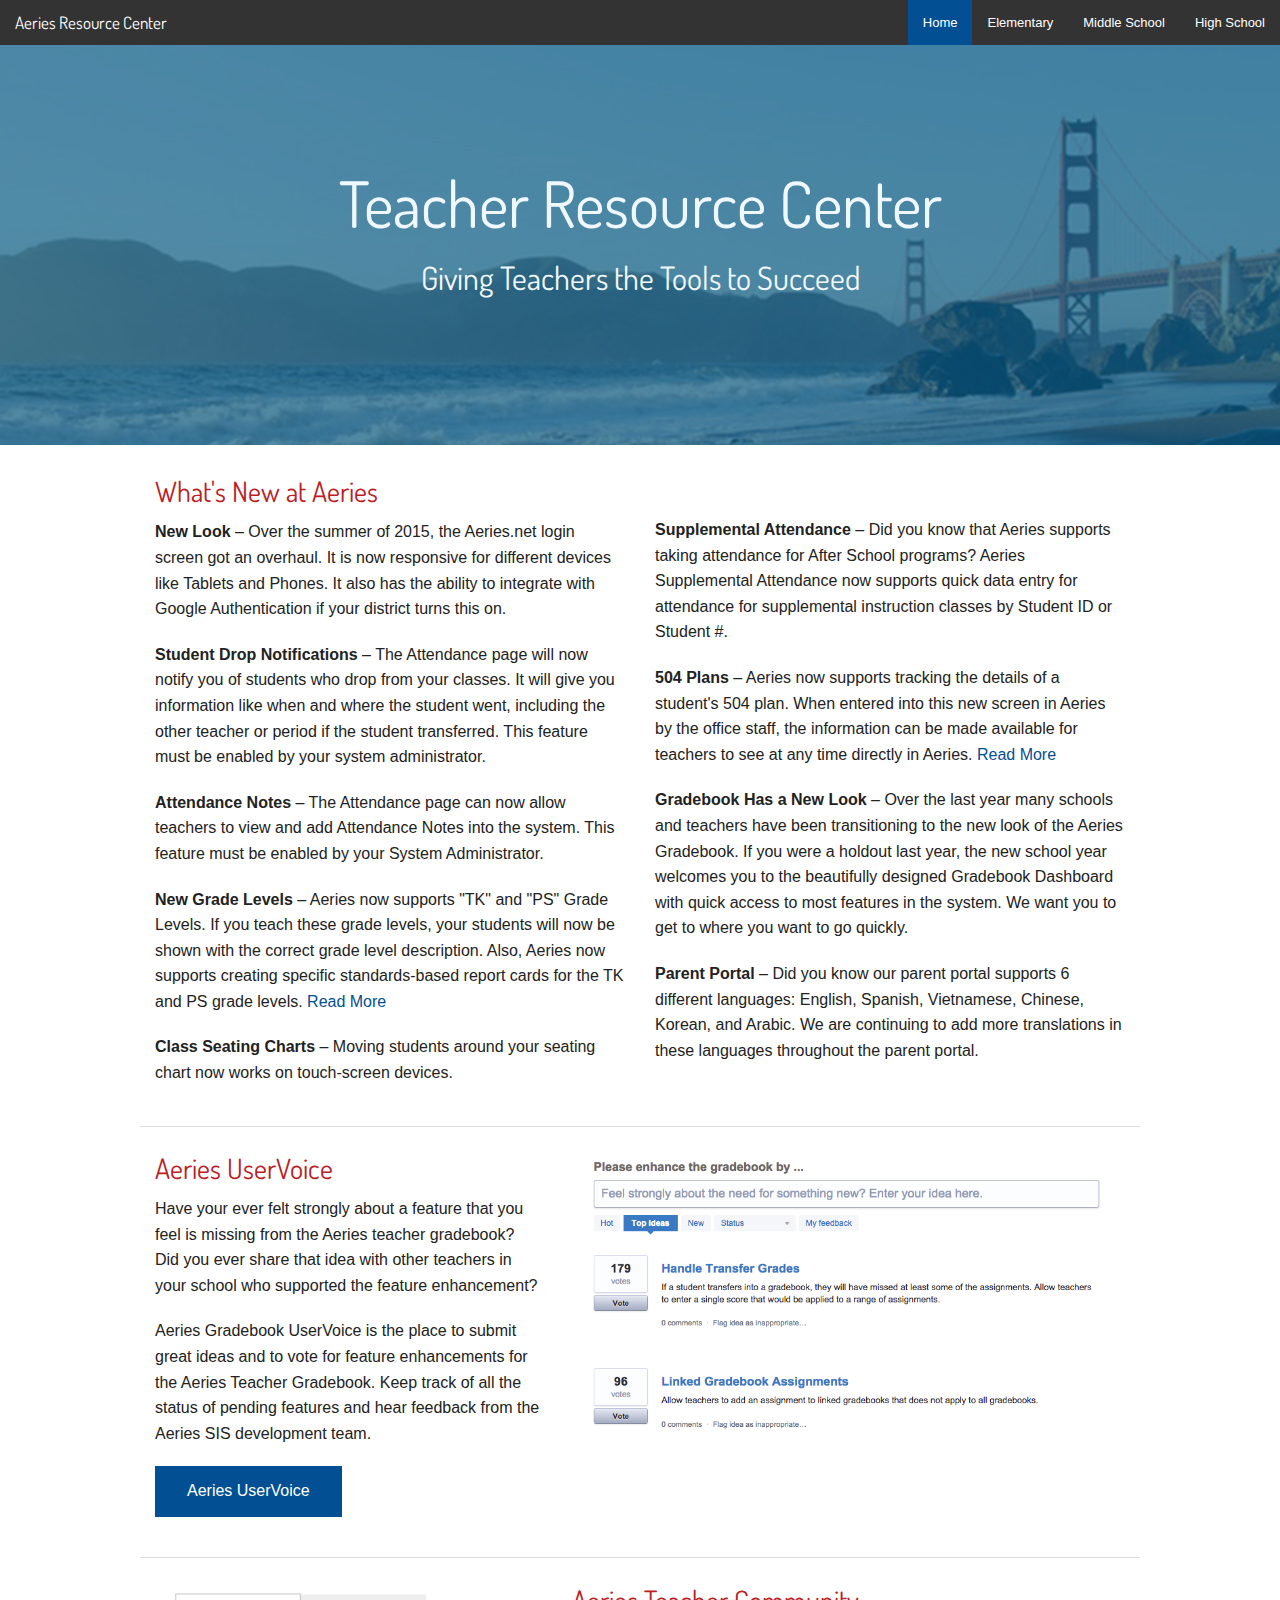
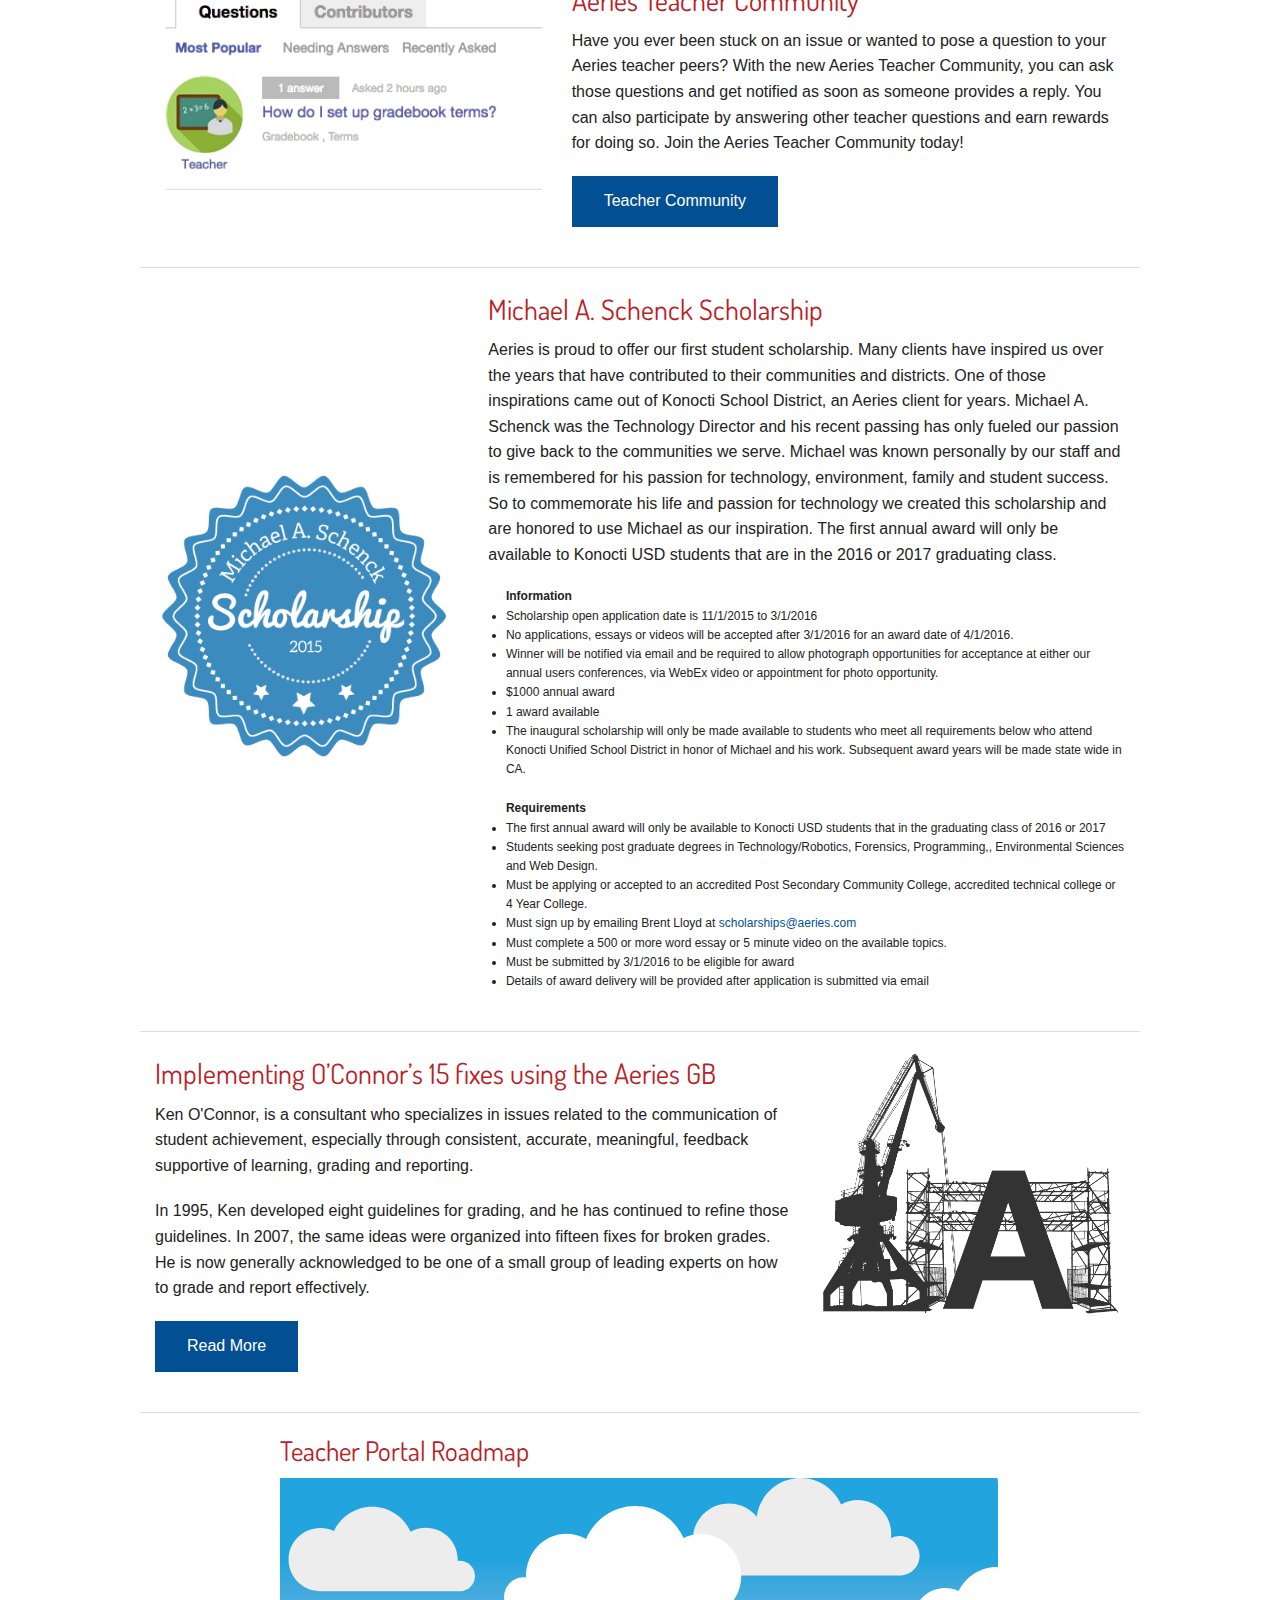
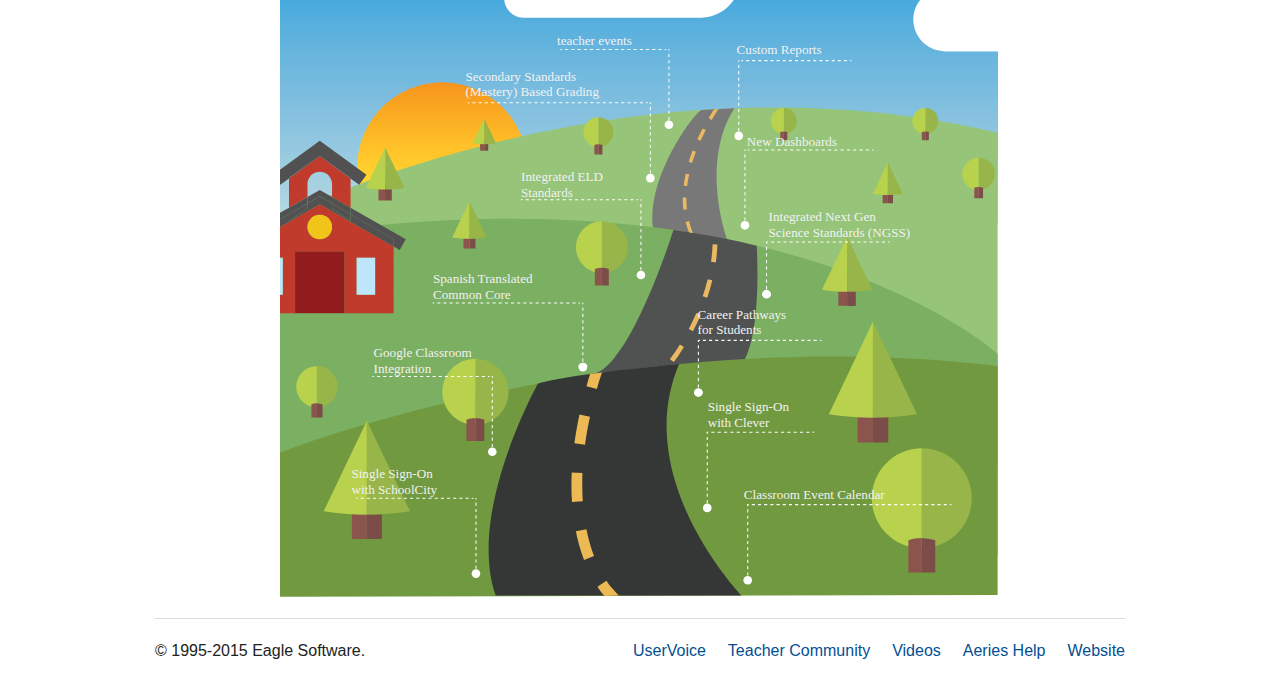
<file: index.html>
<!doctype html>
<html class="no-js" lang="en">
  <head>
    <meta charset="utf-8" />
    <meta name="viewport" content="width=device-width, initial-scale=1.0" />
    <title>Aeries Teacher Resource Center</title>
    
     <link rel="stylesheet" href="css/app.css" />
      <link rel="stylesheet" href="css/main.css" />
      <link rel="stylesheet" type="text/css" href="http://fonts.googleapis.com/css?family=Dosis">
    <style>
    
    </style>
      
      
      <link rel="icon" 
      type="image/favicon.png" 
      href="img/favicon.png">
     
    <script src="js/vendor/modernizr.js"></script>
      
    <script>
  (function(i,s,o,g,r,a,m){i['GoogleAnalyticsObject']=r;i[r]=i[r]||function(){
  (i[r].q=i[r].q||[]).push(arguments)},i[r].l=1*new Date();a=s.createElement(o),
  m=s.getElementsByTagName(o)[0];a.async=1;a.src=g;m.parentNode.insertBefore(a,m)
  })(window,document,'script','//www.google-analytics.com/analytics.js','ga');

  ga('create', 'UA-31203728-1', 'auto');
  ga('send', 'pageview');

</script>
      
  </head>
  <body>
    
      
<!-- NAVIGATION -->
      
   <nav class="top-bar" data-topbar role="navigation">
  <ul class="title-area">
    <li class="name">
      <h1><a href="index.html">Aeries Resource Center</a></h1>
    </li>
     <!-- Remove the class "menu-icon" to get rid of menu icon. Take out "Menu" to just have icon alone -->
    <li class="toggle-topbar menu-icon"><a href="#"><span>Menu</span></a></li>
  </ul>

  <section class="top-bar-section">
    <!-- Right Nav Section -->
    <ul class="right">
      <li class="active"><a href="index.html">Home</a></li>
      <li><a href="elem.html">Elementary</a></li>
      <li><a href="mid.html">Middle School</a></li>
       <li><a href="hi.html">High School</a></li>
    </ul>
     </section>
      </nav> 
      
      
         <!-- SMALL HEAD-->
       <div class="small-12 show-for-small-only">
      <section id="heroHeadSmall">
      
        <h1 class="headH1">Teacher Resource Center</h1>
          
          <h4 class="headH4 show-for-medium-up">
          Giving Teachers the Tools to Succeed
          </h4>
      
      </section>
      </div>
      
         <!-- MEDIUM HEAD-->
       <div class="medium-12 show-for-medium-only">
      <section id="heroHeadMed">
      
        <h1 class="headH1">Teacher Resource Center</h1>
          
          <h4 class="headH4 show-for-medium-up">
          Giving Teachers the Tools to Succeed
          </h4>
      
      </section>
      </div>
     
       <!-- LARGE HEADER -->
      <div class="large-12 show-for-large-only">
      <section id="heroHead">
      
        <h1 class="headH1">Teacher Resource Center</h1>
          
          <h4 class="headH4 show-for-medium-up">
          Giving Teachers the Tools to Succeed
          </h4>
      
      </section>
      </div>

      <!-- XL HEAD -->
           <div class="Large-12 show-for-xlarge-up">
      <section id="heroHeadXl">
      
        <h1 class="headH1">Teacher Resource Center</h1>
          
          <h4 class="headH4 show-for-medium-up">
          Giving Teachers the Tools to Succeed
          </h4>
      
      </section>
      </div>
      
   <!-- OLD HEADER 
     <div class="jumbotron">
        <div class="large-12 columns hide-for-xlarge-up hide-for-small-only">
            
         <img src="img/head/mainhead.jpg"> 
          <hr>
        </div>
      </div>
      
      <div class="row">
        <div class="large-12 columns show-for-xlarge-up">
          <img src="img/head/mainheadLarge.jpg">
          <hr>
        </div>
      </div>
      
    <div class="row">
      <div class="small-12 columns show-for-small-only">
          <img src="img/head/mainheadSmall.jpg">
          <hr>
        </div>
      </div> -->
       
     
      <!-- WHATS NEW SECTION --> 
      
       <br> 
      <div class="row">
        <div class="large-6 columns">
          <h4>What's New at Aeries</h4>
        
            <p> <strong>New Look</strong> – Over the summer of 2015, the Aeries.net login screen got an overhaul.  It is now responsive for different devices like Tablets and Phones. It also has the ability to integrate with Google Authentication if your district turns this on.</p>
 
               <p><strong>Student Drop Notifications</strong> – The Attendance page will now notify you of students who drop from your classes.  It will give you information like when and where the student went, including the other teacher or period if the student transferred.  This feature must be enabled by your system administrator.</p>
 
                   <p><strong>Attendance Notes</strong> – The Attendance page can now allow teachers to view and add Attendance Notes into the system.  This feature must be enabled by your System Administrator.</p>
 
                       <p><strong>New Grade Levels</strong> – Aeries now supports "TK" and "PS" Grade Levels.  If you teach these grade levels, your students will now be shown with the correct grade level description.  Also, Aeries now supports creating specific standards-based report cards for the TK and PS grade levels.  <a href= "http://www.aeries.com/blog/ps-tk-support-define-student-grade-levels" target="_blank">Read More </a></p>
            
            <p><strong>Class Seating Charts</strong> – Moving students around your seating chart now works on touch-screen devices.</p>
 
            
            </div>
                
               <div class="large-6 columns">   
                   <p class="lineUp show-for-large-up"><strong>Supplemental Attendance</strong> – Did you know that Aeries supports taking attendance for After School programs?  Aeries Supplemental Attendance now supports quick data entry for attendance for supplemental instruction classes by Student  ID or Student #.</p>
 
                       <p><strong>504 Plans</strong> – Aeries now supports tracking the details of a student's 504 plan.  When entered into this new screen in Aeries by the office staff, the information can be made available for teachers to see at any time directly in Aeries.  <a href= "http://www.aeries.com/blog/aeries-504-plan" target="_blank">Read More </a></p>
 
                               <p><strong>Gradebook Has a New Look</strong> – Over the last year many schools and teachers have been transitioning to the new look of the Aeries Gradebook.  If you were a holdout last year, the new school year welcomes you to the beautifully designed Gradebook Dashboard with quick access to most features in the system.  We want you to get to where you want to go quickly.</p>
 
                   <p><strong>Parent Portal</strong> – Did you know our parent portal supports 6 different languages: English, Spanish, Vietnamese, Chinese, Korean, and Arabic.  We are continuing to add more translations in these languages throughout the parent portal.</p>
            </div>  
        </div>
     
    
    
    
    
    <!-- User Voice -->
        
    <div class="row">
        <hr>
        <div class="medium-5 columns">
            
            <h4>Aeries UserVoice</h4>
     
      <p>Have your ever felt strongly about a feature that you feel is missing from the Aeries teacher gradebook? Did you ever share that idea with other teachers in your school who supported the feature enhancement?</p>  
 
            <p>Aeries Gradebook UserVoice is the place to submit great ideas and to vote for feature enhancements for the Aeries Teacher Gradebook. Keep track of all the status of pending features and hear feedback from the Aeries SIS development team.</p>
          
           
            <span class="hide-for-small-only"><a href="http://aeries.uservoice.com" class="button" target="_blank">Aeries UserVoice</a></span>
          
        </div>  
        
        <div class="medium-7 columns show-for-medium-up">
        <a href="http://aeries.uservoice.com" target="_blank"><img src="img/uservoice.png"></a>
        </div>  
        
        <div class="small-9 small-centered columns show-for-small-only">
        <a href="http://aeries.uservoice.com" target="_blank"><img src="img/uservoice.png"></a>
        </div>  
    </div>

    
  
    <!-- Teacher Community -->
        <div class="row">
             <hr>
        <div class="medium-7 medium-push-5 columns">
            
            <h4>Aeries Teacher Community</h4>
     
      <p>Have you ever been stuck on an issue or wanted to pose a question to your Aeries teacher peers? With the new Aeries Teacher Community, you can ask those questions and get notified as soon as someone provides a reply. You can also participate by answering other teacher questions and earn rewards for doing so. Join the Aeries Teacher Community today!
            </p>
            
            
            <span class="hide-for-small-only"> <a href="http://aeries.answerbase.com" target="_blank" class="button">Teacher Community</a></span>
         
        </div>  
        
            
        <div class="medium-5 medium-pull-7 columns hide-for-small-only">
            <a href="http://aeries.answerbase.com" target="_blank"><img src="img/community.png"></a>
        </div>  
            
            
        <div class="small-9 small-centered columns show-for-small-only">
             <a href="http://aeries.answerbase.com"><img src="img/community.png" ></a>
        </div>  
  
  
    </div>
   
    
    
    <!-- SCHOLARSHIP -->
    
    <div class="row">
         <hr>
        <div class="medium-4 columns">
         <img src="img/scholarBadge.jpg" class="badgePad show-for-medium-up">
        </div>
        <div class="small-4 small-offset-4 columns">
            <img src="img/scholarBadge.jpg" class="hide-for-medium-up">
        </div>    
        
        <div class="medium-8 columns">
            <h4>Michael A. Schenck Scholarship</h4>
        <p>Aeries is proud to offer our first student scholarship. Many clients have inspired us over the years that have contributed to their communities and districts. One of those inspirations came out of Konocti School District, an Aeries client for years. Michael A. Schenck was the Technology Director and his recent passing has only fueled our passion to give back to the communities we serve.  Michael was known personally by our staff and is remembered for his passion for technology, environment, family and student success. So to commemorate his life and passion for technology we created this scholarship and are honored to use Michael as our inspiration. The first annual award will only be available to Konocti USD students that are in the 2016 or 2017 graduating class. 
 </p>
            <p>
                <ul class="listSmall"> <b>Information</b>
                    <li>Scholarship open application date is 11/1/2015 to 3/1/2016</li>
                    <li>No applications, essays or videos will be accepted after 3/1/2016 for an award date of 4/1/2016.</li>
                    <li>Winner will be notified via email and be required to allow photograph opportunities for acceptance at either our annual users conferences, via WebEx video or appointment for photo opportunity.</li>
                    <li>$1000 annual award</li>
                    <li>1 award available</li>
                    <li>The inaugural scholarship will only be made available to students who meet all requirements below who attend Konocti Unified School District in honor of Michael and his work.  Subsequent award years will be made state wide in CA.</li>

                </ul>
            
            <ul class="listSmall"> <b>Requirements</b>
                    <li>The first annual award will only be available to Konocti USD students that in the graduating class of 2016 or 2017 </li>
                    <li>Students seeking post graduate degrees in Technology/Robotics, Forensics, Programming,, Environmental Sciences and Web Design.</li>
                    <li>Must be applying or accepted to an accredited Post Secondary Community College, accredited technical college or 4 Year College.</li>
                    <li>Must sign up by emailing Brent Lloyd at <a href="mailto:scholarships@aeries.com?Subject=Michael%20A.%20Schenck%20Scholarship" target="_top">scholarships@aeries.com</a></li>
                    <li>Must complete a 500 or more word essay or 5 minute video on the available topics.</li>
                    <li>Must be submitted by 3/1/2016 to be eligible for award</li>
                <li>Details of award delivery will be provided after application is submitted via email</li>
               

                </ul>
            </p>
        
        </div>  
      </div>
     
       
     
      <div class="row">
          <hr>
        <div class="large-8 medium-6 columns">
            <a href="docs/O'ConnersFixesUsingAeriesGB.pdf" target="_blank"><h4>Implementing O’Connor’s 15 fixes using the Aeries GB</h4></a>
     
          <p>Ken O'Connor, is a consultant who specializes in issues related to the communication of student achievement, especially through consistent, accurate, meaningful, feedback supportive of learning, grading and reporting.</p>
     
          <p>In 1995, Ken developed eight guidelines for grading, and he has continued to refine those guidelines. In 2007, the same ideas were organized into fifteen fixes for broken grades. He is now generally acknowledged to be one of a small group of leading experts on how to grade and report effectively. <span class="show-for-small-only"> <a href="docs/O'ConnersFixesUsingAeriesGB.pdf" target="_blank"> Read More </a></span></p>
            <span class="hide-for-small-only"> <a href="docs/O'ConnersFixesUsingAeriesGB.pdf" class="button" target="_blank">Read More</a></span>
           
            
        </div>
        <div class="large-4 columns center show-for-large-up">
          <img src="img/fixes.jpg">
        </div>
          
          <div class="medium-6 columns padtop show-for-medium-only">
          <img src="img/fixes.jpg">
        </div>
          <div class="small-6 columns small-centered padtop show-for-small-only"> 
          <img src="img/fixes.jpg">
        </div>
      </div>
    
      
    
<!-- BOTTOM SECTION -->
      
      <div class="row">
          <hr>
        <div class="medium-9 medium-centered columns">
           <h3>Teacher Portal Roadmap </h3>
            <img src="img/infographic.svg">
        
        </div>
      
      </div>
       
  <!-- FOOTER -->    
      <footer class="row">
        <div class="large-12 columns">
          <hr/>
          <div class="row">
            <div class="large-5 columns">
              <p>© 1995-2015 Eagle Software.</p>
            </div>
            <div class="large-7 columns hide-for-small-only">
              <ul class="inline-list right">
                <li><a href="http://aeries.uservoice.com" target="_blank">UserVoice</a></li>
                  <li><a href="http://aeries.answerbase.com" target="_blank">Teacher Community</a></li>
                <li><a href="https://aeries.wistia.com/projects/4wjekalinn" target="_blank">Videos</a></li>
                <li><a href="http://help.aeries.com/" target="_blank">Aeries Help</a></li>
                <li><a href="http://www.aeries.com/" target="_blank">Website</a></li>
              </ul>
            </div>
          </div>
        </div>
      </footer>
      

    
    <script src="js/vendor/jquery.js"></script>
    <script src="js/foundation.min.js"></script>
    <script>
      $(document).foundation();
    </script>
  </body>
</html>
</file>
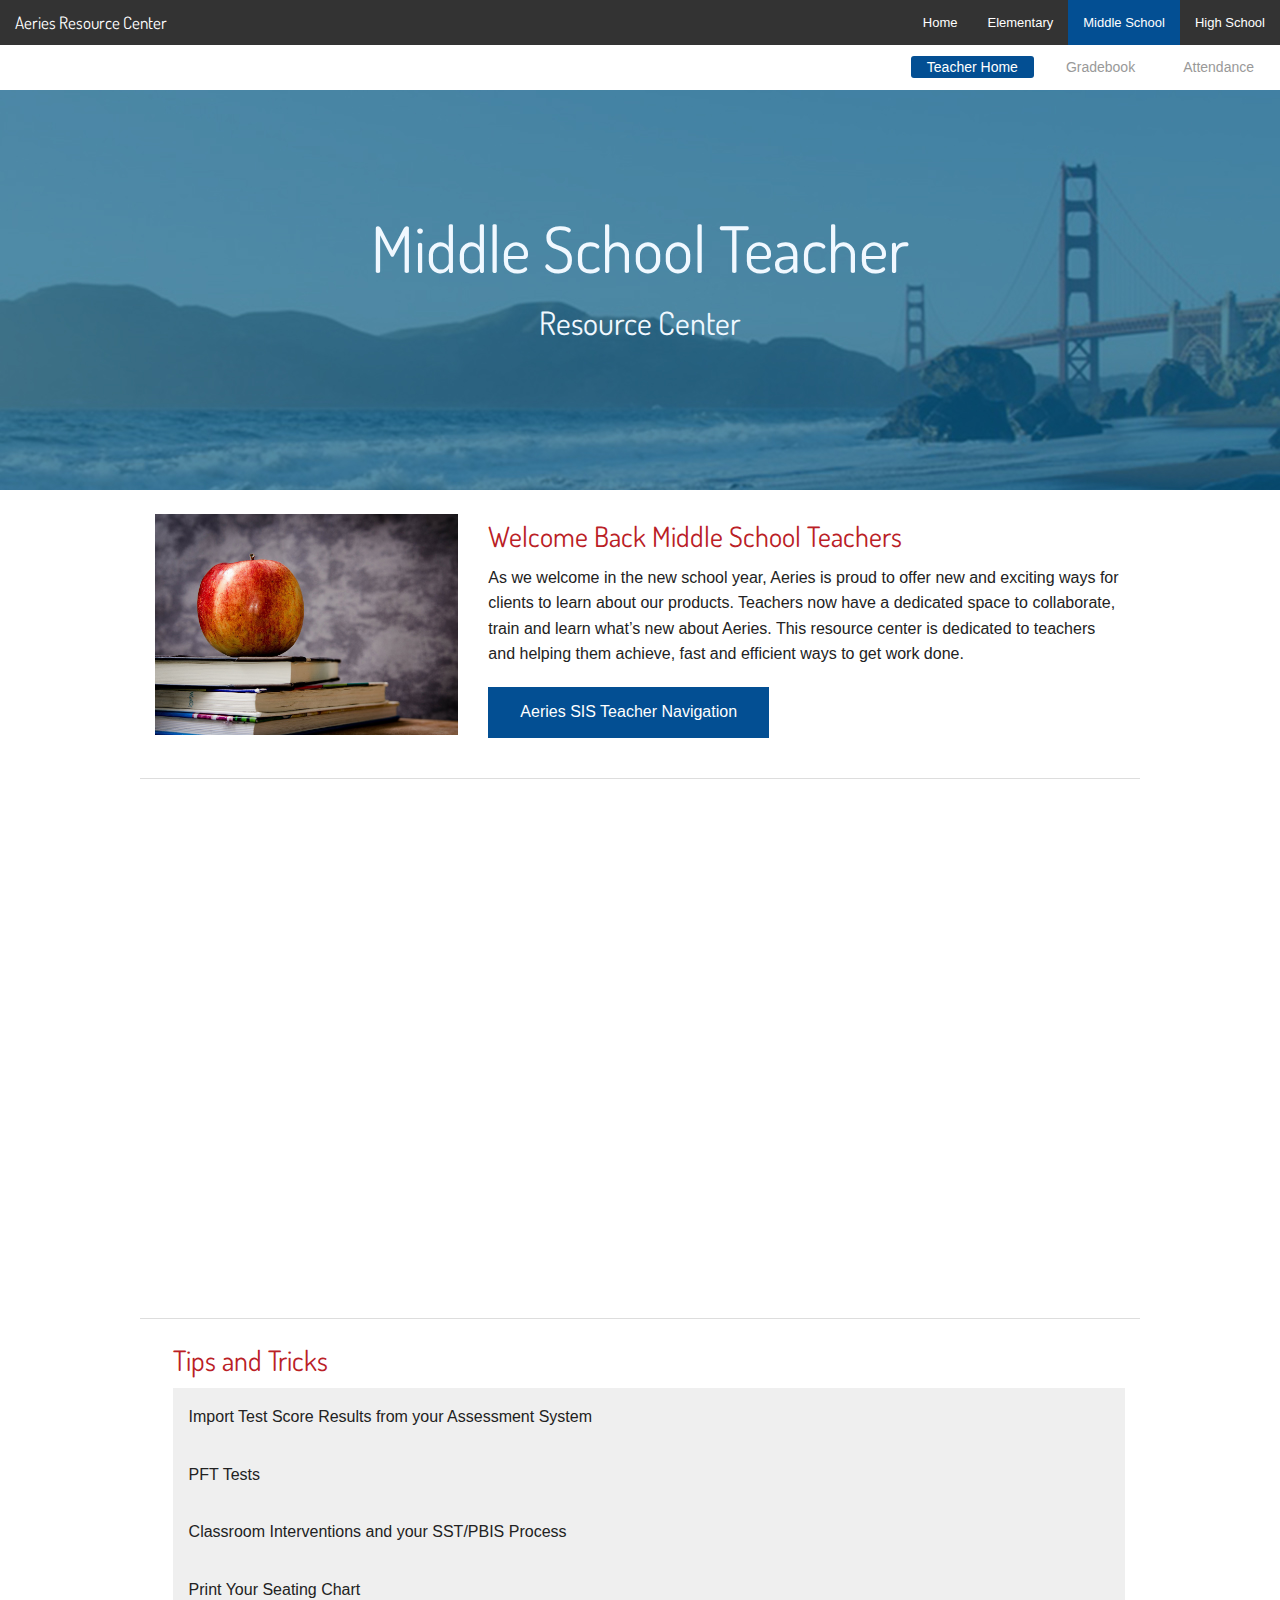
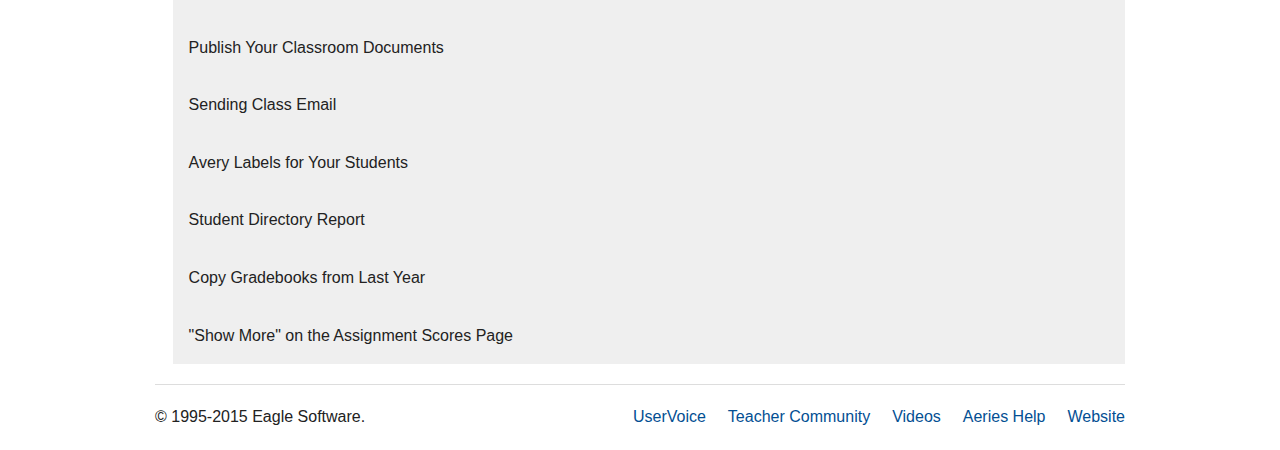
<file: mid.html>
<!doctype html>
<html class="no-js" lang="en">
  <head>
    <meta charset="utf-8" />
    <meta name="viewport" content="width=device-width, initial-scale=1.0" />
    <title>Aeries Teacher Resource Center</title>
    
     <link rel="stylesheet" href="css/app.css" />
     <link rel="stylesheet" href="css/main.css" />
    <script src="js/vendor/modernizr.js"></script>
      
       <link rel="icon" 
      type="image/favicon.png" 
      href="img/favicon.png">
      
      <script>
  (function(i,s,o,g,r,a,m){i['GoogleAnalyticsObject']=r;i[r]=i[r]||function(){
  (i[r].q=i[r].q||[]).push(arguments)},i[r].l=1*new Date();a=s.createElement(o),
  m=s.getElementsByTagName(o)[0];a.async=1;a.src=g;m.parentNode.insertBefore(a,m)
  })(window,document,'script','//www.google-analytics.com/analytics.js','ga');

  ga('create', 'UA-31203728-1', 'auto');
  ga('send', 'pageview');

</script>
      
  </head>
  <body>
    
      
<!-- NAVIGATION -->
      
   <nav class="top-bar" data-topbar role="navigation">
  <ul class="title-area">
    <li class="name">
      <h1><a href="index.html">Aeries Resource Center</a></h1>
    </li>
     <!-- Remove the class "menu-icon" to get rid of menu icon. Take out "Menu" to just have icon alone -->
    <li class="toggle-topbar menu-icon"><a href="#"><span>Menu</span></a></li>
  </ul>

  <section class="top-bar-section">
    <!-- Right Nav Section -->
    <ul class="right">
      <li ><a href="index.html">Home</a></li>
      <li><a href="elem.html">Elementary</a></li>
      <li class="active"><a href="mid.html">Middle School</a></li>
       <li><a href="hi.html">High School</a></li>
    </ul>
     </section>
      </nav> 
      
 <div data-magellan-expedition="fixed">        
  <dl class="sub-nav">
      <div class="right">
            <dd data-magellan-arrival="mid" class="active"><a href="mid.html">Teacher Home</a></dd>
    <dd data-magellan-arrival="gradebook"><a href="grademid.html">Gradebook</a></dd>
    <dd data-magellan-arrival="attendance"><a href="attenmid.html">Attendance</a></dd>
   <!-- <dd data-magellan-arrival="whatNew"><a href="newmid.html">What's New</a></dd> -->
      </div>
  </dl>
</div>
      
<!-- SMALL HEAD-->
       <div class="small-12 show-for-small-only">
      <section id="heroHeadSmall">
      
        <h1 class="headH1">Middle School Teacher</h1>
          
          <h4 class="headH4 show-for-small-up">
          Resource Center
          </h4>
      
      </section>
      </div>
      
         <!-- MEDIUM HEAD-->
       <div class="medium-12 show-for-medium-only">
      <section id="heroHeadMed">
      
        <h1 class="headH1">Middle School Teacher</h1>
          
          <h4 class="headH4 show-for-medium-up">
          Resource Center
          </h4>
      
      </section>
      </div>
     
       <!-- LARGE HEADER -->
      <div class="large-12 show-for-large-only">
      <section id="heroHead">
      
        <h1 class="headH1">Middle School Teacher</h1>
          
          <h4 class="headH4 show-for-medium-up">
          Resource Center
          </h4>
      
      </section>
      </div>

      <!-- XL HEAD -->
           <div class="Large-12 show-for-xlarge-up">
      <section id="heroHeadXl">
      
        <h1 class="headH1">Middle School Teachers</h1>
          
          <h4 class="headH4 show-for-medium-up">
          Resource Center
          </h4>
      
      </section>
      </div>
       
       
     
    <!-- FIRST SECTION -->  
      
      <div class="row">
          <br>
        <div class="large-4 medium-4 columns show-for-medium-up">
          <img src="img/midmain.jpg">
        </div>
        <div class="large-8 medium-8 columns">
            <h4>Welcome Back Middle School Teachers</h4>
          <div class="row">
            <div class="large-12 columns">
              <p>As we welcome in the new school year, Aeries is proud to offer new and exciting ways for clients to learn about our products.   Teachers now have a dedicated space to collaborate, train and learn what’s new about Aeries.  This resource center is dedicated to teachers and helping them achieve, fast and efficient ways to get work done.</p>
                
                   <a href="docs/Aeries_General_Teacher.pdf" class="button">Aeries SIS Teacher Navigation</a>
                
            </div>
          </div>
        </div>
      </div>
 
      

<!-- VIDEO SECTION --> 
      
      <div class="row">
           <hr>
        <div class="large-10 large-centered hide-for-small columns">
         <h4><a name="midVids"></a> </h4>    
<div class="wistia_responsive_padding" style="padding:56.25% 0 0 0;position:relative;"><div class="wistia_responsive_wrapper" style="height:100%;left:0;position:absolute;top:0;width:100%;"><iframe src="//fast.wistia.net/embed/iframe/tr9m4hqddm?videoFoam=true" allowtransparency="true" frameborder="0" scrolling="no" class="wistia_embed" name="wistia_embed" allowfullscreen mozallowfullscreen webkitallowfullscreen oallowfullscreen msallowfullscreen width="100%" height="100%"></iframe></div></div>
<script src="//fast.wistia.net/assets/external/E-v1.js" async></script>
             <br><br>
    
          </div>    
      </div>


      
    
<!-- TIPS AND TRICKS -->
 
      <div class="row">
             <hr>
        <div class="large-12 columns">
           
             <ul class="accordion" data-accordion=""> <h4><a name="midTips"></a> Tips and Tricks </h4>
              <li class="accordion-navigation">
                <a href="#panel1a" aria-expanded="false">Import Test Score Results from your Assessment System</a>
                <div id="panel1a" class="content">
                         <div class="row">
                  <div class="medium-12 columns">
                   
                      <p> If you are using EADMS or SchoolCity, you can already push your assessment scores into your Aeries Gradebook. </p>
                  </div>
                </div>
                </div>
              </li>
              <li class="accordion-navigation">
                <a href="#panel2a" aria-expanded="true">PFT Tests</a>
                <div id="panel2a" class="content">
                  <div class="row">
                    <div class="medium-12 columns">
                      <p> Did you know that Aeries supports entering Physical Fitness Test results online?  We have been doing it for over a decade.  Talk to your system administrator and get this feature turned on. </p>
                        
                  </div>
                 <!-- <div class="medium-4 columns hide-for-small-only">
                    <img src="img/rack.jpg">
                  </div> -->
                </div>
              </div></li>
            
                  
                  <li class="accordion-navigation">
                <a href="#panel3a" aria-expanded="false">Classroom Interventions and your SST/PBIS Process</a>
                <div id="panel3a" class="content">
                         <div class="row">
                  <div class="medium-12 columns">
                   
                      <p> Aeries lets teachers record classroom interventions and share these interventions with other teachers and office staff.  From there, you can quickly create a referral to your school's SST or PBIS Intervention Process.</p>
                  </div>
                </div>
                </div>
              </li>
                 
                  <li class="accordion-navigation">
                <a href="#panel4a" aria-expanded="false">Print Your Seating Chart</a>
                <div id="panel4a" class="content">
                         <div class="row">
                  <div class="medium-12 columns">
                   
                     <p> If you know you are going to be absent for a day, setup your seating chart from the Attendance By Photo page in Aeries and print it out for your sub.</p>
                  </div>
                </div>
                </div>
              </li>
                 
                 <li class="accordion-navigation">
                <a href="#panel10a" aria-expanded="false">Publish Your Classroom Documents</a>
                <div id="panel10a" class="content">
                         <div class="row">
                  <div class="medium-12 columns">
                   
                      <p> Use an assignment in your gradebook at the beginning of the year to attach important classroom documents for students and parents to access all year long. </p>
                  </div>
                </div>
                </div>
              </li>
                 
                  <li class="accordion-navigation">
                <a href="#panel5a" aria-expanded="false">Sending Class Email</a>
                <div id="panel5a" class="content">
                         <div class="row">
                  <div class="medium-12 columns">
                   
                      <p> Aeries supports letting teachers send mass emails to parents and students.  This great feature must be turned on by your system administrator and can provide an excellent channel of communication for 1 or more students across all your classes. </p>
                  </div>
                </div>
                </div>
              </li>
                 
                  <li class="accordion-navigation">
                <a href="#panel6a" aria-expanded="false">Avery Labels for Your Students</a>
                <div id="panel6a" class="content">
                         <div class="row">
                  <div class="medium-12 columns">
                   
                      <p> Under "View All Reports" you should find a report called "Avery 5160 Labels".  Use this to quickly print labels with student names to use on folders, desks, and other paperwork. </p>
                  </div>
                </div>
                </div>
              </li>
                 
                  <li class="accordion-navigation">
                <a href="#panel7a" aria-expanded="false">Student Directory Report</a>
                <div id="panel7a" class="content">
                         <div class="row">
                  <div class="medium-12 columns">
                   
                      <p> This report in Aeries lets you keep a copy of all your students' addresses, phone numbers, and parent names with you at all times. </p>
                  </div>
                </div>
                </div>
              </li>
                 
                  <li class="accordion-navigation">
                <a href="#panel8a" aria-expanded="false"> Copy Gradebooks from Last Year </a>
                <div id="panel8a" class="content">
                         <div class="row">
                  <div class="medium-12 columns">
                   
                      <p> Get a jump on the new school year and use all the assignments you created last year to seed your gradebook this year.  When copying gradebooks from last year, Aeries will automatically roll the assignment and due dates forward to the new school year, keeping the same pattern as last year as compared to the first day of school. </p>
                  </div>
                </div>
                </div>
              </li>
                 
                  <li class="accordion-navigation">
                <a href="#panel9a" aria-expanded="false">"Show More" on the Assignment Scores Page</a>
                <div id="panel9a" class="content">
                         <div class="row">
                  <div class="medium-12 columns">
                   
                      <p> You might have missed that little down arrow with "Show More" around it.  Click on it and you will find that you can View Stats for your assignment (includes Max, Min, Avg, Median, Mode, Variance, Std Dev, and Avg Dev).  You will also find that you can "Mass Add Values" (like Scores or Comments) and discover a nice interface for "Quick Data Entry". </p>
                  </div>
                </div>
                </div>
              </li>
                 
                  
                 
            </ul>
        </div>
        </div>
      
      
      
      
       
     
  <!-- FOOTER -->    
      <footer class="row">
        <div class="large-12 columns">
          <hr/>
          <div class="row">
            <div class="large-5 columns">
              <p>© 1995-2015 Eagle Software.</p>
            </div>
            <div class="large-7 columns hide-for-small-only">
              <ul class="inline-list right">
                  <li><a href="http://aeries.uservoice.com" target="_blank">UserVoice</a></li>
                  <li><a href="http://aeries.answerbase.com" target="_blank">Teacher Community</a></li>
                <li><a href="https://aeries.wistia.com/projects/4wjekalinn" target="_blank">Videos</a></li>
                <li><a href="http://help.aeries.com/" target="_blank">Aeries Help</a></li>
                <li><a href="http://www.aeries.com/" target="_blank">Website</a></li>
              </ul>
            </div>
          </div>
        </div>
      </footer>
    
    <script src="js/vendor/jquery.js"></script>
    <script src="js/foundation.min.js"></script>
    <script>
      $(document).foundation();
    </script>
  </body>
</html>
</file>
<file: css/main.css>
h4 {
    font-size: 1.75em;   
}

#lineupbutton {
  padding-top: 10px;   
}


.button {
 background-color: #034F93;   
}

.button.hoover {
    background-color: #0671C1   
}


.padtop {
    padding-top: 4em;
    
}

.padright {
    padding-right: 1em;
}

.smaller { 
    height: 10%;
}

.img {
max-width: 100%;
width: 100%;
} 

.row h4 {
   color: #BA2025;
}

.row h3 {
   color: #BA2025;
}

.listSmall{
    font-size: .75em;
}

.badgePad {
    padding-top: 11em;
}

.lineUp {
    padding-top: 3em;
}

#heroHeadSmall {
    background: url(images/mainheadSmall.jpg) no-repeat center top #03546c;
    width: 100%;
    padding-top: 65px;
    height: 400px;
    text-align: center;
}

#heroHeadMed {
    background: url(images/mainhead.jpg) no-repeat center top #03546c;
    width: 100%;
    padding-top: 110px;
    height: 400px;
    text-align: center;
}

#heroHead {
    background: url(images/mainhead.jpg) no-repeat center top #03546c;
    width: 100%;
    padding-top: 110px;
    height: 400px;
    text-align: center;
}

#heroHeadXl {
    background: url(images/mainheadXl.jpg) no-repeat center top #03546c;
    width: 100%;
    padding-top: 75px;
    height: 400px;
    text-align: center;
}


.headH1 {
    color: aliceblue;
    text-align: center;
    font-size: 4em;
}

.headH4 {
    color: aliceblue;
    text-align: center;
    font-size: 2em;
}
</file>
<file: css/app.css>
@import url(http://fonts.googleapis.com/css?family=Dosis:400,300);
/*! normalize.css v2.1.2 | MIT License | git.io/normalize */
/* ==========================================================================
   HTML5 display definitions
   ========================================================================== */
/**
 * Correct `block` display not defined in IE 8/9.
 */
article,
aside,
details,
figcaption,
figure,
footer,
header,
hgroup,
main,
nav,
section,
summary {
  display: block; }

/**
 * Correct `inline-block` display not defined in IE 8/9.
 */
audio,
canvas,
video {
  display: inline-block; }

/**
 * Prevent modern browsers from displaying `audio` without controls.
 * Remove excess height in iOS 5 devices.
 */
audio:not([controls]) {
  display: none;
  height: 0; }

/**
 * Address `[hidden]` styling not present in IE 8/9.
 * Hide the `template` element in IE, Safari, and Firefox < 22.
 */
[hidden],
template {
  display: none; }

script {
  display: none !important; }

/* ==========================================================================
   Base
   ========================================================================== */
/**
 * 1. Set default font family to sans-serif.
 * 2. Prevent iOS text size adjust after orientation change, without disabling
 *    user zoom.
 */
html {
  font-family: sans-serif;
  /* 1 */
  -ms-text-size-adjust: 100%;
  /* 2 */
  -webkit-text-size-adjust: 100%;
  /* 2 */ }

/**
 * Remove default margin.
 */
body {
  margin: 0; }

/* ==========================================================================
   Links
   ========================================================================== */
/**
 * Remove the gray background color from active links in IE 10.
 */
a {
  background: transparent; }

/**
 * Address `outline` inconsistency between Chrome and other browsers.
 */
a:focus {
  outline: thin dotted; }

/**
 * Improve readability when focused and also mouse hovered in all browsers.
 */
a:active,
a:hover {
  outline: 0; }

/* ==========================================================================
   Typography
   ========================================================================== */
/**
 * Address variable `h1` font-size and margin within `section` and `article`
 * contexts in Firefox 4+, Safari 5, and Chrome.
 */
h1 {
  font-size: 2em;
  margin: 0.67em 0; }

/**
 * Address styling not present in IE 8/9, Safari 5, and Chrome.
 */
abbr[title] {
  border-bottom: 1px dotted; }

/**
 * Address style set to `bolder` in Firefox 4+, Safari 5, and Chrome.
 */
b,
strong {
  font-weight: bold; }

/**
 * Address styling not present in Safari 5 and Chrome.
 */
dfn {
  font-style: italic; }

/**
 * Address differences between Firefox and other browsers.
 */
hr {
  -moz-box-sizing: content-box;
  box-sizing: content-box;
  height: 0; }

/**
 * Address styling not present in IE 8/9.
 */
mark {
  background: #ff0;
  color: #000; }

/**
 * Correct font family set oddly in Safari 5 and Chrome.
 */
code,
kbd,
pre,
samp {
  font-family: monospace, serif;
  font-size: 1em; }

/**
 * Improve readability of pre-formatted text in all browsers.
 */
pre {
  white-space: pre-wrap; }

/**
 * Set consistent quote types.
 */
q {
  quotes: "\201C" "\201D" "\2018" "\2019"; }

/**
 * Address inconsistent and variable font size in all browsers.
 */
small {
  font-size: 80%; }

/**
 * Prevent `sub` and `sup` affecting `line-height` in all browsers.
 */
sub,
sup {
  font-size: 75%;
  line-height: 0;
  position: relative;
  vertical-align: baseline; }

sup {
  top: -0.5em; }

sub {
  bottom: -0.25em; }

/* ==========================================================================
   Embedded content
   ========================================================================== */
/**
 * Remove border when inside `a` element in IE 8/9.
 */
img {
  border: 0; }

/**
 * Correct overflow displayed oddly in IE 9.
 */
svg:not(:root) {
  overflow: hidden; }

/* ==========================================================================
   Figures
   ========================================================================== */
/**
 * Address margin not present in IE 8/9 and Safari 5.
 */
figure {
  margin: 0; }

/* ==========================================================================
   Forms
   ========================================================================== */
/**
 * Define consistent border, margin, and padding.
 */
fieldset {
  border: 1px solid #c0c0c0;
  margin: 0 2px;
  padding: 0.35em 0.625em 0.75em; }

/**
 * 1. Correct `color` not being inherited in IE 8/9.
 * 2. Remove padding so people aren't caught out if they zero out fieldsets.
 */
legend {
  border: 0;
  /* 1 */
  padding: 0;
  /* 2 */ }

/**
 * 1. Correct font family not being inherited in all browsers.
 * 2. Correct font size not being inherited in all browsers.
 * 3. Address margins set differently in Firefox 4+, Safari 5, and Chrome.
 */
button,
input,
select,
textarea {
  font-family: inherit;
  /* 1 */
  font-size: 100%;
  /* 2 */
  margin: 0;
  /* 3 */ }

/**
 * Address Firefox 4+ setting `line-height` on `input` using `!important` in
 * the UA stylesheet.
 */
button,
input {
  line-height: normal; }

/**
 * Address inconsistent `text-transform` inheritance for `button` and `select`.
 * All other form control elements do not inherit `text-transform` values.
 * Correct `button` style inheritance in Chrome, Safari 5+, and IE 8+.
 * Correct `select` style inheritance in Firefox 4+ and Opera.
 */
button,
select {
  text-transform: none; }

/**
 * 1. Avoid the WebKit bug in Android 4.0.* where (2) destroys native `audio`
 *    and `video` controls.
 * 2. Correct inability to style clickable `input` types in iOS.
 * 3. Improve usability and consistency of cursor style between image-type
 *    `input` and others.
 */
button,
html input[type="button"],
input[type="reset"],
input[type="submit"] {
  -webkit-appearance: button;
  /* 2 */
  cursor: pointer;
  /* 3 */ }

/**
 * Re-set default cursor for disabled elements.
 */
button[disabled],
html input[disabled] {
  cursor: default; }

/**
 * 1. Address box sizing set to `content-box` in IE 8/9.
 * 2. Remove excess padding in IE 8/9.
 */
input[type="checkbox"],
input[type="radio"] {
  box-sizing: border-box;
  /* 1 */
  padding: 0;
  /* 2 */ }

/**
 * 1. Address `appearance` set to `searchfield` in Safari 5 and Chrome.
 * 2. Address `box-sizing` set to `border-box` in Safari 5 and Chrome
 *    (include `-moz` to future-proof).
 */
input[type="search"] {
  -webkit-appearance: textfield;
  /* 1 */
  -moz-box-sizing: content-box;
  -webkit-box-sizing: content-box;
  /* 2 */
  box-sizing: content-box; }

/**
 * Remove inner padding and search cancel button in Safari 5 and Chrome
 * on OS X.
 */
input[type="search"]::-webkit-search-cancel-button,
input[type="search"]::-webkit-search-decoration {
  -webkit-appearance: none; }

/**
 * Remove inner padding and border in Firefox 4+.
 */
button::-moz-focus-inner,
input::-moz-focus-inner {
  border: 0;
  padding: 0; }

/**
 * 1. Remove default vertical scrollbar in IE 8/9.
 * 2. Improve readability and alignment in all browsers.
 */
textarea {
  overflow: auto;
  /* 1 */
  vertical-align: top;
  /* 2 */ }

/* ==========================================================================
   Tables
   ========================================================================== */
/**
 * Remove most spacing between table cells.
 */
table {
  border-collapse: collapse;
  border-spacing: 0; }

meta.foundation-version {
  font-family: "/{{VERSION}}/"; }

meta.foundation-mq-small {
  font-family: "/only screen/";
  width: 0; }

meta.foundation-mq-small-only {
  font-family: "/only screen and (max-width: 40em)/";
  width: 0; }

meta.foundation-mq-medium {
  font-family: "/only screen and (min-width:40.0625em)/";
  width: 40.0625em; }

meta.foundation-mq-medium-only {
  font-family: "/only screen and (min-width:40.0625em) and (max-width:64em)/";
  width: 40.0625em; }

meta.foundation-mq-large {
  font-family: "/only screen and (min-width:64.0625em)/";
  width: 64.0625em; }

meta.foundation-mq-large-only {
  font-family: "/only screen and (min-width:64.0625em) and (max-width:90em)/";
  width: 64.0625em; }

meta.foundation-mq-xlarge {
  font-family: "/only screen and (min-width:90.0625em)/";
  width: 90.0625em; }

meta.foundation-mq-xlarge-only {
  font-family: "/only screen and (min-width:90.0625em) and (max-width:120em)/";
  width: 90.0625em; }

meta.foundation-mq-xxlarge {
  font-family: "/only screen and (min-width:120.0625em)/";
  width: 120.0625em; }

meta.foundation-data-attribute-namespace {
  font-family: false; }

html, body {
  height: 100%; }

*,
*:before,
*:after {
  -webkit-box-sizing: border-box;
  -moz-box-sizing: border-box;
  box-sizing: border-box; }

html,
body {
  font-size: 100%; }

body {
  background: #fff;
  color: #222;
  cursor: auto;
  font-family: "Lato", "Helvetica", Helvetica, Arial, sans-serif;
  font-style: normal;
  font-weight: normal;
  line-height: 1.5;
  margin: 0;
  padding: 0;
  position: relative; }

a:hover {
  cursor: pointer; }

img {
  max-width: 100%;
  height: auto; }

img {
  -ms-interpolation-mode: bicubic; }

#map_canvas img,
#map_canvas embed,
#map_canvas object,
.map_canvas img,
.map_canvas embed,
.map_canvas object,
.mqa-display img,
.mqa-display embed,
.mqa-display object {
  max-width: none !important; }

.left {
  float: left !important; }

.right {
  float: right !important; }

.clearfix:before, .clearfix:after {
  content: " ";
  display: table; }
.clearfix:after {
  clear: both; }

.hide {
  display: none; }

.invisible {
  visibility: hidden; }

.antialiased {
  -webkit-font-smoothing: antialiased;
  -moz-osx-font-smoothing: grayscale; }

img {
  display: inline-block;
  vertical-align: middle; }

textarea {
  height: auto;
  min-height: 50px; }

select {
  width: 100%; }

.row {
  margin: 0 auto;
  max-width: 62.5rem;
  width: 100%; }
  .row:before, .row:after {
    content: " ";
    display: table; }
  .row:after {
    clear: both; }
  .row.collapse > .column,
  .row.collapse > .columns {
    padding-left: 0;
    padding-right: 0; }
  .row.collapse .row {
    margin-left: 0;
    margin-right: 0; }
  .row .row {
    margin: 0 -0.9375rem;
    max-width: none;
    width: auto; }
    .row .row:before, .row .row:after {
      content: " ";
      display: table; }
    .row .row:after {
      clear: both; }
    .row .row.collapse {
      margin: 0;
      max-width: none;
      width: auto; }
      .row .row.collapse:before, .row .row.collapse:after {
        content: " ";
        display: table; }
      .row .row.collapse:after {
        clear: both; }

.column,
.columns {
  padding-left: 0.9375rem;
  padding-right: 0.9375rem;
  width: 100%;
  float: left; }

.column + .column:last-child,
.columns + .column:last-child, .column +
.columns:last-child,
.columns +
.columns:last-child {
  float: right; }
.column + .column.end,
.columns + .column.end, .column +
.columns.end,
.columns +
.columns.end {
  float: left; }

@media only screen {
  .small-push-0 {
    position: relative;
    left: 0;
    right: auto; }

  .small-pull-0 {
    position: relative;
    right: 0;
    left: auto; }

  .small-push-1 {
    position: relative;
    left: 8.33333%;
    right: auto; }

  .small-pull-1 {
    position: relative;
    right: 8.33333%;
    left: auto; }

  .small-push-2 {
    position: relative;
    left: 16.66667%;
    right: auto; }

  .small-pull-2 {
    position: relative;
    right: 16.66667%;
    left: auto; }

  .small-push-3 {
    position: relative;
    left: 25%;
    right: auto; }

  .small-pull-3 {
    position: relative;
    right: 25%;
    left: auto; }

  .small-push-4 {
    position: relative;
    left: 33.33333%;
    right: auto; }

  .small-pull-4 {
    position: relative;
    right: 33.33333%;
    left: auto; }

  .small-push-5 {
    position: relative;
    left: 41.66667%;
    right: auto; }

  .small-pull-5 {
    position: relative;
    right: 41.66667%;
    left: auto; }

  .small-push-6 {
    position: relative;
    left: 50%;
    right: auto; }

  .small-pull-6 {
    position: relative;
    right: 50%;
    left: auto; }

  .small-push-7 {
    position: relative;
    left: 58.33333%;
    right: auto; }

  .small-pull-7 {
    position: relative;
    right: 58.33333%;
    left: auto; }

  .small-push-8 {
    position: relative;
    left: 66.66667%;
    right: auto; }

  .small-pull-8 {
    position: relative;
    right: 66.66667%;
    left: auto; }

  .small-push-9 {
    position: relative;
    left: 75%;
    right: auto; }

  .small-pull-9 {
    position: relative;
    right: 75%;
    left: auto; }

  .small-push-10 {
    position: relative;
    left: 83.33333%;
    right: auto; }

  .small-pull-10 {
    position: relative;
    right: 83.33333%;
    left: auto; }

  .small-push-11 {
    position: relative;
    left: 91.66667%;
    right: auto; }

  .small-pull-11 {
    position: relative;
    right: 91.66667%;
    left: auto; }

  .column,
  .columns {
    position: relative;
    padding-left: 0.9375rem;
    padding-right: 0.9375rem;
    float: left; }

  .small-1 {
    width: 8.33333%; }

  .small-2 {
    width: 16.66667%; }

  .small-3 {
    width: 25%; }

  .small-4 {
    width: 33.33333%; }

  .small-5 {
    width: 41.66667%; }

  .small-6 {
    width: 50%; }

  .small-7 {
    width: 58.33333%; }

  .small-8 {
    width: 66.66667%; }

  .small-9 {
    width: 75%; }

  .small-10 {
    width: 83.33333%; }

  .small-11 {
    width: 91.66667%; }

  .small-12 {
    width: 100%; }

  .small-offset-0 {
    margin-left: 0 !important; }

  .small-offset-1 {
    margin-left: 8.33333% !important; }

  .small-offset-2 {
    margin-left: 16.66667% !important; }

  .small-offset-3 {
    margin-left: 25% !important; }

  .small-offset-4 {
    margin-left: 33.33333% !important; }

  .small-offset-5 {
    margin-left: 41.66667% !important; }

  .small-offset-6 {
    margin-left: 50% !important; }

  .small-offset-7 {
    margin-left: 58.33333% !important; }

  .small-offset-8 {
    margin-left: 66.66667% !important; }

  .small-offset-9 {
    margin-left: 75% !important; }

  .small-offset-10 {
    margin-left: 83.33333% !important; }

  .small-offset-11 {
    margin-left: 91.66667% !important; }

  .small-reset-order {
    float: left;
    left: auto;
    margin-left: 0;
    margin-right: 0;
    right: auto; }

  .column.small-centered,
  .columns.small-centered {
    margin-left: auto;
    margin-right: auto;
    float: none; }

  .column.small-uncentered,
  .columns.small-uncentered {
    float: left;
    margin-left: 0;
    margin-right: 0; }

  .column.small-centered:last-child,
  .columns.small-centered:last-child {
    float: none; }

  .column.small-uncentered:last-child,
  .columns.small-uncentered:last-child {
    float: left; }

  .column.small-uncentered.opposite,
  .columns.small-uncentered.opposite {
    float: right; }

  .row.small-collapse > .column,
  .row.small-collapse > .columns {
    padding-left: 0;
    padding-right: 0; }
  .row.small-collapse .row {
    margin-left: 0;
    margin-right: 0; }
  .row.small-uncollapse > .column,
  .row.small-uncollapse > .columns {
    padding-left: 0.9375rem;
    padding-right: 0.9375rem;
    float: left; } }
@media only screen and (min-width: 40.0625em) {
  .medium-push-0 {
    position: relative;
    left: 0;
    right: auto; }

  .medium-pull-0 {
    position: relative;
    right: 0;
    left: auto; }

  .medium-push-1 {
    position: relative;
    left: 8.33333%;
    right: auto; }

  .medium-pull-1 {
    position: relative;
    right: 8.33333%;
    left: auto; }

  .medium-push-2 {
    position: relative;
    left: 16.66667%;
    right: auto; }

  .medium-pull-2 {
    position: relative;
    right: 16.66667%;
    left: auto; }

  .medium-push-3 {
    position: relative;
    left: 25%;
    right: auto; }

  .medium-pull-3 {
    position: relative;
    right: 25%;
    left: auto; }

  .medium-push-4 {
    position: relative;
    left: 33.33333%;
    right: auto; }

  .medium-pull-4 {
    position: relative;
    right: 33.33333%;
    left: auto; }

  .medium-push-5 {
    position: relative;
    left: 41.66667%;
    right: auto; }

  .medium-pull-5 {
    position: relative;
    right: 41.66667%;
    left: auto; }

  .medium-push-6 {
    position: relative;
    left: 50%;
    right: auto; }

  .medium-pull-6 {
    position: relative;
    right: 50%;
    left: auto; }

  .medium-push-7 {
    position: relative;
    left: 58.33333%;
    right: auto; }

  .medium-pull-7 {
    position: relative;
    right: 58.33333%;
    left: auto; }

  .medium-push-8 {
    position: relative;
    left: 66.66667%;
    right: auto; }

  .medium-pull-8 {
    position: relative;
    right: 66.66667%;
    left: auto; }

  .medium-push-9 {
    position: relative;
    left: 75%;
    right: auto; }

  .medium-pull-9 {
    position: relative;
    right: 75%;
    left: auto; }

  .medium-push-10 {
    position: relative;
    left: 83.33333%;
    right: auto; }

  .medium-pull-10 {
    position: relative;
    right: 83.33333%;
    left: auto; }

  .medium-push-11 {
    position: relative;
    left: 91.66667%;
    right: auto; }

  .medium-pull-11 {
    position: relative;
    right: 91.66667%;
    left: auto; }

  .column,
  .columns {
    position: relative;
    padding-left: 0.9375rem;
    padding-right: 0.9375rem;
    float: left; }

  .medium-1 {
    width: 8.33333%; }

  .medium-2 {
    width: 16.66667%; }

  .medium-3 {
    width: 25%; }

  .medium-4 {
    width: 33.33333%; }

  .medium-5 {
    width: 41.66667%; }

  .medium-6 {
    width: 50%; }

  .medium-7 {
    width: 58.33333%; }

  .medium-8 {
    width: 66.66667%; }

  .medium-9 {
    width: 75%; }

  .medium-10 {
    width: 83.33333%; }

  .medium-11 {
    width: 91.66667%; }

  .medium-12 {
    width: 100%; }

  .medium-offset-0 {
    margin-left: 0 !important; }

  .medium-offset-1 {
    margin-left: 8.33333% !important; }

  .medium-offset-2 {
    margin-left: 16.66667% !important; }

  .medium-offset-3 {
    margin-left: 25% !important; }

  .medium-offset-4 {
    margin-left: 33.33333% !important; }

  .medium-offset-5 {
    margin-left: 41.66667% !important; }

  .medium-offset-6 {
    margin-left: 50% !important; }

  .medium-offset-7 {
    margin-left: 58.33333% !important; }

  .medium-offset-8 {
    margin-left: 66.66667% !important; }

  .medium-offset-9 {
    margin-left: 75% !important; }

  .medium-offset-10 {
    margin-left: 83.33333% !important; }

  .medium-offset-11 {
    margin-left: 91.66667% !important; }

  .medium-reset-order {
    float: left;
    left: auto;
    margin-left: 0;
    margin-right: 0;
    right: auto; }

  .column.medium-centered,
  .columns.medium-centered {
    margin-left: auto;
    margin-right: auto;
    float: none; }

  .column.medium-uncentered,
  .columns.medium-uncentered {
    float: left;
    margin-left: 0;
    margin-right: 0; }

  .column.medium-centered:last-child,
  .columns.medium-centered:last-child {
    float: none; }

  .column.medium-uncentered:last-child,
  .columns.medium-uncentered:last-child {
    float: left; }

  .column.medium-uncentered.opposite,
  .columns.medium-uncentered.opposite {
    float: right; }

  .row.medium-collapse > .column,
  .row.medium-collapse > .columns {
    padding-left: 0;
    padding-right: 0; }
  .row.medium-collapse .row {
    margin-left: 0;
    margin-right: 0; }
  .row.medium-uncollapse > .column,
  .row.medium-uncollapse > .columns {
    padding-left: 0.9375rem;
    padding-right: 0.9375rem;
    float: left; }

  .push-0 {
    position: relative;
    left: 0;
    right: auto; }

  .pull-0 {
    position: relative;
    right: 0;
    left: auto; }

  .push-1 {
    position: relative;
    left: 8.33333%;
    right: auto; }

  .pull-1 {
    position: relative;
    right: 8.33333%;
    left: auto; }

  .push-2 {
    position: relative;
    left: 16.66667%;
    right: auto; }

  .pull-2 {
    position: relative;
    right: 16.66667%;
    left: auto; }

  .push-3 {
    position: relative;
    left: 25%;
    right: auto; }

  .pull-3 {
    position: relative;
    right: 25%;
    left: auto; }

  .push-4 {
    position: relative;
    left: 33.33333%;
    right: auto; }

  .pull-4 {
    position: relative;
    right: 33.33333%;
    left: auto; }

  .push-5 {
    position: relative;
    left: 41.66667%;
    right: auto; }

  .pull-5 {
    position: relative;
    right: 41.66667%;
    left: auto; }

  .push-6 {
    position: relative;
    left: 50%;
    right: auto; }

  .pull-6 {
    position: relative;
    right: 50%;
    left: auto; }

  .push-7 {
    position: relative;
    left: 58.33333%;
    right: auto; }

  .pull-7 {
    position: relative;
    right: 58.33333%;
    left: auto; }

  .push-8 {
    position: relative;
    left: 66.66667%;
    right: auto; }

  .pull-8 {
    position: relative;
    right: 66.66667%;
    left: auto; }

  .push-9 {
    position: relative;
    left: 75%;
    right: auto; }

  .pull-9 {
    position: relative;
    right: 75%;
    left: auto; }

  .push-10 {
    position: relative;
    left: 83.33333%;
    right: auto; }

  .pull-10 {
    position: relative;
    right: 83.33333%;
    left: auto; }

  .push-11 {
    position: relative;
    left: 91.66667%;
    right: auto; }

  .pull-11 {
    position: relative;
    right: 91.66667%;
    left: auto; } }
@media only screen and (min-width: 64.0625em) {
  .large-push-0 {
    position: relative;
    left: 0;
    right: auto; }

  .large-pull-0 {
    position: relative;
    right: 0;
    left: auto; }

  .large-push-1 {
    position: relative;
    left: 8.33333%;
    right: auto; }

  .large-pull-1 {
    position: relative;
    right: 8.33333%;
    left: auto; }

  .large-push-2 {
    position: relative;
    left: 16.66667%;
    right: auto; }

  .large-pull-2 {
    position: relative;
    right: 16.66667%;
    left: auto; }

  .large-push-3 {
    position: relative;
    left: 25%;
    right: auto; }

  .large-pull-3 {
    position: relative;
    right: 25%;
    left: auto; }

  .large-push-4 {
    position: relative;
    left: 33.33333%;
    right: auto; }

  .large-pull-4 {
    position: relative;
    right: 33.33333%;
    left: auto; }

  .large-push-5 {
    position: relative;
    left: 41.66667%;
    right: auto; }

  .large-pull-5 {
    position: relative;
    right: 41.66667%;
    left: auto; }

  .large-push-6 {
    position: relative;
    left: 50%;
    right: auto; }

  .large-pull-6 {
    position: relative;
    right: 50%;
    left: auto; }

  .large-push-7 {
    position: relative;
    left: 58.33333%;
    right: auto; }

  .large-pull-7 {
    position: relative;
    right: 58.33333%;
    left: auto; }

  .large-push-8 {
    position: relative;
    left: 66.66667%;
    right: auto; }

  .large-pull-8 {
    position: relative;
    right: 66.66667%;
    left: auto; }

  .large-push-9 {
    position: relative;
    left: 75%;
    right: auto; }

  .large-pull-9 {
    position: relative;
    right: 75%;
    left: auto; }

  .large-push-10 {
    position: relative;
    left: 83.33333%;
    right: auto; }

  .large-pull-10 {
    position: relative;
    right: 83.33333%;
    left: auto; }

  .large-push-11 {
    position: relative;
    left: 91.66667%;
    right: auto; }

  .large-pull-11 {
    position: relative;
    right: 91.66667%;
    left: auto; }

  .column,
  .columns {
    position: relative;
    padding-left: 0.9375rem;
    padding-right: 0.9375rem;
    float: left; }

  .large-1 {
    width: 8.33333%; }

  .large-2 {
    width: 16.66667%; }

  .large-3 {
    width: 25%; }

  .large-4 {
    width: 33.33333%; }

  .large-5 {
    width: 41.66667%; }

  .large-6 {
    width: 50%; }

  .large-7 {
    width: 58.33333%; }

  .large-8 {
    width: 66.66667%; }

  .large-9 {
    width: 75%; }

  .large-10 {
    width: 83.33333%; }

  .large-11 {
    width: 91.66667%; }

  .large-12 {
    width: 100%; }

  .large-offset-0 {
    margin-left: 0 !important; }

  .large-offset-1 {
    margin-left: 8.33333% !important; }

  .large-offset-2 {
    margin-left: 16.66667% !important; }

  .large-offset-3 {
    margin-left: 25% !important; }

  .large-offset-4 {
    margin-left: 33.33333% !important; }

  .large-offset-5 {
    margin-left: 41.66667% !important; }

  .large-offset-6 {
    margin-left: 50% !important; }

  .large-offset-7 {
    margin-left: 58.33333% !important; }

  .large-offset-8 {
    margin-left: 66.66667% !important; }

  .large-offset-9 {
    margin-left: 75% !important; }

  .large-offset-10 {
    margin-left: 83.33333% !important; }

  .large-offset-11 {
    margin-left: 91.66667% !important; }

  .large-reset-order {
    float: left;
    left: auto;
    margin-left: 0;
    margin-right: 0;
    right: auto; }

  .column.large-centered,
  .columns.large-centered {
    margin-left: auto;
    margin-right: auto;
    float: none; }

  .column.large-uncentered,
  .columns.large-uncentered {
    float: left;
    margin-left: 0;
    margin-right: 0; }

  .column.large-centered:last-child,
  .columns.large-centered:last-child {
    float: none; }

  .column.large-uncentered:last-child,
  .columns.large-uncentered:last-child {
    float: left; }

  .column.large-uncentered.opposite,
  .columns.large-uncentered.opposite {
    float: right; }

  .row.large-collapse > .column,
  .row.large-collapse > .columns {
    padding-left: 0;
    padding-right: 0; }
  .row.large-collapse .row {
    margin-left: 0;
    margin-right: 0; }
  .row.large-uncollapse > .column,
  .row.large-uncollapse > .columns {
    padding-left: 0.9375rem;
    padding-right: 0.9375rem;
    float: left; }

  .push-0 {
    position: relative;
    left: 0;
    right: auto; }

  .pull-0 {
    position: relative;
    right: 0;
    left: auto; }

  .push-1 {
    position: relative;
    left: 8.33333%;
    right: auto; }

  .pull-1 {
    position: relative;
    right: 8.33333%;
    left: auto; }

  .push-2 {
    position: relative;
    left: 16.66667%;
    right: auto; }

  .pull-2 {
    position: relative;
    right: 16.66667%;
    left: auto; }

  .push-3 {
    position: relative;
    left: 25%;
    right: auto; }

  .pull-3 {
    position: relative;
    right: 25%;
    left: auto; }

  .push-4 {
    position: relative;
    left: 33.33333%;
    right: auto; }

  .pull-4 {
    position: relative;
    right: 33.33333%;
    left: auto; }

  .push-5 {
    position: relative;
    left: 41.66667%;
    right: auto; }

  .pull-5 {
    position: relative;
    right: 41.66667%;
    left: auto; }

  .push-6 {
    position: relative;
    left: 50%;
    right: auto; }

  .pull-6 {
    position: relative;
    right: 50%;
    left: auto; }

  .push-7 {
    position: relative;
    left: 58.33333%;
    right: auto; }

  .pull-7 {
    position: relative;
    right: 58.33333%;
    left: auto; }

  .push-8 {
    position: relative;
    left: 66.66667%;
    right: auto; }

  .pull-8 {
    position: relative;
    right: 66.66667%;
    left: auto; }

  .push-9 {
    position: relative;
    left: 75%;
    right: auto; }

  .pull-9 {
    position: relative;
    right: 75%;
    left: auto; }

  .push-10 {
    position: relative;
    left: 83.33333%;
    right: auto; }

  .pull-10 {
    position: relative;
    right: 83.33333%;
    left: auto; }

  .push-11 {
    position: relative;
    left: 91.66667%;
    right: auto; }

  .pull-11 {
    position: relative;
    right: 91.66667%;
    left: auto; } }
.accordion {
  margin-bottom: 0; }
  .accordion:before, .accordion:after {
    content: " ";
    display: table; }
  .accordion:after {
    clear: both; }
  .accordion .accordion-navigation, .accordion dd {
    display: block;
    margin-bottom: 0 !important; }
    .accordion .accordion-navigation.active > a, .accordion dd.active > a {
      background: #e8e8e8;
      color: #222222; }
    .accordion .accordion-navigation > a, .accordion dd > a {
      background: #EFEFEF;
      color: #222222;
      display: block;
      font-family: "Lato", "Helvetica", Helvetica, Arial, sans-serif;
      font-size: 1rem;
      padding: 1rem; }
      .accordion .accordion-navigation > a:hover, .accordion dd > a:hover {
        background: #e3e3e3; }
    .accordion .accordion-navigation > .content, .accordion dd > .content {
      display: none;
      padding: 0.9375rem; }
      .accordion .accordion-navigation > .content.active, .accordion dd > .content.active {
        background: #FFFFFF;
        display: block; }

.alert-box {
  border-style: solid;
  border-width: 1px;
  display: block;
  font-size: 0.8125rem;
  font-weight: normal;
  margin-bottom: 1.25rem;
  padding: 0.875rem 1.5rem 0.875rem 0.875rem;
  position: relative;
  transition: opacity 300ms ease-out;
  background-color: #034F93;
  border-color: #03447e;
  color: #FFFFFF; }
  .alert-box .close {
    right: 0.25rem;
    background: inherit;
    color: #333333;
    font-size: 1.375rem;
    line-height: .9;
    margin-top: -0.6875rem;
    opacity: 0.3;
    padding: 0 6px 4px;
    position: absolute;
    top: 50%; }
    .alert-box .close:hover, .alert-box .close:focus {
      opacity: 0.5; }
  .alert-box.radius {
    border-radius: 3px; }
  .alert-box.round {
    border-radius: 1000px; }
  .alert-box.success {
    background-color: #5da423;
    border-color: #508d1e;
    color: #FFFFFF; }
  .alert-box.alert {
    background-color: #c60f13;
    border-color: #aa0d10;
    color: #FFFFFF; }
  .alert-box.secondary {
    background-color: #efc030;
    border-color: #e5b112;
    color: #FFFFFF; }
  .alert-box.warning {
    background-color: #f08a24;
    border-color: #de770f;
    color: #FFFFFF; }
  .alert-box.info {
    background-color: #a0d3e8;
    border-color: #74bfdd;
    color: #5b4607; }
  .alert-box.alert-close {
    opacity: 0; }

[class*="block-grid-"] {
  display: block;
  padding: 0;
  margin: 0 -0.625rem; }
  [class*="block-grid-"]:before, [class*="block-grid-"]:after {
    content: " ";
    display: table; }
  [class*="block-grid-"]:after {
    clear: both; }
  [class*="block-grid-"] > li {
    display: block;
    float: left;
    height: auto;
    padding: 0 0.625rem 1.25rem; }

@media only screen {
  .small-block-grid-1 > li {
    list-style: none;
    width: 100%; }
    .small-block-grid-1 > li:nth-of-type(1n) {
      clear: none; }
    .small-block-grid-1 > li:nth-of-type(1n+1) {
      clear: both; }

  .small-block-grid-2 > li {
    list-style: none;
    width: 50%; }
    .small-block-grid-2 > li:nth-of-type(1n) {
      clear: none; }
    .small-block-grid-2 > li:nth-of-type(2n+1) {
      clear: both; }

  .small-block-grid-3 > li {
    list-style: none;
    width: 33.33333%; }
    .small-block-grid-3 > li:nth-of-type(1n) {
      clear: none; }
    .small-block-grid-3 > li:nth-of-type(3n+1) {
      clear: both; }

  .small-block-grid-4 > li {
    list-style: none;
    width: 25%; }
    .small-block-grid-4 > li:nth-of-type(1n) {
      clear: none; }
    .small-block-grid-4 > li:nth-of-type(4n+1) {
      clear: both; }

  .small-block-grid-5 > li {
    list-style: none;
    width: 20%; }
    .small-block-grid-5 > li:nth-of-type(1n) {
      clear: none; }
    .small-block-grid-5 > li:nth-of-type(5n+1) {
      clear: both; }

  .small-block-grid-6 > li {
    list-style: none;
    width: 16.66667%; }
    .small-block-grid-6 > li:nth-of-type(1n) {
      clear: none; }
    .small-block-grid-6 > li:nth-of-type(6n+1) {
      clear: both; }

  .small-block-grid-7 > li {
    list-style: none;
    width: 14.28571%; }
    .small-block-grid-7 > li:nth-of-type(1n) {
      clear: none; }
    .small-block-grid-7 > li:nth-of-type(7n+1) {
      clear: both; }

  .small-block-grid-8 > li {
    list-style: none;
    width: 12.5%; }
    .small-block-grid-8 > li:nth-of-type(1n) {
      clear: none; }
    .small-block-grid-8 > li:nth-of-type(8n+1) {
      clear: both; }

  .small-block-grid-9 > li {
    list-style: none;
    width: 11.11111%; }
    .small-block-grid-9 > li:nth-of-type(1n) {
      clear: none; }
    .small-block-grid-9 > li:nth-of-type(9n+1) {
      clear: both; }

  .small-block-grid-10 > li {
    list-style: none;
    width: 10%; }
    .small-block-grid-10 > li:nth-of-type(1n) {
      clear: none; }
    .small-block-grid-10 > li:nth-of-type(10n+1) {
      clear: both; }

  .small-block-grid-11 > li {
    list-style: none;
    width: 9.09091%; }
    .small-block-grid-11 > li:nth-of-type(1n) {
      clear: none; }
    .small-block-grid-11 > li:nth-of-type(11n+1) {
      clear: both; }

  .small-block-grid-12 > li {
    list-style: none;
    width: 8.33333%; }
    .small-block-grid-12 > li:nth-of-type(1n) {
      clear: none; }
    .small-block-grid-12 > li:nth-of-type(12n+1) {
      clear: both; } }
@media only screen and (min-width: 40.0625em) {
  .medium-block-grid-1 > li {
    list-style: none;
    width: 100%; }
    .medium-block-grid-1 > li:nth-of-type(1n) {
      clear: none; }
    .medium-block-grid-1 > li:nth-of-type(1n+1) {
      clear: both; }

  .medium-block-grid-2 > li {
    list-style: none;
    width: 50%; }
    .medium-block-grid-2 > li:nth-of-type(1n) {
      clear: none; }
    .medium-block-grid-2 > li:nth-of-type(2n+1) {
      clear: both; }

  .medium-block-grid-3 > li {
    list-style: none;
    width: 33.33333%; }
    .medium-block-grid-3 > li:nth-of-type(1n) {
      clear: none; }
    .medium-block-grid-3 > li:nth-of-type(3n+1) {
      clear: both; }

  .medium-block-grid-4 > li {
    list-style: none;
    width: 25%; }
    .medium-block-grid-4 > li:nth-of-type(1n) {
      clear: none; }
    .medium-block-grid-4 > li:nth-of-type(4n+1) {
      clear: both; }

  .medium-block-grid-5 > li {
    list-style: none;
    width: 20%; }
    .medium-block-grid-5 > li:nth-of-type(1n) {
      clear: none; }
    .medium-block-grid-5 > li:nth-of-type(5n+1) {
      clear: both; }

  .medium-block-grid-6 > li {
    list-style: none;
    width: 16.66667%; }
    .medium-block-grid-6 > li:nth-of-type(1n) {
      clear: none; }
    .medium-block-grid-6 > li:nth-of-type(6n+1) {
      clear: both; }

  .medium-block-grid-7 > li {
    list-style: none;
    width: 14.28571%; }
    .medium-block-grid-7 > li:nth-of-type(1n) {
      clear: none; }
    .medium-block-grid-7 > li:nth-of-type(7n+1) {
      clear: both; }

  .medium-block-grid-8 > li {
    list-style: none;
    width: 12.5%; }
    .medium-block-grid-8 > li:nth-of-type(1n) {
      clear: none; }
    .medium-block-grid-8 > li:nth-of-type(8n+1) {
      clear: both; }

  .medium-block-grid-9 > li {
    list-style: none;
    width: 11.11111%; }
    .medium-block-grid-9 > li:nth-of-type(1n) {
      clear: none; }
    .medium-block-grid-9 > li:nth-of-type(9n+1) {
      clear: both; }

  .medium-block-grid-10 > li {
    list-style: none;
    width: 10%; }
    .medium-block-grid-10 > li:nth-of-type(1n) {
      clear: none; }
    .medium-block-grid-10 > li:nth-of-type(10n+1) {
      clear: both; }

  .medium-block-grid-11 > li {
    list-style: none;
    width: 9.09091%; }
    .medium-block-grid-11 > li:nth-of-type(1n) {
      clear: none; }
    .medium-block-grid-11 > li:nth-of-type(11n+1) {
      clear: both; }

  .medium-block-grid-12 > li {
    list-style: none;
    width: 8.33333%; }
    .medium-block-grid-12 > li:nth-of-type(1n) {
      clear: none; }
    .medium-block-grid-12 > li:nth-of-type(12n+1) {
      clear: both; } }
@media only screen and (min-width: 64.0625em) {
  .large-block-grid-1 > li {
    list-style: none;
    width: 100%; }
    .large-block-grid-1 > li:nth-of-type(1n) {
      clear: none; }
    .large-block-grid-1 > li:nth-of-type(1n+1) {
      clear: both; }

  .large-block-grid-2 > li {
    list-style: none;
    width: 50%; }
    .large-block-grid-2 > li:nth-of-type(1n) {
      clear: none; }
    .large-block-grid-2 > li:nth-of-type(2n+1) {
      clear: both; }

  .large-block-grid-3 > li {
    list-style: none;
    width: 33.33333%; }
    .large-block-grid-3 > li:nth-of-type(1n) {
      clear: none; }
    .large-block-grid-3 > li:nth-of-type(3n+1) {
      clear: both; }

  .large-block-grid-4 > li {
    list-style: none;
    width: 25%; }
    .large-block-grid-4 > li:nth-of-type(1n) {
      clear: none; }
    .large-block-grid-4 > li:nth-of-type(4n+1) {
      clear: both; }

  .large-block-grid-5 > li {
    list-style: none;
    width: 20%; }
    .large-block-grid-5 > li:nth-of-type(1n) {
      clear: none; }
    .large-block-grid-5 > li:nth-of-type(5n+1) {
      clear: both; }

  .large-block-grid-6 > li {
    list-style: none;
    width: 16.66667%; }
    .large-block-grid-6 > li:nth-of-type(1n) {
      clear: none; }
    .large-block-grid-6 > li:nth-of-type(6n+1) {
      clear: both; }

  .large-block-grid-7 > li {
    list-style: none;
    width: 14.28571%; }
    .large-block-grid-7 > li:nth-of-type(1n) {
      clear: none; }
    .large-block-grid-7 > li:nth-of-type(7n+1) {
      clear: both; }

  .large-block-grid-8 > li {
    list-style: none;
    width: 12.5%; }
    .large-block-grid-8 > li:nth-of-type(1n) {
      clear: none; }
    .large-block-grid-8 > li:nth-of-type(8n+1) {
      clear: both; }

  .large-block-grid-9 > li {
    list-style: none;
    width: 11.11111%; }
    .large-block-grid-9 > li:nth-of-type(1n) {
      clear: none; }
    .large-block-grid-9 > li:nth-of-type(9n+1) {
      clear: both; }

  .large-block-grid-10 > li {
    list-style: none;
    width: 10%; }
    .large-block-grid-10 > li:nth-of-type(1n) {
      clear: none; }
    .large-block-grid-10 > li:nth-of-type(10n+1) {
      clear: both; }

  .large-block-grid-11 > li {
    list-style: none;
    width: 9.09091%; }
    .large-block-grid-11 > li:nth-of-type(1n) {
      clear: none; }
    .large-block-grid-11 > li:nth-of-type(11n+1) {
      clear: both; }

  .large-block-grid-12 > li {
    list-style: none;
    width: 8.33333%; }
    .large-block-grid-12 > li:nth-of-type(1n) {
      clear: none; }
    .large-block-grid-12 > li:nth-of-type(12n+1) {
      clear: both; } }
.breadcrumbs {
  border-style: solid;
  border-width: 1px;
  display: block;
  list-style: none;
  margin-left: 0;
  overflow: hidden;
  padding: 0.5625rem 0.875rem 0.5625rem;
  background-color: #f8e3a2;
  border-color: #f5d77c;
  border-radius: 3px; }
  .breadcrumbs > * {
    color: #034F93;
    float: left;
    font-size: 0.6875rem;
    line-height: 0.6875rem;
    margin: 0;
    text-transform: uppercase; }
    .breadcrumbs > *:hover a, .breadcrumbs > *:focus a {
      text-decoration: underline; }
    .breadcrumbs > * a {
      color: #034F93; }
    .breadcrumbs > *.current {
      color: #333333;
      cursor: default; }
      .breadcrumbs > *.current a {
        color: #333333;
        cursor: default; }
      .breadcrumbs > *.current:hover, .breadcrumbs > *.current:hover a, .breadcrumbs > *.current:focus, .breadcrumbs > *.current:focus a {
        text-decoration: none; }
    .breadcrumbs > *.unavailable {
      color: #999999; }
      .breadcrumbs > *.unavailable a {
        color: #999999; }
      .breadcrumbs > *.unavailable:hover, .breadcrumbs > *.unavailable:hover a, .breadcrumbs > *.unavailable:focus,
      .breadcrumbs > *.unavailable a:focus {
        color: #999999;
        cursor: not-allowed;
        text-decoration: none; }
    .breadcrumbs > *:before {
      color: #AAAAAA;
      content: "/";
      margin: 0 0.75rem;
      position: relative;
      top: 1px; }
    .breadcrumbs > *:first-child:before {
      content: " ";
      margin: 0; }

/* Accessibility - hides the forward slash */
[aria-label="breadcrumbs"] [aria-hidden="true"]:after {
  content: "/"; }

button, .button {
  -webkit-appearance: none;
  -moz-appearance: none;
  border-radius: 0;
  border-style: solid;
  border-width: 0;
  cursor: pointer;
  font-family: "Lato", "Helvetica", Helvetica, Arial, sans-serif;
  font-weight: normal;
  line-height: normal;
  margin: 0 0 1.25rem;
  position: relative;
  text-align: center;
  text-decoration: none;
  display: inline-block;
  padding: 1rem 2rem 1.0625rem 2rem;
  font-size: 1rem;
  background-color: #034F93;
  border-color: #023f76;
  color: #FFFFFF;
  transition: background-color 300ms ease-out; }
  button:hover, button:focus, .button:hover, .button:focus {
    background-color: #023f76; }
  button:hover, button:focus, .button:hover, .button:focus {
    color: #FFFFFF; }
  button.secondary, .button.secondary {
    background-color: #efc030;
    border-color: #d5a510;
    color: #FFFFFF; }
    button.secondary:hover, button.secondary:focus, .button.secondary:hover, .button.secondary:focus {
      background-color: #d5a510; }
    button.secondary:hover, button.secondary:focus, .button.secondary:hover, .button.secondary:focus {
      color: #FFFFFF; }
  button.success, .button.success {
    background-color: #5da423;
    border-color: #4a831c;
    color: #FFFFFF; }
    button.success:hover, button.success:focus, .button.success:hover, .button.success:focus {
      background-color: #4a831c; }
    button.success:hover, button.success:focus, .button.success:hover, .button.success:focus {
      color: #FFFFFF; }
  button.alert, .button.alert {
    background-color: #c60f13;
    border-color: #9e0c0f;
    color: #FFFFFF; }
    button.alert:hover, button.alert:focus, .button.alert:hover, .button.alert:focus {
      background-color: #9e0c0f; }
    button.alert:hover, button.alert:focus, .button.alert:hover, .button.alert:focus {
      color: #FFFFFF; }
  button.warning, .button.warning {
    background-color: #f08a24;
    border-color: #cf6e0e;
    color: #FFFFFF; }
    button.warning:hover, button.warning:focus, .button.warning:hover, .button.warning:focus {
      background-color: #cf6e0e; }
    button.warning:hover, button.warning:focus, .button.warning:hover, .button.warning:focus {
      color: #FFFFFF; }
  button.info, .button.info {
    background-color: #a0d3e8;
    border-color: #61b6d9;
    color: #333333; }
    button.info:hover, button.info:focus, .button.info:hover, .button.info:focus {
      background-color: #61b6d9; }
    button.info:hover, button.info:focus, .button.info:hover, .button.info:focus {
      color: #FFFFFF; }
  button.large, .button.large {
    padding: 1.125rem 2.25rem 1.1875rem 2.25rem;
    font-size: 1.25rem; }
  button.small, .button.small {
    padding: 0.875rem 1.75rem 0.9375rem 1.75rem;
    font-size: 0.8125rem; }
  button.tiny, .button.tiny {
    padding: 0.625rem 1.25rem 0.6875rem 1.25rem;
    font-size: 0.6875rem; }
  button.expand, .button.expand {
    padding: 1rem 2rem 1.0625rem 2rem;
    font-size: 1rem;
    padding-bottom: 1.0625rem;
    padding-top: 1rem;
    padding-left: 1rem;
    padding-right: 1rem;
    width: 100%; }
  button.left-align, .button.left-align {
    text-align: left;
    text-indent: 0.75rem; }
  button.right-align, .button.right-align {
    text-align: right;
    padding-right: 0.75rem; }
  button.radius, .button.radius {
    border-radius: 3px; }
  button.round, .button.round {
    border-radius: 1000px; }
  button.disabled, button[disabled], .button.disabled, .button[disabled] {
    background-color: #034F93;
    border-color: #023f76;
    color: #FFFFFF;
    box-shadow: none;
    cursor: default;
    opacity: 0.7; }
    button.disabled:hover, button.disabled:focus, button[disabled]:hover, button[disabled]:focus, .button.disabled:hover, .button.disabled:focus, .button[disabled]:hover, .button[disabled]:focus {
      background-color: #023f76; }
    button.disabled:hover, button.disabled:focus, button[disabled]:hover, button[disabled]:focus, .button.disabled:hover, .button.disabled:focus, .button[disabled]:hover, .button[disabled]:focus {
      color: #FFFFFF; }
    button.disabled:hover, button.disabled:focus, button[disabled]:hover, button[disabled]:focus, .button.disabled:hover, .button.disabled:focus, .button[disabled]:hover, .button[disabled]:focus {
      background-color: #034F93; }
    button.disabled.secondary, button[disabled].secondary, .button.disabled.secondary, .button[disabled].secondary {
      background-color: #efc030;
      border-color: #d5a510;
      color: #FFFFFF;
      box-shadow: none;
      cursor: default;
      opacity: 0.7; }
      button.disabled.secondary:hover, button.disabled.secondary:focus, button[disabled].secondary:hover, button[disabled].secondary:focus, .button.disabled.secondary:hover, .button.disabled.secondary:focus, .button[disabled].secondary:hover, .button[disabled].secondary:focus {
        background-color: #d5a510; }
      button.disabled.secondary:hover, button.disabled.secondary:focus, button[disabled].secondary:hover, button[disabled].secondary:focus, .button.disabled.secondary:hover, .button.disabled.secondary:focus, .button[disabled].secondary:hover, .button[disabled].secondary:focus {
        color: #FFFFFF; }
      button.disabled.secondary:hover, button.disabled.secondary:focus, button[disabled].secondary:hover, button[disabled].secondary:focus, .button.disabled.secondary:hover, .button.disabled.secondary:focus, .button[disabled].secondary:hover, .button[disabled].secondary:focus {
        background-color: #efc030; }
    button.disabled.success, button[disabled].success, .button.disabled.success, .button[disabled].success {
      background-color: #5da423;
      border-color: #4a831c;
      color: #FFFFFF;
      box-shadow: none;
      cursor: default;
      opacity: 0.7; }
      button.disabled.success:hover, button.disabled.success:focus, button[disabled].success:hover, button[disabled].success:focus, .button.disabled.success:hover, .button.disabled.success:focus, .button[disabled].success:hover, .button[disabled].success:focus {
        background-color: #4a831c; }
      button.disabled.success:hover, button.disabled.success:focus, button[disabled].success:hover, button[disabled].success:focus, .button.disabled.success:hover, .button.disabled.success:focus, .button[disabled].success:hover, .button[disabled].success:focus {
        color: #FFFFFF; }
      button.disabled.success:hover, button.disabled.success:focus, button[disabled].success:hover, button[disabled].success:focus, .button.disabled.success:hover, .button.disabled.success:focus, .button[disabled].success:hover, .button[disabled].success:focus {
        background-color: #5da423; }
    button.disabled.alert, button[disabled].alert, .button.disabled.alert, .button[disabled].alert {
      background-color: #c60f13;
      border-color: #9e0c0f;
      color: #FFFFFF;
      box-shadow: none;
      cursor: default;
      opacity: 0.7; }
      button.disabled.alert:hover, button.disabled.alert:focus, button[disabled].alert:hover, button[disabled].alert:focus, .button.disabled.alert:hover, .button.disabled.alert:focus, .button[disabled].alert:hover, .button[disabled].alert:focus {
        background-color: #9e0c0f; }
      button.disabled.alert:hover, button.disabled.alert:focus, button[disabled].alert:hover, button[disabled].alert:focus, .button.disabled.alert:hover, .button.disabled.alert:focus, .button[disabled].alert:hover, .button[disabled].alert:focus {
        color: #FFFFFF; }
      button.disabled.alert:hover, button.disabled.alert:focus, button[disabled].alert:hover, button[disabled].alert:focus, .button.disabled.alert:hover, .button.disabled.alert:focus, .button[disabled].alert:hover, .button[disabled].alert:focus {
        background-color: #c60f13; }
    button.disabled.warning, button[disabled].warning, .button.disabled.warning, .button[disabled].warning {
      background-color: #f08a24;
      border-color: #cf6e0e;
      color: #FFFFFF;
      box-shadow: none;
      cursor: default;
      opacity: 0.7; }
      button.disabled.warning:hover, button.disabled.warning:focus, button[disabled].warning:hover, button[disabled].warning:focus, .button.disabled.warning:hover, .button.disabled.warning:focus, .button[disabled].warning:hover, .button[disabled].warning:focus {
        background-color: #cf6e0e; }
      button.disabled.warning:hover, button.disabled.warning:focus, button[disabled].warning:hover, button[disabled].warning:focus, .button.disabled.warning:hover, .button.disabled.warning:focus, .button[disabled].warning:hover, .button[disabled].warning:focus {
        color: #FFFFFF; }
      button.disabled.warning:hover, button.disabled.warning:focus, button[disabled].warning:hover, button[disabled].warning:focus, .button.disabled.warning:hover, .button.disabled.warning:focus, .button[disabled].warning:hover, .button[disabled].warning:focus {
        background-color: #f08a24; }
    button.disabled.info, button[disabled].info, .button.disabled.info, .button[disabled].info {
      background-color: #a0d3e8;
      border-color: #61b6d9;
      color: #333333;
      box-shadow: none;
      cursor: default;
      opacity: 0.7; }
      button.disabled.info:hover, button.disabled.info:focus, button[disabled].info:hover, button[disabled].info:focus, .button.disabled.info:hover, .button.disabled.info:focus, .button[disabled].info:hover, .button[disabled].info:focus {
        background-color: #61b6d9; }
      button.disabled.info:hover, button.disabled.info:focus, button[disabled].info:hover, button[disabled].info:focus, .button.disabled.info:hover, .button.disabled.info:focus, .button[disabled].info:hover, .button[disabled].info:focus {
        color: #FFFFFF; }
      button.disabled.info:hover, button.disabled.info:focus, button[disabled].info:hover, button[disabled].info:focus, .button.disabled.info:hover, .button.disabled.info:focus, .button[disabled].info:hover, .button[disabled].info:focus {
        background-color: #a0d3e8; }

button::-moz-focus-inner {
  border: 0;
  padding: 0; }

@media only screen and (min-width: 40.0625em) {
  button, .button {
    display: inline-block; } }
.button-group {
  list-style: none;
  margin: 0;
  left: 0; }
  .button-group:before, .button-group:after {
    content: " ";
    display: table; }
  .button-group:after {
    clear: both; }
  .button-group.even-2 li {
    display: inline-block;
    margin: 0 -2px;
    width: 50%; }
    .button-group.even-2 li > button, .button-group.even-2 li .button {
      border-left: 1px solid;
      border-color: rgba(255, 255, 255, 0.5); }
    .button-group.even-2 li:first-child button, .button-group.even-2 li:first-child .button {
      border-left: 0; }
    .button-group.even-2 li button, .button-group.even-2 li .button {
      width: 100%; }
  .button-group.even-3 li {
    display: inline-block;
    margin: 0 -2px;
    width: 33.33333%; }
    .button-group.even-3 li > button, .button-group.even-3 li .button {
      border-left: 1px solid;
      border-color: rgba(255, 255, 255, 0.5); }
    .button-group.even-3 li:first-child button, .button-group.even-3 li:first-child .button {
      border-left: 0; }
    .button-group.even-3 li button, .button-group.even-3 li .button {
      width: 100%; }
  .button-group.even-4 li {
    display: inline-block;
    margin: 0 -2px;
    width: 25%; }
    .button-group.even-4 li > button, .button-group.even-4 li .button {
      border-left: 1px solid;
      border-color: rgba(255, 255, 255, 0.5); }
    .button-group.even-4 li:first-child button, .button-group.even-4 li:first-child .button {
      border-left: 0; }
    .button-group.even-4 li button, .button-group.even-4 li .button {
      width: 100%; }
  .button-group.even-5 li {
    display: inline-block;
    margin: 0 -2px;
    width: 20%; }
    .button-group.even-5 li > button, .button-group.even-5 li .button {
      border-left: 1px solid;
      border-color: rgba(255, 255, 255, 0.5); }
    .button-group.even-5 li:first-child button, .button-group.even-5 li:first-child .button {
      border-left: 0; }
    .button-group.even-5 li button, .button-group.even-5 li .button {
      width: 100%; }
  .button-group.even-6 li {
    display: inline-block;
    margin: 0 -2px;
    width: 16.66667%; }
    .button-group.even-6 li > button, .button-group.even-6 li .button {
      border-left: 1px solid;
      border-color: rgba(255, 255, 255, 0.5); }
    .button-group.even-6 li:first-child button, .button-group.even-6 li:first-child .button {
      border-left: 0; }
    .button-group.even-6 li button, .button-group.even-6 li .button {
      width: 100%; }
  .button-group.even-7 li {
    display: inline-block;
    margin: 0 -2px;
    width: 14.28571%; }
    .button-group.even-7 li > button, .button-group.even-7 li .button {
      border-left: 1px solid;
      border-color: rgba(255, 255, 255, 0.5); }
    .button-group.even-7 li:first-child button, .button-group.even-7 li:first-child .button {
      border-left: 0; }
    .button-group.even-7 li button, .button-group.even-7 li .button {
      width: 100%; }
  .button-group.even-8 li {
    display: inline-block;
    margin: 0 -2px;
    width: 12.5%; }
    .button-group.even-8 li > button, .button-group.even-8 li .button {
      border-left: 1px solid;
      border-color: rgba(255, 255, 255, 0.5); }
    .button-group.even-8 li:first-child button, .button-group.even-8 li:first-child .button {
      border-left: 0; }
    .button-group.even-8 li button, .button-group.even-8 li .button {
      width: 100%; }
  .button-group > li {
    display: inline-block;
    margin: 0 -2px; }
    .button-group > li > button, .button-group > li .button {
      border-left: 1px solid;
      border-color: rgba(255, 255, 255, 0.5); }
    .button-group > li:first-child button, .button-group > li:first-child .button {
      border-left: 0; }
  .button-group.stack > li {
    display: block;
    margin: 0;
    float: none; }
    .button-group.stack > li > button, .button-group.stack > li .button {
      border-left: 1px solid;
      border-color: rgba(255, 255, 255, 0.5); }
    .button-group.stack > li:first-child button, .button-group.stack > li:first-child .button {
      border-left: 0; }
    .button-group.stack > li > button, .button-group.stack > li .button {
      border-color: rgba(255, 255, 255, 0.5);
      border-left-width: 0;
      border-top: 1px solid;
      display: block;
      margin: 0; }
    .button-group.stack > li > button {
      width: 100%; }
    .button-group.stack > li:first-child button, .button-group.stack > li:first-child .button {
      border-top: 0; }
  .button-group.stack-for-small > li {
    display: inline-block;
    margin: 0 -2px; }
    .button-group.stack-for-small > li > button, .button-group.stack-for-small > li .button {
      border-left: 1px solid;
      border-color: rgba(255, 255, 255, 0.5); }
    .button-group.stack-for-small > li:first-child button, .button-group.stack-for-small > li:first-child .button {
      border-left: 0; }
    @media only screen and (max-width: 40em) {
      .button-group.stack-for-small > li {
        display: block;
        margin: 0;
        width: 100%; }
        .button-group.stack-for-small > li > button, .button-group.stack-for-small > li .button {
          border-left: 1px solid;
          border-color: rgba(255, 255, 255, 0.5); }
        .button-group.stack-for-small > li:first-child button, .button-group.stack-for-small > li:first-child .button {
          border-left: 0; }
        .button-group.stack-for-small > li > button, .button-group.stack-for-small > li .button {
          border-color: rgba(255, 255, 255, 0.5);
          border-left-width: 0;
          border-top: 1px solid;
          display: block;
          margin: 0; }
        .button-group.stack-for-small > li > button {
          width: 100%; }
        .button-group.stack-for-small > li:first-child button, .button-group.stack-for-small > li:first-child .button {
          border-top: 0; } }
  .button-group.radius > * {
    display: inline-block;
    margin: 0 -2px; }
    .button-group.radius > * > button, .button-group.radius > * .button {
      border-left: 1px solid;
      border-color: rgba(255, 255, 255, 0.5); }
    .button-group.radius > *:first-child button, .button-group.radius > *:first-child .button {
      border-left: 0; }
    .button-group.radius > *,
    .button-group.radius > * > a,
    .button-group.radius > * > button,
    .button-group.radius > * > .button {
      border-radius: 0; }
    .button-group.radius > *:first-child, .button-group.radius > *:first-child > a, .button-group.radius > *:first-child > button, .button-group.radius > *:first-child > .button {
      -webkit-border-bottom-left-radius: 3px;
      -webkit-border-top-left-radius: 3px;
      border-bottom-left-radius: 3px;
      border-top-left-radius: 3px; }
    .button-group.radius > *:last-child, .button-group.radius > *:last-child > a, .button-group.radius > *:last-child > button, .button-group.radius > *:last-child > .button {
      -webkit-border-bottom-right-radius: 3px;
      -webkit-border-top-right-radius: 3px;
      border-bottom-right-radius: 3px;
      border-top-right-radius: 3px; }
  .button-group.radius.stack > * {
    display: block;
    margin: 0; }
    .button-group.radius.stack > * > button, .button-group.radius.stack > * .button {
      border-left: 1px solid;
      border-color: rgba(255, 255, 255, 0.5); }
    .button-group.radius.stack > *:first-child button, .button-group.radius.stack > *:first-child .button {
      border-left: 0; }
    .button-group.radius.stack > * > button, .button-group.radius.stack > * .button {
      border-color: rgba(255, 255, 255, 0.5);
      border-left-width: 0;
      border-top: 1px solid;
      display: block;
      margin: 0; }
    .button-group.radius.stack > * > button {
      width: 100%; }
    .button-group.radius.stack > *:first-child button, .button-group.radius.stack > *:first-child .button {
      border-top: 0; }
    .button-group.radius.stack > *,
    .button-group.radius.stack > * > a,
    .button-group.radius.stack > * > button,
    .button-group.radius.stack > * > .button {
      border-radius: 0; }
    .button-group.radius.stack > *:first-child, .button-group.radius.stack > *:first-child > a, .button-group.radius.stack > *:first-child > button, .button-group.radius.stack > *:first-child > .button {
      -webkit-top-left-radius: 3px;
      -webkit-top-right-radius: 3px;
      border-top-left-radius: 3px;
      border-top-right-radius: 3px; }
    .button-group.radius.stack > *:last-child, .button-group.radius.stack > *:last-child > a, .button-group.radius.stack > *:last-child > button, .button-group.radius.stack > *:last-child > .button {
      -webkit-bottom-left-radius: 3px;
      -webkit-bottom-right-radius: 3px;
      border-bottom-left-radius: 3px;
      border-bottom-right-radius: 3px; }
  @media only screen and (min-width: 40.0625em) {
    .button-group.radius.stack-for-small > * {
      display: inline-block;
      margin: 0 -2px; }
      .button-group.radius.stack-for-small > * > button, .button-group.radius.stack-for-small > * .button {
        border-left: 1px solid;
        border-color: rgba(255, 255, 255, 0.5); }
      .button-group.radius.stack-for-small > *:first-child button, .button-group.radius.stack-for-small > *:first-child .button {
        border-left: 0; }
      .button-group.radius.stack-for-small > *,
      .button-group.radius.stack-for-small > * > a,
      .button-group.radius.stack-for-small > * > button,
      .button-group.radius.stack-for-small > * > .button {
        border-radius: 0; }
      .button-group.radius.stack-for-small > *:first-child, .button-group.radius.stack-for-small > *:first-child > a, .button-group.radius.stack-for-small > *:first-child > button, .button-group.radius.stack-for-small > *:first-child > .button {
        -webkit-border-bottom-left-radius: 3px;
        -webkit-border-top-left-radius: 3px;
        border-bottom-left-radius: 3px;
        border-top-left-radius: 3px; }
      .button-group.radius.stack-for-small > *:last-child, .button-group.radius.stack-for-small > *:last-child > a, .button-group.radius.stack-for-small > *:last-child > button, .button-group.radius.stack-for-small > *:last-child > .button {
        -webkit-border-bottom-right-radius: 3px;
        -webkit-border-top-right-radius: 3px;
        border-bottom-right-radius: 3px;
        border-top-right-radius: 3px; } }
  @media only screen and (max-width: 40em) {
    .button-group.radius.stack-for-small > * {
      display: block;
      margin: 0; }
      .button-group.radius.stack-for-small > * > button, .button-group.radius.stack-for-small > * .button {
        border-left: 1px solid;
        border-color: rgba(255, 255, 255, 0.5); }
      .button-group.radius.stack-for-small > *:first-child button, .button-group.radius.stack-for-small > *:first-child .button {
        border-left: 0; }
      .button-group.radius.stack-for-small > * > button, .button-group.radius.stack-for-small > * .button {
        border-color: rgba(255, 255, 255, 0.5);
        border-left-width: 0;
        border-top: 1px solid;
        display: block;
        margin: 0; }
      .button-group.radius.stack-for-small > * > button {
        width: 100%; }
      .button-group.radius.stack-for-small > *:first-child button, .button-group.radius.stack-for-small > *:first-child .button {
        border-top: 0; }
      .button-group.radius.stack-for-small > *,
      .button-group.radius.stack-for-small > * > a,
      .button-group.radius.stack-for-small > * > button,
      .button-group.radius.stack-for-small > * > .button {
        border-radius: 0; }
      .button-group.radius.stack-for-small > *:first-child, .button-group.radius.stack-for-small > *:first-child > a, .button-group.radius.stack-for-small > *:first-child > button, .button-group.radius.stack-for-small > *:first-child > .button {
        -webkit-top-left-radius: 3px;
        -webkit-top-right-radius: 3px;
        border-top-left-radius: 3px;
        border-top-right-radius: 3px; }
      .button-group.radius.stack-for-small > *:last-child, .button-group.radius.stack-for-small > *:last-child > a, .button-group.radius.stack-for-small > *:last-child > button, .button-group.radius.stack-for-small > *:last-child > .button {
        -webkit-bottom-left-radius: 3px;
        -webkit-bottom-right-radius: 3px;
        border-bottom-left-radius: 3px;
        border-bottom-right-radius: 3px; } }
  .button-group.round > * {
    display: inline-block;
    margin: 0 -2px; }
    .button-group.round > * > button, .button-group.round > * .button {
      border-left: 1px solid;
      border-color: rgba(255, 255, 255, 0.5); }
    .button-group.round > *:first-child button, .button-group.round > *:first-child .button {
      border-left: 0; }
    .button-group.round > *,
    .button-group.round > * > a,
    .button-group.round > * > button,
    .button-group.round > * > .button {
      border-radius: 0; }
    .button-group.round > *:first-child, .button-group.round > *:first-child > a, .button-group.round > *:first-child > button, .button-group.round > *:first-child > .button {
      -webkit-border-bottom-left-radius: 1000px;
      -webkit-border-top-left-radius: 1000px;
      border-bottom-left-radius: 1000px;
      border-top-left-radius: 1000px; }
    .button-group.round > *:last-child, .button-group.round > *:last-child > a, .button-group.round > *:last-child > button, .button-group.round > *:last-child > .button {
      -webkit-border-bottom-right-radius: 1000px;
      -webkit-border-top-right-radius: 1000px;
      border-bottom-right-radius: 1000px;
      border-top-right-radius: 1000px; }
  .button-group.round.stack > * {
    display: block;
    margin: 0; }
    .button-group.round.stack > * > button, .button-group.round.stack > * .button {
      border-left: 1px solid;
      border-color: rgba(255, 255, 255, 0.5); }
    .button-group.round.stack > *:first-child button, .button-group.round.stack > *:first-child .button {
      border-left: 0; }
    .button-group.round.stack > * > button, .button-group.round.stack > * .button {
      border-color: rgba(255, 255, 255, 0.5);
      border-left-width: 0;
      border-top: 1px solid;
      display: block;
      margin: 0; }
    .button-group.round.stack > * > button {
      width: 100%; }
    .button-group.round.stack > *:first-child button, .button-group.round.stack > *:first-child .button {
      border-top: 0; }
    .button-group.round.stack > *,
    .button-group.round.stack > * > a,
    .button-group.round.stack > * > button,
    .button-group.round.stack > * > .button {
      border-radius: 0; }
    .button-group.round.stack > *:first-child, .button-group.round.stack > *:first-child > a, .button-group.round.stack > *:first-child > button, .button-group.round.stack > *:first-child > .button {
      -webkit-top-left-radius: 1rem;
      -webkit-top-right-radius: 1rem;
      border-top-left-radius: 1rem;
      border-top-right-radius: 1rem; }
    .button-group.round.stack > *:last-child, .button-group.round.stack > *:last-child > a, .button-group.round.stack > *:last-child > button, .button-group.round.stack > *:last-child > .button {
      -webkit-bottom-left-radius: 1rem;
      -webkit-bottom-right-radius: 1rem;
      border-bottom-left-radius: 1rem;
      border-bottom-right-radius: 1rem; }
  @media only screen and (min-width: 40.0625em) {
    .button-group.round.stack-for-small > * {
      display: inline-block;
      margin: 0 -2px; }
      .button-group.round.stack-for-small > * > button, .button-group.round.stack-for-small > * .button {
        border-left: 1px solid;
        border-color: rgba(255, 255, 255, 0.5); }
      .button-group.round.stack-for-small > *:first-child button, .button-group.round.stack-for-small > *:first-child .button {
        border-left: 0; }
      .button-group.round.stack-for-small > *,
      .button-group.round.stack-for-small > * > a,
      .button-group.round.stack-for-small > * > button,
      .button-group.round.stack-for-small > * > .button {
        border-radius: 0; }
      .button-group.round.stack-for-small > *:first-child, .button-group.round.stack-for-small > *:first-child > a, .button-group.round.stack-for-small > *:first-child > button, .button-group.round.stack-for-small > *:first-child > .button {
        -webkit-border-bottom-left-radius: 1000px;
        -webkit-border-top-left-radius: 1000px;
        border-bottom-left-radius: 1000px;
        border-top-left-radius: 1000px; }
      .button-group.round.stack-for-small > *:last-child, .button-group.round.stack-for-small > *:last-child > a, .button-group.round.stack-for-small > *:last-child > button, .button-group.round.stack-for-small > *:last-child > .button {
        -webkit-border-bottom-right-radius: 1000px;
        -webkit-border-top-right-radius: 1000px;
        border-bottom-right-radius: 1000px;
        border-top-right-radius: 1000px; } }
  @media only screen and (max-width: 40em) {
    .button-group.round.stack-for-small > * {
      display: block;
      margin: 0; }
      .button-group.round.stack-for-small > * > button, .button-group.round.stack-for-small > * .button {
        border-left: 1px solid;
        border-color: rgba(255, 255, 255, 0.5); }
      .button-group.round.stack-for-small > *:first-child button, .button-group.round.stack-for-small > *:first-child .button {
        border-left: 0; }
      .button-group.round.stack-for-small > * > button, .button-group.round.stack-for-small > * .button {
        border-color: rgba(255, 255, 255, 0.5);
        border-left-width: 0;
        border-top: 1px solid;
        display: block;
        margin: 0; }
      .button-group.round.stack-for-small > * > button {
        width: 100%; }
      .button-group.round.stack-for-small > *:first-child button, .button-group.round.stack-for-small > *:first-child .button {
        border-top: 0; }
      .button-group.round.stack-for-small > *,
      .button-group.round.stack-for-small > * > a,
      .button-group.round.stack-for-small > * > button,
      .button-group.round.stack-for-small > * > .button {
        border-radius: 0; }
      .button-group.round.stack-for-small > *:first-child, .button-group.round.stack-for-small > *:first-child > a, .button-group.round.stack-for-small > *:first-child > button, .button-group.round.stack-for-small > *:first-child > .button {
        -webkit-top-left-radius: 1rem;
        -webkit-top-right-radius: 1rem;
        border-top-left-radius: 1rem;
        border-top-right-radius: 1rem; }
      .button-group.round.stack-for-small > *:last-child, .button-group.round.stack-for-small > *:last-child > a, .button-group.round.stack-for-small > *:last-child > button, .button-group.round.stack-for-small > *:last-child > .button {
        -webkit-bottom-left-radius: 1rem;
        -webkit-bottom-right-radius: 1rem;
        border-bottom-left-radius: 1rem;
        border-bottom-right-radius: 1rem; } }

.button-bar:before, .button-bar:after {
  content: " ";
  display: table; }
.button-bar:after {
  clear: both; }
.button-bar .button-group {
  float: left;
  margin-right: 0.625rem; }
  .button-bar .button-group div {
    overflow: hidden; }

/* Clearing Styles */
.clearing-thumbs, [data-clearing] {
  list-style: none;
  margin-left: 0;
  margin-bottom: 0; }
  .clearing-thumbs:before, .clearing-thumbs:after, [data-clearing]:before, [data-clearing]:after {
    content: " ";
    display: table; }
  .clearing-thumbs:after, [data-clearing]:after {
    clear: both; }
  .clearing-thumbs li, [data-clearing] li {
    float: left;
    margin-right: 10px; }
  .clearing-thumbs[class*="block-grid-"] li, [data-clearing][class*="block-grid-"] li {
    margin-right: 0; }

.clearing-blackout {
  background: #333333;
  height: 100%;
  position: fixed;
  top: 0;
  width: 100%;
  z-index: 998;
  left: 0; }
  .clearing-blackout .clearing-close {
    display: block; }

.clearing-container {
  height: 100%;
  margin: 0;
  overflow: hidden;
  position: relative;
  z-index: 998; }

.clearing-touch-label {
  color: #AAAAAA;
  font-size: .6em;
  left: 50%;
  position: absolute;
  top: 50%; }

.visible-img {
  height: 95%;
  position: relative; }
  .visible-img img {
    position: absolute;
    left: 50%;
    top: 50%;
    -webkit-transform: translateY(-50%) translateX(-50%);
    -moz-transform: translateY(-50%) translateX(-50%);
    -ms-transform: translateY(-50%) translateX(-50%);
    -o-transform: translateY(-50%) translateX(-50%);
    transform: translateY(-50%) translateX(-50%);
    max-height: 100%;
    max-width: 100%; }

.clearing-caption {
  background: #333333;
  bottom: 0;
  color: #CCCCCC;
  font-size: 0.875em;
  line-height: 1.3;
  margin-bottom: 0;
  padding: 10px 30px 20px;
  position: absolute;
  text-align: center;
  width: 100%;
  left: 0; }

.clearing-close {
  color: #CCCCCC;
  display: none;
  font-size: 30px;
  line-height: 1;
  padding-left: 20px;
  padding-top: 10px;
  z-index: 999; }
  .clearing-close:hover, .clearing-close:focus {
    color: #CCCCCC; }

.clearing-assembled .clearing-container {
  height: 100%; }
  .clearing-assembled .clearing-container .carousel > ul {
    display: none; }

.clearing-feature li {
  display: none; }
  .clearing-feature li.clearing-featured-img {
    display: block; }

@media only screen and (min-width: 40.0625em) {
  .clearing-main-prev,
  .clearing-main-next {
    height: 100%;
    position: absolute;
    top: 0;
    width: 40px; }
    .clearing-main-prev > span,
    .clearing-main-next > span {
      border: solid 12px;
      display: block;
      height: 0;
      position: absolute;
      top: 50%;
      width: 0; }
      .clearing-main-prev > span:hover,
      .clearing-main-next > span:hover {
        opacity: .8; }

  .clearing-main-prev {
    left: 0; }
    .clearing-main-prev > span {
      left: 5px;
      border-color: transparent;
      border-right-color: #CCCCCC; }

  .clearing-main-next {
    right: 0; }
    .clearing-main-next > span {
      border-color: transparent;
      border-left-color: #CCCCCC; }

  .clearing-main-prev.disabled,
  .clearing-main-next.disabled {
    opacity: .3; }

  .clearing-assembled .clearing-container .carousel {
    background: rgba(51, 51, 51, 0.8);
    height: 120px;
    margin-top: 10px;
    text-align: center; }
    .clearing-assembled .clearing-container .carousel > ul {
      display: inline-block;
      z-index: 999;
      height: 100%;
      position: relative;
      float: none; }
      .clearing-assembled .clearing-container .carousel > ul li {
        clear: none;
        cursor: pointer;
        display: block;
        float: left;
        margin-right: 0;
        min-height: inherit;
        opacity: .4;
        overflow: hidden;
        padding: 0;
        position: relative;
        width: 120px; }
        .clearing-assembled .clearing-container .carousel > ul li.fix-height img {
          height: 100%;
          max-width: none; }
        .clearing-assembled .clearing-container .carousel > ul li a.th {
          border: none;
          box-shadow: none;
          display: block; }
        .clearing-assembled .clearing-container .carousel > ul li img {
          cursor: pointer !important;
          width: 100% !important; }
        .clearing-assembled .clearing-container .carousel > ul li.visible {
          opacity: 1; }
        .clearing-assembled .clearing-container .carousel > ul li:hover {
          opacity: .8; }
  .clearing-assembled .clearing-container .visible-img {
    background: #333333;
    height: 85%;
    overflow: hidden; }

  .clearing-close {
    padding-left: 0;
    padding-top: 0;
    position: absolute;
    top: 10px;
    right: 20px; } }
/* Foundation Dropdowns */
.f-dropdown {
  display: none;
  left: -9999px;
  list-style: none;
  margin-left: 0;
  position: absolute;
  background: #FFFFFF;
  border: solid 1px #cccccc;
  font-size: 0.875rem;
  height: auto;
  max-height: none;
  width: 100%;
  z-index: 89;
  margin-top: 2px;
  max-width: 200px; }
  .f-dropdown.open {
    display: block; }
  .f-dropdown > *:first-child {
    margin-top: 0; }
  .f-dropdown > *:last-child {
    margin-bottom: 0; }
  .f-dropdown:before {
    border: inset 6px;
    content: "";
    display: block;
    height: 0;
    width: 0;
    border-color: transparent transparent #FFFFFF transparent;
    border-bottom-style: solid;
    position: absolute;
    top: -12px;
    left: 10px;
    z-index: 89; }
  .f-dropdown:after {
    border: inset 7px;
    content: "";
    display: block;
    height: 0;
    width: 0;
    border-color: transparent transparent #cccccc transparent;
    border-bottom-style: solid;
    position: absolute;
    top: -14px;
    left: 9px;
    z-index: 88; }
  .f-dropdown.right:before {
    left: auto;
    right: 10px; }
  .f-dropdown.right:after {
    left: auto;
    right: 9px; }
  .f-dropdown.drop-right {
    display: none;
    left: -9999px;
    list-style: none;
    margin-left: 0;
    position: absolute;
    background: #FFFFFF;
    border: solid 1px #cccccc;
    font-size: 0.875rem;
    height: auto;
    max-height: none;
    width: 100%;
    z-index: 89;
    margin-top: 0;
    margin-left: 2px;
    max-width: 200px; }
    .f-dropdown.drop-right.open {
      display: block; }
    .f-dropdown.drop-right > *:first-child {
      margin-top: 0; }
    .f-dropdown.drop-right > *:last-child {
      margin-bottom: 0; }
    .f-dropdown.drop-right:before {
      border: inset 6px;
      content: "";
      display: block;
      height: 0;
      width: 0;
      border-color: transparent #FFFFFF transparent transparent;
      border-right-style: solid;
      position: absolute;
      top: 10px;
      left: -12px;
      z-index: 89; }
    .f-dropdown.drop-right:after {
      border: inset 7px;
      content: "";
      display: block;
      height: 0;
      width: 0;
      border-color: transparent #cccccc transparent transparent;
      border-right-style: solid;
      position: absolute;
      top: 9px;
      left: -14px;
      z-index: 88; }
  .f-dropdown.drop-left {
    display: none;
    left: -9999px;
    list-style: none;
    margin-left: 0;
    position: absolute;
    background: #FFFFFF;
    border: solid 1px #cccccc;
    font-size: 0.875rem;
    height: auto;
    max-height: none;
    width: 100%;
    z-index: 89;
    margin-top: 0;
    margin-left: -2px;
    max-width: 200px; }
    .f-dropdown.drop-left.open {
      display: block; }
    .f-dropdown.drop-left > *:first-child {
      margin-top: 0; }
    .f-dropdown.drop-left > *:last-child {
      margin-bottom: 0; }
    .f-dropdown.drop-left:before {
      border: inset 6px;
      content: "";
      display: block;
      height: 0;
      width: 0;
      border-color: transparent transparent transparent #FFFFFF;
      border-left-style: solid;
      position: absolute;
      top: 10px;
      right: -12px;
      left: auto;
      z-index: 89; }
    .f-dropdown.drop-left:after {
      border: inset 7px;
      content: "";
      display: block;
      height: 0;
      width: 0;
      border-color: transparent transparent transparent #cccccc;
      border-left-style: solid;
      position: absolute;
      top: 9px;
      right: -14px;
      left: auto;
      z-index: 88; }
  .f-dropdown.drop-top {
    display: none;
    left: -9999px;
    list-style: none;
    margin-left: 0;
    position: absolute;
    background: #FFFFFF;
    border: solid 1px #cccccc;
    font-size: 0.875rem;
    height: auto;
    max-height: none;
    width: 100%;
    z-index: 89;
    margin-left: 0;
    margin-top: -2px;
    max-width: 200px; }
    .f-dropdown.drop-top.open {
      display: block; }
    .f-dropdown.drop-top > *:first-child {
      margin-top: 0; }
    .f-dropdown.drop-top > *:last-child {
      margin-bottom: 0; }
    .f-dropdown.drop-top:before {
      border: inset 6px;
      content: "";
      display: block;
      height: 0;
      width: 0;
      border-color: #FFFFFF transparent transparent transparent;
      border-top-style: solid;
      bottom: -12px;
      position: absolute;
      top: auto;
      left: 10px;
      right: auto;
      z-index: 89; }
    .f-dropdown.drop-top:after {
      border: inset 7px;
      content: "";
      display: block;
      height: 0;
      width: 0;
      border-color: #cccccc transparent transparent transparent;
      border-top-style: solid;
      bottom: -14px;
      position: absolute;
      top: auto;
      left: 9px;
      right: auto;
      z-index: 88; }
  .f-dropdown li {
    cursor: pointer;
    font-size: 0.875rem;
    line-height: 1.125rem;
    margin: 0; }
    .f-dropdown li:hover, .f-dropdown li:focus {
      background: #EEEEEE; }
    .f-dropdown li a {
      display: block;
      padding: 0.5rem;
      color: #555555; }
  .f-dropdown.content {
    display: none;
    left: -9999px;
    list-style: none;
    margin-left: 0;
    position: absolute;
    background: #FFFFFF;
    border: solid 1px #cccccc;
    font-size: 0.875rem;
    height: auto;
    max-height: none;
    padding: 1.25rem;
    width: 100%;
    z-index: 89;
    max-width: 200px; }
    .f-dropdown.content.open {
      display: block; }
    .f-dropdown.content > *:first-child {
      margin-top: 0; }
    .f-dropdown.content > *:last-child {
      margin-bottom: 0; }
  .f-dropdown.radius {
    border-radius: 3px; }
  .f-dropdown.tiny {
    max-width: 200px; }
  .f-dropdown.small {
    max-width: 300px; }
  .f-dropdown.medium {
    max-width: 500px; }
  .f-dropdown.large {
    max-width: 800px; }
  .f-dropdown.mega {
    width: 100% !important;
    max-width: 100% !important; }
    .f-dropdown.mega.open {
      left: 0 !important; }

.dropdown.button, button.dropdown {
  position: relative;
  padding-right: 3.5625rem; }
  .dropdown.button::after, button.dropdown::after {
    border-color: #FFFFFF transparent transparent transparent;
    border-style: solid;
    content: "";
    display: block;
    height: 0;
    position: absolute;
    top: 50%;
    width: 0; }
  .dropdown.button::after, button.dropdown::after {
    border-width: 0.375rem;
    right: 1.40625rem;
    margin-top: -0.15625rem; }
  .dropdown.button::after, button.dropdown::after {
    border-color: #FFFFFF transparent transparent transparent; }
  .dropdown.button.tiny, button.dropdown.tiny {
    padding-right: 2.625rem; }
    .dropdown.button.tiny:after, button.dropdown.tiny:after {
      border-width: 0.375rem;
      right: 1.125rem;
      margin-top: -0.125rem; }
    .dropdown.button.tiny::after, button.dropdown.tiny::after {
      border-color: #FFFFFF transparent transparent transparent; }
  .dropdown.button.small, button.dropdown.small {
    padding-right: 3.0625rem; }
    .dropdown.button.small::after, button.dropdown.small::after {
      border-width: 0.4375rem;
      right: 1.3125rem;
      margin-top: -0.15625rem; }
    .dropdown.button.small::after, button.dropdown.small::after {
      border-color: #FFFFFF transparent transparent transparent; }
  .dropdown.button.large, button.dropdown.large {
    padding-right: 3.625rem; }
    .dropdown.button.large::after, button.dropdown.large::after {
      border-width: 0.3125rem;
      right: 1.71875rem;
      margin-top: -0.15625rem; }
    .dropdown.button.large::after, button.dropdown.large::after {
      border-color: #FFFFFF transparent transparent transparent; }
  .dropdown.button.secondary:after, button.dropdown.secondary:after {
    border-color: #333333 transparent transparent transparent; }

.flex-video {
  height: 0;
  margin-bottom: 1rem;
  overflow: hidden;
  padding-bottom: 67.5%;
  padding-top: 1.5625rem;
  position: relative; }
  .flex-video.widescreen {
    padding-bottom: 56.34%; }
  .flex-video.vimeo {
    padding-top: 0; }
  .flex-video iframe,
  .flex-video object,
  .flex-video embed,
  .flex-video video {
    height: 100%;
    position: absolute;
    top: 0;
    width: 100%;
    left: 0; }

/* Standard Forms */
form {
  margin: 0 0 1rem; }

/* Using forms within rows, we need to set some defaults */
form .row .row {
  margin: 0 -0.5rem; }
  form .row .row .column,
  form .row .row .columns {
    padding: 0 0.5rem; }
  form .row .row.collapse {
    margin: 0; }
    form .row .row.collapse .column,
    form .row .row.collapse .columns {
      padding: 0; }
    form .row .row.collapse input {
      -webkit-border-bottom-right-radius: 0;
      -webkit-border-top-right-radius: 0;
      border-bottom-right-radius: 0;
      border-top-right-radius: 0; }
form .row input.column,
form .row input.columns,
form .row textarea.column,
form .row textarea.columns {
  padding-left: 0.5rem; }

/* Label Styles */
label {
  color: #4d4d4d;
  cursor: pointer;
  display: block;
  font-size: 0.875rem;
  font-weight: normal;
  line-height: 1.5;
  margin-bottom: 0;
  /* Styles for required inputs */ }
  label.right {
    float: none !important;
    text-align: right; }
  label.inline {
    margin: 0 0 1rem 0;
    padding: 0.5625rem 0; }
  label small {
    text-transform: capitalize;
    color: #676767; }

/* Attach elements to the beginning or end of an input */
.prefix,
.postfix {
  border-style: solid;
  border-width: 1px;
  display: block;
  font-size: 0.875rem;
  height: 2.3125rem;
  line-height: 2.3125rem;
  overflow: visible;
  padding-bottom: 0;
  padding-top: 0;
  position: relative;
  text-align: center;
  width: 100%;
  z-index: 2; }

/* Adjust padding, alignment and radius if pre/post element is a button */
.postfix.button {
  border: none;
  padding-left: 0;
  padding-right: 0;
  padding-bottom: 0;
  padding-top: 0;
  text-align: center; }

.prefix.button {
  border: none;
  padding-left: 0;
  padding-right: 0;
  padding-bottom: 0;
  padding-top: 0;
  text-align: center; }

.prefix.button.radius {
  border-radius: 0;
  -webkit-border-bottom-left-radius: 3px;
  -webkit-border-top-left-radius: 3px;
  border-bottom-left-radius: 3px;
  border-top-left-radius: 3px; }

.postfix.button.radius {
  border-radius: 0;
  -webkit-border-bottom-right-radius: 3px;
  -webkit-border-top-right-radius: 3px;
  border-bottom-right-radius: 3px;
  border-top-right-radius: 3px; }

.prefix.button.round {
  border-radius: 0;
  -webkit-border-bottom-left-radius: 1000px;
  -webkit-border-top-left-radius: 1000px;
  border-bottom-left-radius: 1000px;
  border-top-left-radius: 1000px; }

.postfix.button.round {
  border-radius: 0;
  -webkit-border-bottom-right-radius: 1000px;
  -webkit-border-top-right-radius: 1000px;
  border-bottom-right-radius: 1000px;
  border-top-right-radius: 1000px; }

/* Separate prefix and postfix styles when on span or label so buttons keep their own */
span.prefix, label.prefix {
  background: #f2f2f2;
  border-right: none;
  color: #333333;
  border-color: #cccccc; }

span.postfix, label.postfix {
  background: #f2f2f2;
  color: #333333;
  border-color: #cccccc; }

/* We use this to get basic styling on all basic form elements */
input:not([type]), input[type="text"], input[type="password"], input[type="date"], input[type="datetime"], input[type="datetime-local"], input[type="month"], input[type="week"], input[type="email"], input[type="number"], input[type="search"], input[type="tel"], input[type="time"], input[type="url"], input[type="color"], textarea {
  -webkit-appearance: none;
  -moz-appearance: none;
  border-radius: 0;
  background-color: #FFFFFF;
  border-style: solid;
  border-width: 1px;
  border-color: #cccccc;
  box-shadow: inset 0 1px 2px rgba(0, 0, 0, 0.1);
  color: rgba(0, 0, 0, 0.75);
  display: block;
  font-family: inherit;
  font-size: 0.875rem;
  height: 2.3125rem;
  margin: 0 0 1rem 0;
  padding: 0.5rem;
  width: 100%;
  -webkit-box-sizing: border-box;
  -moz-box-sizing: border-box;
  box-sizing: border-box;
  -webkit-transition: border-color 0.15s linear, background 0.15s linear;
  -moz-transition: border-color 0.15s linear, background 0.15s linear;
  -ms-transition: border-color 0.15s linear, background 0.15s linear;
  -o-transition: border-color 0.15s linear, background 0.15s linear;
  transition: border-color 0.15s linear, background 0.15s linear; }
  input:not([type]):focus, input[type="text"]:focus, input[type="password"]:focus, input[type="date"]:focus, input[type="datetime"]:focus, input[type="datetime-local"]:focus, input[type="month"]:focus, input[type="week"]:focus, input[type="email"]:focus, input[type="number"]:focus, input[type="search"]:focus, input[type="tel"]:focus, input[type="time"]:focus, input[type="url"]:focus, input[type="color"]:focus, textarea:focus {
    background: #fafafa;
    border-color: #999999;
    outline: none; }
  input:not([type]):disabled, input[type="text"]:disabled, input[type="password"]:disabled, input[type="date"]:disabled, input[type="datetime"]:disabled, input[type="datetime-local"]:disabled, input[type="month"]:disabled, input[type="week"]:disabled, input[type="email"]:disabled, input[type="number"]:disabled, input[type="search"]:disabled, input[type="tel"]:disabled, input[type="time"]:disabled, input[type="url"]:disabled, input[type="color"]:disabled, textarea:disabled {
    background-color: #DDDDDD;
    cursor: default; }
  input:not([type])[disabled], input:not([type])[readonly], fieldset[disabled] input:not([type]), input[type="text"][disabled], input[type="text"][readonly], fieldset[disabled] input[type="text"], input[type="password"][disabled], input[type="password"][readonly], fieldset[disabled] input[type="password"], input[type="date"][disabled], input[type="date"][readonly], fieldset[disabled] input[type="date"], input[type="datetime"][disabled], input[type="datetime"][readonly], fieldset[disabled] input[type="datetime"], input[type="datetime-local"][disabled], input[type="datetime-local"][readonly], fieldset[disabled] input[type="datetime-local"], input[type="month"][disabled], input[type="month"][readonly], fieldset[disabled] input[type="month"], input[type="week"][disabled], input[type="week"][readonly], fieldset[disabled] input[type="week"], input[type="email"][disabled], input[type="email"][readonly], fieldset[disabled] input[type="email"], input[type="number"][disabled], input[type="number"][readonly], fieldset[disabled] input[type="number"], input[type="search"][disabled], input[type="search"][readonly], fieldset[disabled] input[type="search"], input[type="tel"][disabled], input[type="tel"][readonly], fieldset[disabled] input[type="tel"], input[type="time"][disabled], input[type="time"][readonly], fieldset[disabled] input[type="time"], input[type="url"][disabled], input[type="url"][readonly], fieldset[disabled] input[type="url"], input[type="color"][disabled], input[type="color"][readonly], fieldset[disabled] input[type="color"], textarea[disabled], textarea[readonly], fieldset[disabled] textarea {
    background-color: #DDDDDD;
    cursor: default; }
  input:not([type]).radius, input[type="text"].radius, input[type="password"].radius, input[type="date"].radius, input[type="datetime"].radius, input[type="datetime-local"].radius, input[type="month"].radius, input[type="week"].radius, input[type="email"].radius, input[type="number"].radius, input[type="search"].radius, input[type="tel"].radius, input[type="time"].radius, input[type="url"].radius, input[type="color"].radius, textarea.radius {
    border-radius: 3px; }

form .row .prefix-radius.row.collapse input,
form .row .prefix-radius.row.collapse textarea,
form .row .prefix-radius.row.collapse select,
form .row .prefix-radius.row.collapse button {
  border-radius: 0;
  -webkit-border-bottom-right-radius: 3px;
  -webkit-border-top-right-radius: 3px;
  border-bottom-right-radius: 3px;
  border-top-right-radius: 3px; }
form .row .prefix-radius.row.collapse .prefix {
  border-radius: 0;
  -webkit-border-bottom-left-radius: 3px;
  -webkit-border-top-left-radius: 3px;
  border-bottom-left-radius: 3px;
  border-top-left-radius: 3px; }
form .row .postfix-radius.row.collapse input,
form .row .postfix-radius.row.collapse textarea,
form .row .postfix-radius.row.collapse select,
form .row .postfix-radius.row.collapse button {
  border-radius: 0;
  -webkit-border-bottom-left-radius: 3px;
  -webkit-border-top-left-radius: 3px;
  border-bottom-left-radius: 3px;
  border-top-left-radius: 3px; }
form .row .postfix-radius.row.collapse .postfix {
  border-radius: 0;
  -webkit-border-bottom-right-radius: 3px;
  -webkit-border-top-right-radius: 3px;
  border-bottom-right-radius: 3px;
  border-top-right-radius: 3px; }
form .row .prefix-round.row.collapse input,
form .row .prefix-round.row.collapse textarea,
form .row .prefix-round.row.collapse select,
form .row .prefix-round.row.collapse button {
  border-radius: 0;
  -webkit-border-bottom-right-radius: 1000px;
  -webkit-border-top-right-radius: 1000px;
  border-bottom-right-radius: 1000px;
  border-top-right-radius: 1000px; }
form .row .prefix-round.row.collapse .prefix {
  border-radius: 0;
  -webkit-border-bottom-left-radius: 1000px;
  -webkit-border-top-left-radius: 1000px;
  border-bottom-left-radius: 1000px;
  border-top-left-radius: 1000px; }
form .row .postfix-round.row.collapse input,
form .row .postfix-round.row.collapse textarea,
form .row .postfix-round.row.collapse select,
form .row .postfix-round.row.collapse button {
  border-radius: 0;
  -webkit-border-bottom-left-radius: 1000px;
  -webkit-border-top-left-radius: 1000px;
  border-bottom-left-radius: 1000px;
  border-top-left-radius: 1000px; }
form .row .postfix-round.row.collapse .postfix {
  border-radius: 0;
  -webkit-border-bottom-right-radius: 1000px;
  -webkit-border-top-right-radius: 1000px;
  border-bottom-right-radius: 1000px;
  border-top-right-radius: 1000px; }

input[type="submit"] {
  -webkit-appearance: none;
  -moz-appearance: none;
  border-radius: 0; }

/* Respect enforced amount of rows for textarea */
textarea[rows] {
  height: auto; }

/* Not allow resize out of parent */
textarea {
  max-width: 100%; }

::-webkit-input-placeholder {
  color: #666666; }

:-moz-placeholder {
  /* Firefox 18- */
  color: #666666; }

::-moz-placeholder {
  /* Firefox 19+ */
  color: #666666; }

:-ms-input-placeholder {
  color: #666666; }

/* Add height value for select elements to match text input height */
select {
  -webkit-appearance: none !important;
  -moz-appearance: none !important;
  background-color: #FAFAFA;
  border-radius: 0;
  background-image: url([data-uri]);
  background-position: 100% center;
  background-repeat: no-repeat;
  border-style: solid;
  border-width: 1px;
  border-color: #cccccc;
  color: rgba(0, 0, 0, 0.75);
  font-family: inherit;
  font-size: 0.875rem;
  line-height: normal;
  padding: 0.5rem;
  border-radius: 0;
  height: 2.3125rem; }
  select::-ms-expand {
    display: none; }
  select.radius {
    border-radius: 3px; }
  select:hover {
    background-color: #f3f3f3;
    border-color: #999999; }
  select:disabled {
    background-color: #DDDDDD;
    cursor: default; }
  select[multiple] {
    height: auto; }

/* Adjust margin for form elements below */
input[type="file"],
input[type="checkbox"],
input[type="radio"],
select {
  margin: 0 0 1rem 0; }

input[type="checkbox"] + label,
input[type="radio"] + label {
  display: inline-block;
  margin-left: 0.5rem;
  margin-right: 1rem;
  margin-bottom: 0;
  vertical-align: baseline; }

/* Normalize file input width */
input[type="file"] {
  width: 100%; }

/* HTML5 Number spinners settings */
/* We add basic fieldset styling */
fieldset {
  border: 1px solid #DDDDDD;
  margin: 1.125rem 0;
  padding: 1.25rem; }
  fieldset legend {
    background: #FFFFFF;
    font-weight: bold;
    margin: 0;
    margin-left: -0.1875rem;
    padding: 0 0.1875rem; }

/* Error Handling */
[data-abide] .error small.error, [data-abide] .error span.error, [data-abide] span.error, [data-abide] small.error {
  display: block;
  font-size: 0.75rem;
  font-style: italic;
  font-weight: normal;
  margin-bottom: 1rem;
  margin-top: -1px;
  padding: 0.375rem 0.5625rem 0.5625rem;
  background: #c60f13;
  color: #FFFFFF; }
[data-abide] span.error, [data-abide] small.error {
  display: none; }

span.error, small.error {
  display: block;
  font-size: 0.75rem;
  font-style: italic;
  font-weight: normal;
  margin-bottom: 1rem;
  margin-top: -1px;
  padding: 0.375rem 0.5625rem 0.5625rem;
  background: #c60f13;
  color: #FFFFFF; }

.error input,
.error textarea,
.error select {
  margin-bottom: 0; }
.error input[type="checkbox"],
.error input[type="radio"] {
  margin-bottom: 1rem; }
.error label,
.error label.error {
  color: #c60f13; }
.error small.error {
  display: block;
  font-size: 0.75rem;
  font-style: italic;
  font-weight: normal;
  margin-bottom: 1rem;
  margin-top: -1px;
  padding: 0.375rem 0.5625rem 0.5625rem;
  background: #c60f13;
  color: #FFFFFF; }
.error > label > small {
  background: transparent;
  color: #676767;
  display: inline;
  font-size: 60%;
  font-style: normal;
  margin: 0;
  padding: 0;
  text-transform: capitalize; }
.error span.error-message {
  display: block; }

input.error,
textarea.error,
select.error {
  margin-bottom: 0; }

label.error {
  color: #c60f13; }

.icon-bar {
  display: inline-block;
  font-size: 0;
  width: 100%;
  background: #333333; }
  .icon-bar > * {
    display: block;
    float: left;
    font-size: 1rem;
    margin: 0 auto;
    padding: 1.25rem;
    text-align: center;
    width: 25%; }
    .icon-bar > * i, .icon-bar > * img {
      display: block;
      margin: 0 auto; }
      .icon-bar > * i + label, .icon-bar > * img + label {
        margin-top: .0625rem; }
    .icon-bar > * i {
      font-size: 1.875rem;
      vertical-align: middle; }
    .icon-bar > * img {
      height: 1.875rem;
      width: 1.875rem; }
  .icon-bar.label-right > * i, .icon-bar.label-right > * img {
    display: inline-block;
    margin: 0 .0625rem 0 0; }
    .icon-bar.label-right > * i + label, .icon-bar.label-right > * img + label {
      margin-top: 0; }
  .icon-bar.label-right > * label {
    display: inline-block; }
  .icon-bar.vertical.label-right > * {
    text-align: left; }
  .icon-bar.vertical, .icon-bar.small-vertical {
    height: 100%;
    width: auto; }
    .icon-bar.vertical .item, .icon-bar.small-vertical .item {
      float: none;
      margin: auto;
      width: auto; }
  @media only screen and (min-width: 40.0625em) {
    .icon-bar.medium-vertical {
      height: 100%;
      width: auto; }
      .icon-bar.medium-vertical .item {
        float: none;
        margin: auto;
        width: auto; } }
  @media only screen and (min-width: 64.0625em) {
    .icon-bar.large-vertical {
      height: 100%;
      width: auto; }
      .icon-bar.large-vertical .item {
        float: none;
        margin: auto;
        width: auto; } }
  .icon-bar > * {
    font-size: 1rem;
    padding: 1.25rem; }
    .icon-bar > * i + label, .icon-bar > * img + label {
      margin-top: .0625rem;
      font-size: 1rem; }
    .icon-bar > * i {
      font-size: 1.875rem; }
    .icon-bar > * img {
      height: 1.875rem;
      width: 1.875rem; }
  .icon-bar > * label {
    color: #FFFFFF; }
  .icon-bar > * i {
    color: #FFFFFF; }
  .icon-bar > a:hover {
    background: #034F93; }
    .icon-bar > a:hover label {
      color: #FFFFFF; }
    .icon-bar > a:hover i {
      color: #FFFFFF; }
  .icon-bar > a.active {
    background: #034F93; }
    .icon-bar > a.active label {
      color: #FFFFFF; }
    .icon-bar > a.active i {
      color: #FFFFFF; }
  .icon-bar .item.disabled {
    cursor: not-allowed;
    opacity: 0.7;
    pointer-events: none; }
    .icon-bar .item.disabled > * {
      opacity: 0.7;
      cursor: not-allowed; }
  .icon-bar.two-up .item {
    width: 50%; }
  .icon-bar.two-up.vertical .item, .icon-bar.two-up.small-vertical .item {
    width: auto; }
  @media only screen and (min-width: 40.0625em) {
    .icon-bar.two-up.medium-vertical .item {
      width: auto; } }
  @media only screen and (min-width: 64.0625em) {
    .icon-bar.two-up.large-vertical .item {
      width: auto; } }
  .icon-bar.three-up .item {
    width: 33.3333%; }
  .icon-bar.three-up.vertical .item, .icon-bar.three-up.small-vertical .item {
    width: auto; }
  @media only screen and (min-width: 40.0625em) {
    .icon-bar.three-up.medium-vertical .item {
      width: auto; } }
  @media only screen and (min-width: 64.0625em) {
    .icon-bar.three-up.large-vertical .item {
      width: auto; } }
  .icon-bar.four-up .item {
    width: 25%; }
  .icon-bar.four-up.vertical .item, .icon-bar.four-up.small-vertical .item {
    width: auto; }
  @media only screen and (min-width: 40.0625em) {
    .icon-bar.four-up.medium-vertical .item {
      width: auto; } }
  @media only screen and (min-width: 64.0625em) {
    .icon-bar.four-up.large-vertical .item {
      width: auto; } }
  .icon-bar.five-up .item {
    width: 20%; }
  .icon-bar.five-up.vertical .item, .icon-bar.five-up.small-vertical .item {
    width: auto; }
  @media only screen and (min-width: 40.0625em) {
    .icon-bar.five-up.medium-vertical .item {
      width: auto; } }
  @media only screen and (min-width: 64.0625em) {
    .icon-bar.five-up.large-vertical .item {
      width: auto; } }
  .icon-bar.six-up .item {
    width: 16.66667%; }
  .icon-bar.six-up.vertical .item, .icon-bar.six-up.small-vertical .item {
    width: auto; }
  @media only screen and (min-width: 40.0625em) {
    .icon-bar.six-up.medium-vertical .item {
      width: auto; } }
  @media only screen and (min-width: 64.0625em) {
    .icon-bar.six-up.large-vertical .item {
      width: auto; } }
  .icon-bar.seven-up .item {
    width: 14.28571%; }
  .icon-bar.seven-up.vertical .item, .icon-bar.seven-up.small-vertical .item {
    width: auto; }
  @media only screen and (min-width: 40.0625em) {
    .icon-bar.seven-up.medium-vertical .item {
      width: auto; } }
  @media only screen and (min-width: 64.0625em) {
    .icon-bar.seven-up.large-vertical .item {
      width: auto; } }
  .icon-bar.eight-up .item {
    width: 12.5%; }
  .icon-bar.eight-up.vertical .item, .icon-bar.eight-up.small-vertical .item {
    width: auto; }
  @media only screen and (min-width: 40.0625em) {
    .icon-bar.eight-up.medium-vertical .item {
      width: auto; } }
  @media only screen and (min-width: 64.0625em) {
    .icon-bar.eight-up.large-vertical .item {
      width: auto; } }

.icon-bar.two-up .item {
  width: 50%; }
.icon-bar.two-up.vertical .item, .icon-bar.two-up.small-vertical .item {
  width: auto; }
@media only screen and (min-width: 40.0625em) {
  .icon-bar.two-up.medium-vertical .item {
    width: auto; } }
@media only screen and (min-width: 64.0625em) {
  .icon-bar.two-up.large-vertical .item {
    width: auto; } }
.icon-bar.three-up .item {
  width: 33.3333%; }
.icon-bar.three-up.vertical .item, .icon-bar.three-up.small-vertical .item {
  width: auto; }
@media only screen and (min-width: 40.0625em) {
  .icon-bar.three-up.medium-vertical .item {
    width: auto; } }
@media only screen and (min-width: 64.0625em) {
  .icon-bar.three-up.large-vertical .item {
    width: auto; } }
.icon-bar.four-up .item {
  width: 25%; }
.icon-bar.four-up.vertical .item, .icon-bar.four-up.small-vertical .item {
  width: auto; }
@media only screen and (min-width: 40.0625em) {
  .icon-bar.four-up.medium-vertical .item {
    width: auto; } }
@media only screen and (min-width: 64.0625em) {
  .icon-bar.four-up.large-vertical .item {
    width: auto; } }
.icon-bar.five-up .item {
  width: 20%; }
.icon-bar.five-up.vertical .item, .icon-bar.five-up.small-vertical .item {
  width: auto; }
@media only screen and (min-width: 40.0625em) {
  .icon-bar.five-up.medium-vertical .item {
    width: auto; } }
@media only screen and (min-width: 64.0625em) {
  .icon-bar.five-up.large-vertical .item {
    width: auto; } }
.icon-bar.six-up .item {
  width: 16.66667%; }
.icon-bar.six-up.vertical .item, .icon-bar.six-up.small-vertical .item {
  width: auto; }
@media only screen and (min-width: 40.0625em) {
  .icon-bar.six-up.medium-vertical .item {
    width: auto; } }
@media only screen and (min-width: 64.0625em) {
  .icon-bar.six-up.large-vertical .item {
    width: auto; } }
.icon-bar.seven-up .item {
  width: 14.28571%; }
.icon-bar.seven-up.vertical .item, .icon-bar.seven-up.small-vertical .item {
  width: auto; }
@media only screen and (min-width: 40.0625em) {
  .icon-bar.seven-up.medium-vertical .item {
    width: auto; } }
@media only screen and (min-width: 64.0625em) {
  .icon-bar.seven-up.large-vertical .item {
    width: auto; } }
.icon-bar.eight-up .item {
  width: 12.5%; }
.icon-bar.eight-up.vertical .item, .icon-bar.eight-up.small-vertical .item {
  width: auto; }
@media only screen and (min-width: 40.0625em) {
  .icon-bar.eight-up.medium-vertical .item {
    width: auto; } }
@media only screen and (min-width: 64.0625em) {
  .icon-bar.eight-up.large-vertical .item {
    width: auto; } }

.inline-list {
  list-style: none;
  margin-top: 0;
  margin-bottom: 1.0625rem;
  margin-left: -1.375rem;
  margin-right: 0;
  overflow: hidden;
  padding: 0; }
  .inline-list > li {
    display: block;
    float: left;
    list-style: none;
    margin-left: 1.375rem; }
    .inline-list > li > * {
      display: block; }

/* Foundation Joyride */
.joyride-list {
  display: none; }

/* Default styles for the container */
.joyride-tip-guide {
  background: #333333;
  color: #FFFFFF;
  display: none;
  font-family: inherit;
  font-weight: normal;
  position: absolute;
  top: 0;
  width: 95%;
  z-index: 101;
  left: 2.5%; }

.lt-ie9 .joyride-tip-guide {
  margin-left: -400px;
  max-width: 800px;
  left: 50%; }

.joyride-content-wrapper {
  padding: 1.125rem 1.25rem 1.5rem;
  width: 100%; }
  .joyride-content-wrapper .button {
    margin-bottom: 0 !important; }
  .joyride-content-wrapper .joyride-prev-tip {
    margin-right: 10px; }

/* Add a little css triangle pip, older browser just miss out on the fanciness of it */
.joyride-tip-guide .joyride-nub {
  border: 10px solid #333333;
  display: block;
  height: 0;
  position: absolute;
  width: 0;
  left: 22px; }
  .joyride-tip-guide .joyride-nub.top {
    border-color: #333333;
    border-top-color: transparent !important;
    border-top-style: solid;
    border-left-color: transparent !important;
    border-right-color: transparent !important;
    top: -20px; }
  .joyride-tip-guide .joyride-nub.bottom {
    border-color: #333333 !important;
    border-bottom-color: transparent !important;
    border-bottom-style: solid;
    border-left-color: transparent !important;
    border-right-color: transparent !important;
    bottom: -20px; }
  .joyride-tip-guide .joyride-nub.right {
    right: -20px; }
  .joyride-tip-guide .joyride-nub.left {
    left: -20px; }

/* Typography */
.joyride-tip-guide h1,
.joyride-tip-guide h2,
.joyride-tip-guide h3,
.joyride-tip-guide h4,
.joyride-tip-guide h5,
.joyride-tip-guide h6 {
  color: #FFFFFF;
  font-weight: bold;
  line-height: 1.25;
  margin: 0; }

.joyride-tip-guide p {
  font-size: 0.875rem;
  line-height: 1.3;
  margin: 0 0 1.125rem 0; }

.joyride-timer-indicator-wrap {
  border: solid 1px #555555;
  bottom: 1rem;
  height: 3px;
  position: absolute;
  width: 50px;
  right: 1.0625rem; }

.joyride-timer-indicator {
  background: #666666;
  display: block;
  height: inherit;
  width: 0; }

.joyride-close-tip {
  color: #777777 !important;
  font-size: 24px;
  font-weight: normal;
  line-height: .5 !important;
  position: absolute;
  text-decoration: none;
  top: 10px;
  right: 12px; }
  .joyride-close-tip:hover, .joyride-close-tip:focus {
    color: #EEEEEE !important; }

.joyride-modal-bg {
  background: rgba(0, 0, 0, 0.5);
  cursor: pointer;
  display: none;
  height: 100%;
  position: fixed;
  top: 0;
  width: 100%;
  z-index: 100;
  left: 0; }

.joyride-expose-wrapper {
  background-color: #FFFFFF;
  border-radius: 3px;
  box-shadow: 0 0 15px #FFFFFF;
  position: absolute;
  z-index: 102; }

.joyride-expose-cover {
  background: transparent;
  border-radius: 3px;
  left: 0;
  position: absolute;
  top: 0;
  z-index: 9999; }

/* Styles for screens that are at least 768px; */
@media only screen and (min-width: 40.0625em) {
  .joyride-tip-guide {
    width: 300px;
    left: inherit; }
    .joyride-tip-guide .joyride-nub.bottom {
      border-color: #333333 !important;
      border-bottom-color: transparent !important;
      border-left-color: transparent !important;
      border-right-color: transparent !important;
      bottom: -20px; }
    .joyride-tip-guide .joyride-nub.right {
      border-color: #333333 !important;
      border-right-color: transparent !important;
      border-bottom-color: transparent !important;
      border-top-color: transparent !important;
      left: auto;
      right: -20px;
      top: 22px; }
    .joyride-tip-guide .joyride-nub.left {
      border-color: #333333 !important;
      border-bottom-color: transparent !important;
      border-left-color: transparent !important;
      border-top-color: transparent !important;
      left: -20px;
      right: auto;
      top: 22px; } }
.keystroke,
kbd {
  background-color: #ededed;
  border-color: #dddddd;
  color: #222222;
  border-style: solid;
  border-width: 1px;
  font-family: "Consolas", "Menlo", "Courier", monospace;
  font-size: inherit;
  margin: 0;
  padding: 0.125rem 0.25rem 0;
  border-radius: 3px; }

.label {
  display: inline-block;
  font-family: "Lato", "Helvetica", Helvetica, Arial, sans-serif;
  font-weight: normal;
  line-height: 1;
  margin-bottom: auto;
  position: relative;
  text-align: center;
  text-decoration: none;
  white-space: nowrap;
  padding: 0.25rem 0.5rem 0.25rem;
  font-size: 0.6875rem;
  background-color: #034F93;
  color: #FFFFFF; }
  .label.radius {
    border-radius: 3px; }
  .label.round {
    border-radius: 1000px; }
  .label.alert {
    background-color: #c60f13;
    color: #FFFFFF; }
  .label.warning {
    background-color: #f08a24;
    color: #FFFFFF; }
  .label.success {
    background-color: #5da423;
    color: #FFFFFF; }
  .label.secondary {
    background-color: #efc030;
    color: #FFFFFF; }
  .label.info {
    background-color: #a0d3e8;
    color: #333333; }

[data-magellan-expedition], [data-magellan-expedition-clone] {
  background: #FFFFFF;
  min-width: 100%;
  padding: 10px;
  z-index: 50; }
  [data-magellan-expedition] .sub-nav, [data-magellan-expedition-clone] .sub-nav {
    margin-bottom: 0; }
    [data-magellan-expedition] .sub-nav dd, [data-magellan-expedition-clone] .sub-nav dd {
      margin-bottom: 0; }
    [data-magellan-expedition] .sub-nav a, [data-magellan-expedition-clone] .sub-nav a {
      line-height: 1.8em; }

@-webkit-keyframes rotate {
  from {
    -webkit-transform: rotate(0deg);
    transform: rotate(0deg); }
  to {
    -webkit-transform: rotate(360deg);
    transform: rotate(360deg); } }
@keyframes rotate {
  from {
    -webkit-transform: rotate(0deg);
    -moz-transform: rotate(0deg);
    -ms-transform: rotate(0deg);
    transform: rotate(0deg); }
  to {
    -webkit-transform: rotate(360deg);
    -moz-transform: rotate(360deg);
    -ms-transform: rotate(360deg);
    transform: rotate(360deg); } }
/* Orbit Graceful Loading */
.slideshow-wrapper {
  position: relative; }
  .slideshow-wrapper ul {
    list-style-type: none;
    margin: 0; }
    .slideshow-wrapper ul li,
    .slideshow-wrapper ul li .orbit-caption {
      display: none; }
    .slideshow-wrapper ul li:first-child {
      display: block; }
  .slideshow-wrapper .orbit-container {
    background-color: transparent; }
    .slideshow-wrapper .orbit-container li {
      display: block; }
      .slideshow-wrapper .orbit-container li .orbit-caption {
        display: block; }
    .slideshow-wrapper .orbit-container .orbit-bullets li {
      display: inline-block; }
  .slideshow-wrapper .preloader {
    border-radius: 1000px;
    animation-duration: 1.5s;
    animation-iteration-count: infinite;
    animation-name: rotate;
    animation-timing-function: linear;
    border-color: #555555 #FFFFFF;
    border: solid 3px;
    display: block;
    height: 40px;
    left: 50%;
    margin-left: -20px;
    margin-top: -20px;
    position: absolute;
    top: 50%;
    width: 40px; }

.orbit-container {
  background: none;
  overflow: hidden;
  position: relative;
  width: 100%; }
  .orbit-container .orbit-slides-container {
    list-style: none;
    margin: 0;
    padding: 0;
    position: relative;
    -webkit-transform: translateZ(0);
    -moz-transform: translateZ(0);
    -ms-transform: translateZ(0);
    -o-transform: translateZ(0);
    transform: translateZ(0); }
    .orbit-container .orbit-slides-container img {
      display: block;
      max-width: 100%; }
    .orbit-container .orbit-slides-container > * {
      position: absolute;
      top: 0;
      width: 100%;
      margin-left: 100%; }
      .orbit-container .orbit-slides-container > *:first-child {
        margin-left: 0; }
      .orbit-container .orbit-slides-container > * .orbit-caption {
        bottom: 0;
        position: absolute;
        background-color: rgba(51, 51, 51, 0.8);
        color: #FFFFFF;
        font-size: 0.875rem;
        padding: 0.625rem 0.875rem;
        width: 100%; }
  .orbit-container .orbit-slide-number {
    left: 10px;
    background: transparent;
    color: #FFFFFF;
    font-size: 12px;
    position: absolute;
    top: 10px;
    z-index: 10; }
    .orbit-container .orbit-slide-number span {
      font-weight: 700;
      padding: 0.3125rem; }
  .orbit-container .orbit-timer {
    position: absolute;
    top: 12px;
    right: 10px;
    height: 6px;
    width: 100px;
    z-index: 10; }
    .orbit-container .orbit-timer .orbit-progress {
      height: 3px;
      background-color: rgba(255, 255, 255, 0.3);
      display: block;
      width: 0;
      position: relative;
      right: 20px;
      top: 5px; }
    .orbit-container .orbit-timer > span {
      border: solid 4px #FFFFFF;
      border-bottom: none;
      border-top: none;
      display: none;
      height: 14px;
      position: absolute;
      top: 0;
      width: 11px;
      right: 0; }
    .orbit-container .orbit-timer.paused > span {
      top: 0;
      width: 11px;
      height: 14px;
      border: inset 8px;
      border-left-style: solid;
      border-color: transparent;
      border-left-color: #FFFFFF;
      right: -4px; }
      .orbit-container .orbit-timer.paused > span.dark {
        border-left-color: #333333; }
  .orbit-container:hover .orbit-timer > span {
    display: block; }
  .orbit-container .orbit-prev,
  .orbit-container .orbit-next {
    background-color: transparent;
    color: white;
    height: 60px;
    line-height: 50px;
    margin-top: -25px;
    position: absolute;
    text-indent: -9999px !important;
    top: 45%;
    width: 36px;
    z-index: 10; }
    .orbit-container .orbit-prev:hover,
    .orbit-container .orbit-next:hover {
      background-color: rgba(0, 0, 0, 0.3); }
    .orbit-container .orbit-prev > span,
    .orbit-container .orbit-next > span {
      border: inset 10px;
      display: block;
      height: 0;
      margin-top: -10px;
      position: absolute;
      top: 50%;
      width: 0; }
  .orbit-container .orbit-prev {
    left: 0; }
    .orbit-container .orbit-prev > span {
      border-right-style: solid;
      border-color: transparent;
      border-right-color: #FFFFFF; }
    .orbit-container .orbit-prev:hover > span {
      border-right-color: #FFFFFF; }
  .orbit-container .orbit-next {
    right: 0; }
    .orbit-container .orbit-next > span {
      border-color: transparent;
      border-left-style: solid;
      border-left-color: #FFFFFF;
      left: 50%;
      margin-left: -4px; }
    .orbit-container .orbit-next:hover > span {
      border-left-color: #FFFFFF; }

.orbit-bullets-container {
  text-align: center; }

.orbit-bullets {
  display: block;
  float: none;
  margin: 0 auto 30px auto;
  overflow: hidden;
  position: relative;
  text-align: center;
  top: 10px; }
  .orbit-bullets li {
    background: #CCCCCC;
    cursor: pointer;
    display: inline-block;
    float: none;
    height: 0.5625rem;
    margin-right: 6px;
    width: 0.5625rem;
    border-radius: 1000px; }
    .orbit-bullets li.active {
      background: #999999; }
    .orbit-bullets li:last-child {
      margin-right: 0; }

.touch .orbit-container .orbit-prev,
.touch .orbit-container .orbit-next {
  display: none; }
.touch .orbit-bullets {
  display: none; }

@media only screen and (min-width: 40.0625em) {
  .touch .orbit-container .orbit-prev,
  .touch .orbit-container .orbit-next {
    display: inherit; }
  .touch .orbit-bullets {
    display: block; } }
@media only screen and (max-width: 40em) {
  .orbit-stack-on-small .orbit-slides-container {
    height: auto !important; }
  .orbit-stack-on-small .orbit-slides-container > * {
    margin: 0  !important;
    opacity: 1 !important;
    position: relative; }
  .orbit-stack-on-small .orbit-slide-number {
    display: none; }

  .orbit-timer {
    display: none; }

  .orbit-next, .orbit-prev {
    display: none; }

  .orbit-bullets {
    display: none; } }
ul.pagination {
  display: block;
  margin-left: -0.3125rem;
  min-height: 1.5rem; }
  ul.pagination li {
    color: #222222;
    font-size: 0.875rem;
    height: 1.5rem;
    margin-left: 0.3125rem; }
    ul.pagination li a, ul.pagination li button {
      border-radius: 3px;
      transition: background-color 300ms ease-out;
      background: none;
      color: #999999;
      display: block;
      font-size: 1em;
      font-weight: normal;
      line-height: inherit;
      padding: 0.0625rem 0.625rem 0.0625rem; }
    ul.pagination li:hover a,
    ul.pagination li a:focus, ul.pagination li:hover button,
    ul.pagination li button:focus {
      background: #e6e6e6; }
    ul.pagination li.unavailable a, ul.pagination li.unavailable button {
      cursor: default;
      color: #999999;
      pointer-events: none; }
    ul.pagination li.unavailable:hover a, ul.pagination li.unavailable a:focus, ul.pagination li.unavailable:hover button, ul.pagination li.unavailable button:focus {
      background: transparent; }
    ul.pagination li.current a, ul.pagination li.current button {
      background: #034F93;
      color: #FFFFFF;
      cursor: default;
      font-weight: bold; }
      ul.pagination li.current a:hover, ul.pagination li.current a:focus, ul.pagination li.current button:hover, ul.pagination li.current button:focus {
        background: #034F93; }
  ul.pagination li {
    display: block;
    float: left; }

/* Pagination centred wrapper */
.pagination-centered {
  text-align: center; }
  .pagination-centered ul.pagination li {
    display: inline-block;
    float: none; }

/* Panels */
.panel {
  border-style: solid;
  border-width: 1px;
  border-color: #c5e3fe;
  margin-bottom: 1.25rem;
  padding: 1.25rem;
  background: #fcfeff;
  color: #333333; }
  .panel > :first-child {
    margin-top: 0; }
  .panel > :last-child {
    margin-bottom: 0; }
  .panel h1, .panel h2, .panel h3, .panel h4, .panel h5, .panel h6, .panel p, .panel li, .panel dl {
    color: #333333; }
  .panel h1, .panel h2, .panel h3, .panel h4, .panel h5, .panel h6 {
    line-height: 1;
    margin-bottom: 0.625rem; }
    .panel h1.subheader, .panel h2.subheader, .panel h3.subheader, .panel h4.subheader, .panel h5.subheader, .panel h6.subheader {
      line-height: 1.4; }
  .panel.callout {
    border-style: solid;
    border-width: 1px;
    border-color: #c5e3fe;
    margin-bottom: 1.25rem;
    padding: 1.25rem;
    background: #eaf5ff;
    color: #333333; }
    .panel.callout > :first-child {
      margin-top: 0; }
    .panel.callout > :last-child {
      margin-bottom: 0; }
    .panel.callout h1, .panel.callout h2, .panel.callout h3, .panel.callout h4, .panel.callout h5, .panel.callout h6, .panel.callout p, .panel.callout li, .panel.callout dl {
      color: #333333; }
    .panel.callout h1, .panel.callout h2, .panel.callout h3, .panel.callout h4, .panel.callout h5, .panel.callout h6 {
      line-height: 1;
      margin-bottom: 0.625rem; }
      .panel.callout h1.subheader, .panel.callout h2.subheader, .panel.callout h3.subheader, .panel.callout h4.subheader, .panel.callout h5.subheader, .panel.callout h6.subheader {
        line-height: 1.4; }
    .panel.callout a:not(.button) {
      color: #034F93; }
      .panel.callout a:not(.button):hover, .panel.callout a:not(.button):focus {
        color: #03447e; }
  .panel.radius {
    border-radius: 3px; }

/* Pricing Tables */
.pricing-table {
  border: solid 1px #DDDDDD;
  margin-left: 0;
  margin-bottom: 1.25rem; }
  .pricing-table * {
    list-style: none;
    line-height: 1; }
  .pricing-table .title {
    background-color: #333333;
    color: #EEEEEE;
    font-family: "Lato", "Helvetica", Helvetica, Arial, sans-serif;
    font-size: 1rem;
    font-weight: normal;
    padding: 0.9375rem 1.25rem;
    text-align: center; }
  .pricing-table .price {
    background-color: #F6F6F6;
    color: #333333;
    font-family: "Lato", "Helvetica", Helvetica, Arial, sans-serif;
    font-size: 2rem;
    font-weight: normal;
    padding: 0.9375rem 1.25rem;
    text-align: center; }
  .pricing-table .description {
    background-color: #FFFFFF;
    border-bottom: dotted 1px #DDDDDD;
    color: #777777;
    font-size: 0.75rem;
    font-weight: normal;
    line-height: 1.4;
    padding: 0.9375rem;
    text-align: center; }
  .pricing-table .bullet-item {
    background-color: #FFFFFF;
    border-bottom: dotted 1px #DDDDDD;
    color: #333333;
    font-size: 0.875rem;
    font-weight: normal;
    padding: 0.9375rem;
    text-align: center; }
  .pricing-table .cta-button {
    background-color: #FFFFFF;
    padding: 1.25rem 1.25rem 0;
    text-align: center; }

/* Progress Bar */
.progress {
  background-color: #F6F6F6;
  border: 1px solid white;
  height: 1.5625rem;
  margin-bottom: 0.625rem;
  padding: 0.125rem; }
  .progress .meter {
    background: #034F93;
    display: block;
    height: 100%;
    float: left;
    width: 0%; }
    .progress .meter.secondary {
      background: #efc030;
      display: block;
      height: 100%;
      float: left;
      width: 0%; }
    .progress .meter.success {
      background: #5da423;
      display: block;
      height: 100%;
      float: left;
      width: 0%; }
    .progress .meter.alert {
      background: #c60f13;
      display: block;
      height: 100%;
      float: left;
      width: 0%; }
  .progress.secondary .meter {
    background: #efc030;
    display: block;
    height: 100%;
    float: left;
    width: 0%; }
  .progress.success .meter {
    background: #5da423;
    display: block;
    height: 100%;
    float: left;
    width: 0%; }
  .progress.alert .meter {
    background: #c60f13;
    display: block;
    height: 100%;
    float: left;
    width: 0%; }
  .progress.radius {
    border-radius: 3px; }
    .progress.radius .meter {
      border-radius: 2px; }
  .progress.round {
    border-radius: 1000px; }
    .progress.round .meter {
      border-radius: 999px; }

.range-slider {
  border: 1px solid #DDDDDD;
  margin: 1.25rem 0;
  position: relative;
  -ms-touch-action: none;
  touch-action: none;
  display: block;
  height: 1rem;
  width: 100%;
  background: #FAFAFA; }
  .range-slider.vertical-range {
    border: 1px solid #DDDDDD;
    margin: 1.25rem 0;
    position: relative;
    -ms-touch-action: none;
    touch-action: none;
    display: inline-block;
    height: 12.5rem;
    width: 1rem; }
    .range-slider.vertical-range .range-slider-handle {
      bottom: -10.5rem;
      margin-left: -0.5rem;
      margin-top: 0;
      position: absolute; }
    .range-slider.vertical-range .range-slider-active-segment {
      border-bottom-left-radius: inherit;
      border-bottom-right-radius: inherit;
      border-top-left-radius: initial;
      bottom: 0;
      height: auto;
      width: 0.875rem; }
  .range-slider.radius {
    background: #FAFAFA;
    border-radius: 3px; }
    .range-slider.radius .range-slider-handle {
      background: #034F93;
      border-radius: 3px; }
      .range-slider.radius .range-slider-handle:hover {
        background: #034681; }
  .range-slider.round {
    background: #FAFAFA;
    border-radius: 1000px; }
    .range-slider.round .range-slider-handle {
      background: #034F93;
      border-radius: 1000px; }
      .range-slider.round .range-slider-handle:hover {
        background: #034681; }
  .range-slider.disabled, .range-slider[disabled] {
    background: #FAFAFA;
    cursor: not-allowed;
    opacity: 0.7; }
    .range-slider.disabled .range-slider-handle, .range-slider[disabled] .range-slider-handle {
      background: #034F93;
      cursor: default;
      opacity: 0.7; }
      .range-slider.disabled .range-slider-handle:hover, .range-slider[disabled] .range-slider-handle:hover {
        background: #034681; }

.range-slider-active-segment {
  background: #efbf2d;
  border-bottom-left-radius: inherit;
  border-top-left-radius: inherit;
  display: inline-block;
  height: 0.875rem;
  position: absolute; }

.range-slider-handle {
  border: 1px solid none;
  cursor: pointer;
  display: inline-block;
  height: 1.375rem;
  position: absolute;
  top: -0.3125rem;
  width: 2rem;
  z-index: 1;
  -ms-touch-action: manipulation;
  touch-action: manipulation;
  background: #034F93; }
  .range-slider-handle:hover {
    background: #034681; }

.reveal-modal-bg {
  background: #000000;
  background: rgba(0, 0, 0, 0.45);
  bottom: 0;
  display: none;
  left: 0;
  position: fixed;
  right: 0;
  top: 0;
  z-index: 1004;
  left: 0; }

.reveal-modal {
  border-radius: 3px;
  display: none;
  position: absolute;
  top: 0;
  visibility: hidden;
  width: 100%;
  z-index: 1005;
  left: 0;
  background-color: #FFFFFF;
  padding: 1.875rem;
  border: solid 1px #666666;
  box-shadow: 0 0 10px rgba(0, 0, 0, 0.4); }
  @media only screen and (max-width: 40em) {
    .reveal-modal {
      min-height: 100vh; } }
  .reveal-modal .column, .reveal-modal .columns {
    min-width: 0; }
  .reveal-modal > :first-child {
    margin-top: 0; }
  .reveal-modal > :last-child {
    margin-bottom: 0; }
  @media only screen and (min-width: 40.0625em) {
    .reveal-modal {
      left: 0;
      margin: 0 auto;
      max-width: 62.5rem;
      right: 0;
      width: 80%; } }
  @media only screen and (min-width: 40.0625em) {
    .reveal-modal {
      top: 6.25rem; } }
  .reveal-modal.radius {
    border-radius: 3px; }
  .reveal-modal.round {
    border-radius: 1000px; }
  .reveal-modal.collapse {
    padding: 0; }
  @media only screen and (min-width: 40.0625em) {
    .reveal-modal.tiny {
      left: 0;
      margin: 0 auto;
      max-width: 62.5rem;
      right: 0;
      width: 30%; } }
  @media only screen and (min-width: 40.0625em) {
    .reveal-modal.small {
      left: 0;
      margin: 0 auto;
      max-width: 62.5rem;
      right: 0;
      width: 40%; } }
  @media only screen and (min-width: 40.0625em) {
    .reveal-modal.medium {
      left: 0;
      margin: 0 auto;
      max-width: 62.5rem;
      right: 0;
      width: 60%; } }
  @media only screen and (min-width: 40.0625em) {
    .reveal-modal.large {
      left: 0;
      margin: 0 auto;
      max-width: 62.5rem;
      right: 0;
      width: 70%; } }
  @media only screen and (min-width: 40.0625em) {
    .reveal-modal.xlarge {
      left: 0;
      margin: 0 auto;
      max-width: 62.5rem;
      right: 0;
      width: 95%; } }
  .reveal-modal.full {
    height: 100vh;
    height: 100%;
    left: 0;
    margin-left: 0 !important;
    max-width: none !important;
    min-height: 100vh;
    top: 0; }
    @media only screen and (min-width: 40.0625em) {
      .reveal-modal.full {
        left: 0;
        margin: 0 auto;
        max-width: 62.5rem;
        right: 0;
        width: 100%; } }
  .reveal-modal.toback {
    z-index: 1003; }
  .reveal-modal .close-reveal-modal {
    color: #AAAAAA;
    cursor: pointer;
    font-size: 2.5rem;
    font-weight: bold;
    line-height: 1;
    position: absolute;
    top: 0.625rem;
    right: 1.375rem; }

.side-nav {
  display: block;
  font-family: "Lato", "Helvetica", Helvetica, Arial, sans-serif;
  list-style-position: outside;
  list-style-type: none;
  margin: 0;
  padding: 0.875rem 0; }
  .side-nav li {
    font-size: 0.875rem;
    font-weight: normal;
    margin: 0 0 0.4375rem 0; }
    .side-nav li a:not(.button) {
      color: #034F93;
      display: block;
      margin: 0;
      padding: 0.4375rem 0.875rem; }
      .side-nav li a:not(.button):hover, .side-nav li a:not(.button):focus {
        background: rgba(0, 0, 0, 0.025);
        color: #0888fa; }
      .side-nav li a:not(.button):active {
        color: #0888fa; }
    .side-nav li.active > a:first-child:not(.button) {
      color: #0888fa;
      font-family: "Lato", "Helvetica", Helvetica, Arial, sans-serif;
      font-weight: normal; }
    .side-nav li.divider {
      border-top: 1px solid;
      height: 0;
      list-style: none;
      padding: 0;
      border-top-color: #e6e6e6; }
    .side-nav li.heading {
      color: #034F93;
      font-size: 0.875rem;
      font-weight: bold;
      text-transform: uppercase; }

.split.button {
  position: relative;
  padding-right: 5.0625rem; }
  .split.button span {
    display: block;
    height: 100%;
    position: absolute;
    right: 0;
    top: 0;
    border-left: solid 1px; }
    .split.button span:after {
      position: absolute;
      content: "";
      width: 0;
      height: 0;
      display: block;
      border-style: inset;
      top: 50%;
      left: 50%; }
    .split.button span:active {
      background-color: rgba(0, 0, 0, 0.1); }
  .split.button span {
    border-left-color: rgba(255, 255, 255, 0.5); }
  .split.button span {
    width: 3.09375rem; }
    .split.button span:after {
      border-top-style: solid;
      border-width: 0.375rem;
      margin-left: -0.375rem;
      top: 48%; }
  .split.button span:after {
    border-color: #FFFFFF transparent transparent transparent; }
  .split.button.secondary span {
    border-left-color: rgba(255, 255, 255, 0.5); }
  .split.button.secondary span:after {
    border-color: #FFFFFF transparent transparent transparent; }
  .split.button.alert span {
    border-left-color: rgba(255, 255, 255, 0.5); }
  .split.button.success span {
    border-left-color: rgba(255, 255, 255, 0.5); }
  .split.button.tiny {
    padding-right: 3.75rem; }
    .split.button.tiny span {
      width: 2.25rem; }
      .split.button.tiny span:after {
        border-top-style: solid;
        border-width: 0.375rem;
        margin-left: -0.375rem;
        top: 48%; }
  .split.button.small {
    padding-right: 4.375rem; }
    .split.button.small span {
      width: 2.625rem; }
      .split.button.small span:after {
        border-top-style: solid;
        border-width: 0.4375rem;
        margin-left: -0.375rem;
        top: 48%; }
  .split.button.large {
    padding-right: 5.5rem; }
    .split.button.large span {
      width: 3.4375rem; }
      .split.button.large span:after {
        border-top-style: solid;
        border-width: 0.3125rem;
        margin-left: -0.375rem;
        top: 48%; }
  .split.button.expand {
    padding-left: 2rem; }
  .split.button.secondary span:after {
    border-color: #333333 transparent transparent transparent; }
  .split.button.radius span {
    -webkit-border-bottom-right-radius: 3px;
    -webkit-border-top-right-radius: 3px;
    border-bottom-right-radius: 3px;
    border-top-right-radius: 3px; }
  .split.button.round span {
    -webkit-border-bottom-right-radius: 1000px;
    -webkit-border-top-right-radius: 1000px;
    border-bottom-right-radius: 1000px;
    border-top-right-radius: 1000px; }
  .split.button.no-pip span:before {
    border-style: none; }
  .split.button.no-pip span:after {
    border-style: none; }
  .split.button.no-pip span > i {
    display: block;
    left: 50%;
    margin-left: -0.28889em;
    margin-top: -0.48889em;
    position: absolute;
    top: 50%; }

.sub-nav {
  display: block;
  margin: -0.25rem 0 1.125rem;
  overflow: hidden;
  padding-top: 0.25rem;
  width: auto; }
  .sub-nav dt {
    text-transform: uppercase; }
  .sub-nav dt,
  .sub-nav dd,
  .sub-nav li {
    color: #999999;
    float: left;
    font-family: "Lato", "Helvetica", Helvetica, Arial, sans-serif;
    font-size: 0.875rem;
    font-weight: normal;
    margin-left: 1rem;
    margin-bottom: 0; }
    .sub-nav dt a,
    .sub-nav dd a,
    .sub-nav li a {
      color: #999999;
      padding: 0.1875rem 1rem;
      text-decoration: none; }
      .sub-nav dt a:hover,
      .sub-nav dd a:hover,
      .sub-nav li a:hover {
        color: #737373; }
    .sub-nav dt.active a,
    .sub-nav dd.active a,
    .sub-nav li.active a {
      border-radius: 3px;
      background: #034F93;
      color: #FFFFFF;
      cursor: default;
      font-weight: normal;
      padding: 0.1875rem 1rem; }
      .sub-nav dt.active a:hover,
      .sub-nav dd.active a:hover,
      .sub-nav li.active a:hover {
        background: #03447e; }

.switch {
  border: none;
  margin-bottom: 1.5rem;
  outline: 0;
  padding: 0;
  position: relative;
  -webkit-user-select: none;
  -moz-user-select: none;
  -ms-user-select: none;
  user-select: none; }
  .switch label {
    background: #DDDDDD;
    color: transparent;
    cursor: pointer;
    display: block;
    margin-bottom: 1rem;
    position: relative;
    text-indent: 100%;
    width: 4rem;
    height: 2rem;
    transition: left 0.15s ease-out; }
  .switch input {
    left: 10px;
    opacity: 0;
    padding: 0;
    position: absolute;
    top: 9px; }
    .switch input + label {
      margin-left: 0;
      margin-right: 0; }
  .switch label:after {
    background: #FFFFFF;
    content: "";
    display: block;
    height: 1.5rem;
    left: .25rem;
    position: absolute;
    top: .25rem;
    width: 1.5rem;
    -webkit-transition: left 0.15s ease-out;
    -moz-transition: left 0.15s ease-out;
    -o-transition: translate3d(0, 0, 0);
    transition: left 0.15s ease-out;
    -webkit-transform: translate3d(0, 0, 0);
    -moz-transform: translate3d(0, 0, 0);
    -ms-transform: translate3d(0, 0, 0);
    -o-transform: translate3d(0, 0, 0);
    transform: translate3d(0, 0, 0); }
  .switch input:checked + label {
    background: #034F93; }
  .switch input:checked + label:after {
    left: 2.25rem; }
  .switch label {
    height: 2rem;
    width: 4rem; }
  .switch label:after {
    height: 1.5rem;
    width: 1.5rem; }
  .switch input:checked + label:after {
    left: 2.25rem; }
  .switch label {
    color: transparent;
    background: #DDDDDD; }
  .switch label:after {
    background: #FFFFFF; }
  .switch input:checked + label {
    background: #034F93; }
  .switch.large label {
    height: 2.5rem;
    width: 5rem; }
  .switch.large label:after {
    height: 2rem;
    width: 2rem; }
  .switch.large input:checked + label:after {
    left: 2.75rem; }
  .switch.small label {
    height: 1.75rem;
    width: 3.5rem; }
  .switch.small label:after {
    height: 1.25rem;
    width: 1.25rem; }
  .switch.small input:checked + label:after {
    left: 2rem; }
  .switch.tiny label {
    height: 1.5rem;
    width: 3rem; }
  .switch.tiny label:after {
    height: 1rem;
    width: 1rem; }
  .switch.tiny input:checked + label:after {
    left: 1.75rem; }
  .switch.radius label {
    border-radius: 4px; }
  .switch.radius label:after {
    border-radius: 3px; }
  .switch.round {
    border-radius: 1000px; }
    .switch.round label {
      border-radius: 2rem; }
    .switch.round label:after {
      border-radius: 2rem; }

table {
  background: #FFFFFF;
  border: solid 1px #DDDDDD;
  margin-bottom: 1.25rem;
  table-layout: auto; }
  table caption {
    background: transparent;
    color: #222222;
    font-size: 1rem;
    font-weight: bold; }
  table thead {
    background: #F5F5F5; }
    table thead tr th,
    table thead tr td {
      color: #222222;
      font-size: 0.875rem;
      font-weight: bold;
      padding: 0.5rem 0.625rem 0.625rem; }
  table tfoot {
    background: #F5F5F5; }
    table tfoot tr th,
    table tfoot tr td {
      color: #222222;
      font-size: 0.875rem;
      font-weight: bold;
      padding: 0.5rem 0.625rem 0.625rem; }
  table tr th,
  table tr td {
    color: #222222;
    font-size: 0.875rem;
    padding: 0.5625rem 0.625rem;
    text-align: left; }
  table tr.even, table tr.alt, table tr:nth-of-type(even) {
    background: #F9F9F9; }
  table thead tr th,
  table tfoot tr th,
  table tfoot tr td,
  table tbody tr th,
  table tbody tr td,
  table tr td {
    display: table-cell;
    line-height: 1.125rem; }

.tabs {
  margin-bottom: 0 !important;
  margin-left: 0; }
  .tabs:before, .tabs:after {
    content: " ";
    display: table; }
  .tabs:after {
    clear: both; }
  .tabs dd,
  .tabs .tab-title {
    float: left;
    list-style: none;
    margin-bottom: 0 !important;
    position: relative; }
    .tabs dd > a,
    .tabs .tab-title > a {
      display: block;
      background-color: #EFEFEF;
      color: #222222;
      font-family: "Lato", "Helvetica", Helvetica, Arial, sans-serif;
      font-size: 1rem;
      padding: 1rem 2rem; }
      .tabs dd > a:hover,
      .tabs .tab-title > a:hover {
        background-color: #e1e1e1; }
    .tabs dd.active a,
    .tabs .tab-title.active a {
      background-color: #FFFFFF;
      color: #222222; }
  .tabs.radius dd:first-child a,
  .tabs.radius .tab:first-child a {
    -webkit-border-bottom-left-radius: 3px;
    -webkit-border-top-left-radius: 3px;
    border-bottom-left-radius: 3px;
    border-top-left-radius: 3px; }
  .tabs.radius dd:last-child a,
  .tabs.radius .tab:last-child a {
    -webkit-border-bottom-right-radius: 3px;
    -webkit-border-top-right-radius: 3px;
    border-bottom-right-radius: 3px;
    border-top-right-radius: 3px; }
  .tabs.vertical dd,
  .tabs.vertical .tab-title {
    position: inherit;
    float: none;
    display: block;
    top: auto; }

.tabs-content {
  margin-bottom: 1.5rem;
  width: 100%; }
  .tabs-content:before, .tabs-content:after {
    content: " ";
    display: table; }
  .tabs-content:after {
    clear: both; }
  .tabs-content > .content {
    display: none;
    float: left;
    padding: 0.9375rem 0;
    width: 100%; }
    .tabs-content > .content.active {
      display: block;
      float: none; }
    .tabs-content > .content.contained {
      padding: 0.9375rem; }
  .tabs-content.vertical {
    display: block; }
    .tabs-content.vertical > .content {
      padding: 0 0.9375rem; }

@media only screen and (min-width: 40.0625em) {
  .tabs.vertical {
    float: left;
    margin: 0;
    margin-bottom: 1.25rem !important;
    max-width: 20%;
    width: 20%; }

  .tabs-content.vertical {
    float: left;
    margin-left: -1px;
    max-width: 80%;
    padding-left: 1rem;
    width: 80%; } }
.no-js .tabs-content > .content {
  display: block;
  float: none; }

/* Image Thumbnails */
.th {
  border: solid 4px #FFFFFF;
  box-shadow: 0 0 0 1px rgba(0, 0, 0, 0.2);
  display: inline-block;
  line-height: 0;
  max-width: 100%;
  transition: all 200ms ease-out; }
  .th:hover, .th:focus {
    box-shadow: 0 0 6px 1px rgba(3, 79, 147, 0.5); }
  .th.radius {
    border-radius: 3px; }

/* Tooltips */
.has-tip {
  border-bottom: dotted 1px #CCCCCC;
  color: #333333;
  cursor: help;
  font-weight: bold; }
  .has-tip:hover, .has-tip:focus {
    border-bottom: dotted 1px #012442;
    color: #034F93; }
  .has-tip.tip-left, .has-tip.tip-right {
    float: none !important; }

.tooltip {
  background: #333333;
  color: #FFFFFF;
  display: none;
  font-size: 0.875rem;
  font-weight: normal;
  line-height: 1.3;
  max-width: 300px;
  padding: 0.75rem;
  position: absolute;
  width: 100%;
  z-index: 1006;
  left: 50%; }
  .tooltip > .nub {
    border-color: transparent transparent #333333 transparent;
    border: solid 5px;
    display: block;
    height: 0;
    pointer-events: none;
    position: absolute;
    top: -10px;
    width: 0;
    left: 5px; }
    .tooltip > .nub.rtl {
      left: auto;
      right: 5px; }
  .tooltip.radius {
    border-radius: 3px; }
  .tooltip.round {
    border-radius: 1000px; }
    .tooltip.round > .nub {
      left: 2rem; }
  .tooltip.opened {
    border-bottom: dotted 1px #012442 !important;
    color: #034F93 !important; }

.tap-to-close {
  color: #777777;
  display: block;
  font-size: 0.625rem;
  font-weight: normal; }

@media only screen and (min-width: 40.0625em) {
  .tooltip > .nub {
    border-color: transparent transparent #333333 transparent;
    top: -10px; }
  .tooltip.tip-top > .nub {
    border-color: #333333 transparent transparent transparent;
    bottom: -10px;
    top: auto; }
  .tooltip.tip-left, .tooltip.tip-right {
    float: none !important; }
  .tooltip.tip-left > .nub {
    border-color: transparent transparent transparent #333333;
    left: auto;
    margin-top: -5px;
    right: -10px;
    top: 50%; }
  .tooltip.tip-right > .nub {
    border-color: transparent #333333 transparent transparent;
    left: -10px;
    margin-top: -5px;
    right: auto;
    top: 50%; } }
meta.foundation-mq-topbar {
  font-family: "/only screen and (min-width:40.0625em)/";
  width: 40.0625em; }

/* Wrapped around .top-bar to contain to grid width */
.contain-to-grid {
  width: 100%;
  background: #333333; }
  .contain-to-grid .top-bar {
    margin-bottom: 0; }

.fixed {
  position: fixed;
  top: 0;
  width: 100%;
  z-index: 99;
  left: 0; }
  .fixed.expanded:not(.top-bar) {
    height: auto;
    max-height: 100%;
    overflow-y: auto;
    width: 100%; }
    .fixed.expanded:not(.top-bar) .title-area {
      position: fixed;
      width: 100%;
      z-index: 99; }
    .fixed.expanded:not(.top-bar) .top-bar-section {
      margin-top: 2.8125rem;
      z-index: 98; }

.top-bar {
  background: #333333;
  height: 2.8125rem;
  line-height: 2.8125rem;
  margin-bottom: 0;
  overflow: hidden;
  position: relative; }
  .top-bar ul {
    list-style: none;
    margin-bottom: 0; }
  .top-bar .row {
    max-width: none; }
  .top-bar form,
  .top-bar input,
  .top-bar select {
    margin-bottom: 0; }
  .top-bar input,
  .top-bar select {
    font-size: 0.75rem;
    height: 1.75rem;
    padding-bottom: .35rem;
    padding-top: .35rem; }
  .top-bar .button, .top-bar button {
    font-size: 0.75rem;
    margin-bottom: 0;
    padding-bottom: 0.4125rem;
    padding-top: 0.4125rem; }
    @media only screen and (max-width: 40em) {
      .top-bar .button, .top-bar button {
        position: relative;
        top: -1px; } }
  .top-bar .title-area {
    margin: 0;
    position: relative; }
  .top-bar .name {
    font-size: 16px;
    height: 2.8125rem;
    margin: 0; }
    .top-bar .name h1, .top-bar .name h2, .top-bar .name h3, .top-bar .name h4, .top-bar .name p, .top-bar .name span {
      font-size: 1.0625rem;
      line-height: 2.8125rem;
      margin: 0; }
      .top-bar .name h1 a, .top-bar .name h2 a, .top-bar .name h3 a, .top-bar .name h4 a, .top-bar .name p a, .top-bar .name span a {
        color: #FFFFFF;
        display: block;
        font-weight: normal;
        padding: 0 0.9375rem;
        width: 75%; }
  .top-bar .toggle-topbar {
    position: absolute;
    right: 0;
    top: 0; }
    .top-bar .toggle-topbar a {
      color: #FFFFFF;
      display: block;
      font-size: 0.8125rem;
      font-weight: bold;
      height: 2.8125rem;
      line-height: 2.8125rem;
      padding: 0 0.9375rem;
      position: relative;
      text-transform: uppercase; }
    .top-bar .toggle-topbar.menu-icon {
      margin-top: -16px;
      top: 50%; }
      .top-bar .toggle-topbar.menu-icon a {
        color: #FFFFFF;
        height: 34px;
        line-height: 33px;
        padding: 0 2.5rem 0 0.9375rem;
        position: relative; }
        .top-bar .toggle-topbar.menu-icon a span::after {
          content: "";
          display: block;
          height: 0;
          position: absolute;
          margin-top: -8px;
          top: 50%;
          right: 0.9375rem;
          box-shadow: 0 0 0 1px #FFFFFF, 0 7px 0 1px #FFFFFF, 0 14px 0 1px #FFFFFF;
          width: 16px; }
        .top-bar .toggle-topbar.menu-icon a span:hover:after {
          box-shadow: 0 0 0 1px "", 0 7px 0 1px "", 0 14px 0 1px ""; }
  .top-bar.expanded {
    background: transparent;
    height: auto; }
    .top-bar.expanded .title-area {
      background: #333333; }
    .top-bar.expanded .toggle-topbar a {
      color: #888888; }
      .top-bar.expanded .toggle-topbar a span::after {
        box-shadow: 0 0 0 1px #888888, 0 7px 0 1px #888888, 0 14px 0 1px #888888; }
    @media screen and (-webkit-min-device-pixel-ratio: 0) {
      .top-bar.expanded .top-bar-section .has-dropdown.moved > .dropdown,
      .top-bar.expanded .top-bar-section .dropdown {
        clip: initial; }
      .top-bar.expanded .top-bar-section .has-dropdown:not(.moved) > ul {
        padding: 0; } }

.top-bar-section {
  left: 0;
  position: relative;
  width: auto;
  transition: left 300ms ease-out; }
  .top-bar-section ul {
    display: block;
    font-size: 16px;
    height: auto;
    margin: 0;
    padding: 0;
    width: 100%; }
  .top-bar-section .divider,
  .top-bar-section [role="separator"] {
    border-top: solid 1px #1a1a1a;
    clear: both;
    height: 1px;
    width: 100%; }
  .top-bar-section ul li {
    background: #333333; }
    .top-bar-section ul li > a {
      color: #FFFFFF;
      display: block;
      font-family: "Lato", "Helvetica", Helvetica, Arial, sans-serif;
      font-size: 0.8125rem;
      font-weight: normal;
      padding-left: 0.9375rem;
      padding: 12px 0 12px 0.9375rem;
      text-transform: none;
      width: 100%; }
      .top-bar-section ul li > a.button {
        font-size: 0.8125rem;
        padding-left: 0.9375rem;
        padding-right: 0.9375rem;
        background-color: #034F93;
        border-color: #023f76;
        color: #FFFFFF; }
        .top-bar-section ul li > a.button:hover, .top-bar-section ul li > a.button:focus {
          background-color: #023f76; }
        .top-bar-section ul li > a.button:hover, .top-bar-section ul li > a.button:focus {
          color: #FFFFFF; }
      .top-bar-section ul li > a.button.secondary {
        background-color: #efc030;
        border-color: #d5a510;
        color: #FFFFFF; }
        .top-bar-section ul li > a.button.secondary:hover, .top-bar-section ul li > a.button.secondary:focus {
          background-color: #d5a510; }
        .top-bar-section ul li > a.button.secondary:hover, .top-bar-section ul li > a.button.secondary:focus {
          color: #FFFFFF; }
      .top-bar-section ul li > a.button.success {
        background-color: #5da423;
        border-color: #4a831c;
        color: #FFFFFF; }
        .top-bar-section ul li > a.button.success:hover, .top-bar-section ul li > a.button.success:focus {
          background-color: #4a831c; }
        .top-bar-section ul li > a.button.success:hover, .top-bar-section ul li > a.button.success:focus {
          color: #FFFFFF; }
      .top-bar-section ul li > a.button.alert {
        background-color: #c60f13;
        border-color: #9e0c0f;
        color: #FFFFFF; }
        .top-bar-section ul li > a.button.alert:hover, .top-bar-section ul li > a.button.alert:focus {
          background-color: #9e0c0f; }
        .top-bar-section ul li > a.button.alert:hover, .top-bar-section ul li > a.button.alert:focus {
          color: #FFFFFF; }
      .top-bar-section ul li > a.button.warning {
        background-color: #f08a24;
        border-color: #cf6e0e;
        color: #FFFFFF; }
        .top-bar-section ul li > a.button.warning:hover, .top-bar-section ul li > a.button.warning:focus {
          background-color: #cf6e0e; }
        .top-bar-section ul li > a.button.warning:hover, .top-bar-section ul li > a.button.warning:focus {
          color: #FFFFFF; }
      .top-bar-section ul li > a.button.info {
        background-color: #a0d3e8;
        border-color: #61b6d9;
        color: #333333; }
        .top-bar-section ul li > a.button.info:hover, .top-bar-section ul li > a.button.info:focus {
          background-color: #61b6d9; }
        .top-bar-section ul li > a.button.info:hover, .top-bar-section ul li > a.button.info:focus {
          color: #FFFFFF; }
    .top-bar-section ul li > button {
      font-size: 0.8125rem;
      padding-left: 0.9375rem;
      padding-right: 0.9375rem;
      background-color: #034F93;
      border-color: #023f76;
      color: #FFFFFF; }
      .top-bar-section ul li > button:hover, .top-bar-section ul li > button:focus {
        background-color: #023f76; }
      .top-bar-section ul li > button:hover, .top-bar-section ul li > button:focus {
        color: #FFFFFF; }
      .top-bar-section ul li > button.secondary {
        background-color: #efc030;
        border-color: #d5a510;
        color: #FFFFFF; }
        .top-bar-section ul li > button.secondary:hover, .top-bar-section ul li > button.secondary:focus {
          background-color: #d5a510; }
        .top-bar-section ul li > button.secondary:hover, .top-bar-section ul li > button.secondary:focus {
          color: #FFFFFF; }
      .top-bar-section ul li > button.success {
        background-color: #5da423;
        border-color: #4a831c;
        color: #FFFFFF; }
        .top-bar-section ul li > button.success:hover, .top-bar-section ul li > button.success:focus {
          background-color: #4a831c; }
        .top-bar-section ul li > button.success:hover, .top-bar-section ul li > button.success:focus {
          color: #FFFFFF; }
      .top-bar-section ul li > button.alert {
        background-color: #c60f13;
        border-color: #9e0c0f;
        color: #FFFFFF; }
        .top-bar-section ul li > button.alert:hover, .top-bar-section ul li > button.alert:focus {
          background-color: #9e0c0f; }
        .top-bar-section ul li > button.alert:hover, .top-bar-section ul li > button.alert:focus {
          color: #FFFFFF; }
      .top-bar-section ul li > button.warning {
        background-color: #f08a24;
        border-color: #cf6e0e;
        color: #FFFFFF; }
        .top-bar-section ul li > button.warning:hover, .top-bar-section ul li > button.warning:focus {
          background-color: #cf6e0e; }
        .top-bar-section ul li > button.warning:hover, .top-bar-section ul li > button.warning:focus {
          color: #FFFFFF; }
      .top-bar-section ul li > button.info {
        background-color: #a0d3e8;
        border-color: #61b6d9;
        color: #333333; }
        .top-bar-section ul li > button.info:hover, .top-bar-section ul li > button.info:focus {
          background-color: #61b6d9; }
        .top-bar-section ul li > button.info:hover, .top-bar-section ul li > button.info:focus {
          color: #FFFFFF; }
    .top-bar-section ul li:hover:not(.has-form) > a {
      background-color: #555555;
      color: #FFFFFF;
      background: #222222; }
    .top-bar-section ul li.active > a {
      background: #034F93;
      color: #FFFFFF; }
      .top-bar-section ul li.active > a:hover {
        background: #03447e;
        color: #FFFFFF; }
  .top-bar-section .has-form {
    padding: 0.9375rem; }
  .top-bar-section .has-dropdown {
    position: relative; }
    .top-bar-section .has-dropdown > a:after {
      border: inset 5px;
      content: "";
      display: block;
      height: 0;
      width: 0;
      border-color: transparent transparent transparent rgba(255, 255, 255, 0.4);
      border-left-style: solid;
      margin-right: 0.9375rem;
      margin-top: -4.5px;
      position: absolute;
      top: 50%;
      right: 0; }
    .top-bar-section .has-dropdown.moved {
      position: static; }
      .top-bar-section .has-dropdown.moved > .dropdown {
        position: static !important;
        height: auto;
        width: auto;
        overflow: visible;
        clip: auto;
        display: block;
        position: absolute !important;
        width: 100%; }
      .top-bar-section .has-dropdown.moved > a:after {
        display: none; }
  .top-bar-section .dropdown {
    clip: rect(1px, 1px, 1px, 1px);
    height: 1px;
    overflow: hidden;
    position: absolute !important;
    width: 1px;
    display: block;
    padding: 0;
    position: absolute;
    top: 0;
    z-index: 99;
    left: 100%; }
    .top-bar-section .dropdown li {
      height: auto;
      width: 100%; }
      .top-bar-section .dropdown li a {
        font-weight: normal;
        padding: 8px 0.9375rem; }
        .top-bar-section .dropdown li a.parent-link {
          font-weight: normal; }
      .top-bar-section .dropdown li.title h5, .top-bar-section .dropdown li.parent-link {
        margin-bottom: 0;
        margin-top: 0;
        font-size: 1.125rem; }
        .top-bar-section .dropdown li.title h5 a, .top-bar-section .dropdown li.parent-link a {
          color: #FFFFFF;
          display: block; }
          .top-bar-section .dropdown li.title h5 a:hover, .top-bar-section .dropdown li.parent-link a:hover {
            background: none; }
      .top-bar-section .dropdown li.has-form {
        padding: 8px 0.9375rem; }
      .top-bar-section .dropdown li .button,
      .top-bar-section .dropdown li button {
        top: auto; }
    .top-bar-section .dropdown label {
      color: #777777;
      font-size: 0.625rem;
      font-weight: bold;
      margin-bottom: 0;
      padding: 8px 0.9375rem 2px;
      text-transform: uppercase; }

.js-generated {
  display: block; }

@media only screen and (min-width: 40.0625em) {
  .top-bar {
    background: #333333;
    overflow: visible; }
    .top-bar:before, .top-bar:after {
      content: " ";
      display: table; }
    .top-bar:after {
      clear: both; }
    .top-bar .toggle-topbar {
      display: none; }
    .top-bar .title-area {
      float: left; }
    .top-bar .name h1 a,
    .top-bar .name h2 a,
    .top-bar .name h3 a,
    .top-bar .name h4 a,
    .top-bar .name h5 a,
    .top-bar .name h6 a {
      width: auto; }
    .top-bar input,
    .top-bar select,
    .top-bar .button,
    .top-bar button {
      font-size: 0.875rem;
      height: 1.75rem;
      position: relative;
      top: 0.53125rem; }
    .top-bar .has-form > .button,
    .top-bar .has-form > button {
      padding-top: 0.3125rem;
      top: 0.4375rem; }
    .top-bar.expanded {
      background: #333333; }

  .contain-to-grid .top-bar {
    margin: 0 auto;
    margin-bottom: 0;
    max-width: 62.5rem; }

  .top-bar-section {
    transition: none 0 0;
    left: 0 !important; }
    .top-bar-section ul {
      display: inline;
      height: auto !important;
      width: auto; }
      .top-bar-section ul li {
        float: left; }
        .top-bar-section ul li .js-generated {
          display: none; }
    .top-bar-section li.hover > a:not(.button) {
      background-color: #555555;
      background: #222222;
      color: #FFFFFF; }
    .top-bar-section li:not(.has-form) a:not(.button) {
      background: #333333;
      line-height: 2.8125rem;
      padding: 0 0.9375rem; }
      .top-bar-section li:not(.has-form) a:not(.button):hover {
        background-color: #555555;
        background: #222222; }
    .top-bar-section li.active:not(.has-form) a:not(.button) {
      background: #034F93;
      color: #FFFFFF;
      line-height: 2.8125rem;
      padding: 0 0.9375rem; }
      .top-bar-section li.active:not(.has-form) a:not(.button):hover {
        background: #03447e;
        color: #FFFFFF; }
    .top-bar-section .has-dropdown > a {
      padding-right: 2.1875rem !important; }
      .top-bar-section .has-dropdown > a:after {
        border: inset 5px;
        content: "";
        display: block;
        height: 0;
        width: 0;
        border-color: rgba(255, 255, 255, 0.4) transparent transparent transparent;
        border-top-style: solid;
        margin-top: -2.5px;
        top: 1.40625rem; }
    .top-bar-section .has-dropdown.moved {
      position: relative; }
      .top-bar-section .has-dropdown.moved > .dropdown {
        clip: rect(1px, 1px, 1px, 1px);
        height: 1px;
        overflow: hidden;
        position: absolute !important;
        width: 1px;
        display: block; }
    .top-bar-section .has-dropdown.hover > .dropdown, .top-bar-section .has-dropdown.not-click:hover > .dropdown {
      position: static !important;
      height: auto;
      width: auto;
      overflow: visible;
      clip: auto;
      display: block;
      position: absolute !important; }
    .top-bar-section .has-dropdown > a:focus + .dropdown {
      position: static !important;
      height: auto;
      width: auto;
      overflow: visible;
      clip: auto;
      display: block;
      position: absolute !important; }
    .top-bar-section .has-dropdown .dropdown li.has-dropdown > a:after {
      border: none;
      content: "\00bb";
      top: 0.1875rem;
      right: 5px; }
    .top-bar-section .dropdown {
      left: 0;
      background: transparent;
      min-width: 100%;
      top: auto; }
      .top-bar-section .dropdown li a {
        background: #333333;
        color: #FFFFFF;
        line-height: 2.8125rem;
        padding: 12px 0.9375rem;
        white-space: nowrap; }
      .top-bar-section .dropdown li:not(.has-form):not(.active) > a:not(.button) {
        background: #333333;
        color: #FFFFFF; }
      .top-bar-section .dropdown li:not(.has-form):not(.active):hover > a:not(.button) {
        background-color: #555555;
        color: #FFFFFF;
        background: #222222; }
      .top-bar-section .dropdown li label {
        background: #333333;
        white-space: nowrap; }
      .top-bar-section .dropdown li .dropdown {
        left: 100%;
        top: 0; }
    .top-bar-section > ul > .divider,
    .top-bar-section > ul > [role="separator"] {
      border-right: solid 1px #4e4e4e;
      border-bottom: none;
      border-top: none;
      clear: none;
      height: 2.8125rem;
      width: 0; }
    .top-bar-section .has-form {
      background: #333333;
      height: 2.8125rem;
      padding: 0 0.9375rem; }
    .top-bar-section .right li .dropdown {
      left: auto;
      right: 0; }
      .top-bar-section .right li .dropdown li .dropdown {
        right: 100%; }
    .top-bar-section .left li .dropdown {
      right: auto;
      left: 0; }
      .top-bar-section .left li .dropdown li .dropdown {
        left: 100%; }

  .no-js .top-bar-section ul li:hover > a {
    background-color: #555555;
    background: #222222;
    color: #FFFFFF; }
  .no-js .top-bar-section ul li:active > a {
    background: #034F93;
    color: #FFFFFF; }
  .no-js .top-bar-section .has-dropdown:hover > .dropdown {
    position: static !important;
    height: auto;
    width: auto;
    overflow: visible;
    clip: auto;
    display: block;
    position: absolute !important; }
  .no-js .top-bar-section .has-dropdown > a:focus + .dropdown {
    position: static !important;
    height: auto;
    width: auto;
    overflow: visible;
    clip: auto;
    display: block;
    position: absolute !important; } }
.text-left {
  text-align: left !important; }

.text-right {
  text-align: right !important; }

.text-center {
  text-align: center !important; }

.text-justify {
  text-align: justify !important; }

@media only screen and (max-width: 40em) {
  .small-only-text-left {
    text-align: left !important; }

  .small-only-text-right {
    text-align: right !important; }

  .small-only-text-center {
    text-align: center !important; }

  .small-only-text-justify {
    text-align: justify !important; } }
@media only screen {
  .small-text-left {
    text-align: left !important; }

  .small-text-right {
    text-align: right !important; }

  .small-text-center {
    text-align: center !important; }

  .small-text-justify {
    text-align: justify !important; } }
@media only screen and (min-width: 40.0625em) and (max-width: 64em) {
  .medium-only-text-left {
    text-align: left !important; }

  .medium-only-text-right {
    text-align: right !important; }

  .medium-only-text-center {
    text-align: center !important; }

  .medium-only-text-justify {
    text-align: justify !important; } }
@media only screen and (min-width: 40.0625em) {
  .medium-text-left {
    text-align: left !important; }

  .medium-text-right {
    text-align: right !important; }

  .medium-text-center {
    text-align: center !important; }

  .medium-text-justify {
    text-align: justify !important; } }
@media only screen and (min-width: 64.0625em) and (max-width: 90em) {
  .large-only-text-left {
    text-align: left !important; }

  .large-only-text-right {
    text-align: right !important; }

  .large-only-text-center {
    text-align: center !important; }

  .large-only-text-justify {
    text-align: justify !important; } }
@media only screen and (min-width: 64.0625em) {
  .large-text-left {
    text-align: left !important; }

  .large-text-right {
    text-align: right !important; }

  .large-text-center {
    text-align: center !important; }

  .large-text-justify {
    text-align: justify !important; } }
@media only screen and (min-width: 90.0625em) and (max-width: 120em) {
  .xlarge-only-text-left {
    text-align: left !important; }

  .xlarge-only-text-right {
    text-align: right !important; }

  .xlarge-only-text-center {
    text-align: center !important; }

  .xlarge-only-text-justify {
    text-align: justify !important; } }
@media only screen and (min-width: 90.0625em) {
  .xlarge-text-left {
    text-align: left !important; }

  .xlarge-text-right {
    text-align: right !important; }

  .xlarge-text-center {
    text-align: center !important; }

  .xlarge-text-justify {
    text-align: justify !important; } }
@media only screen and (min-width: 120.0625em) and (max-width: 6249999.9375em) {
  .xxlarge-only-text-left {
    text-align: left !important; }

  .xxlarge-only-text-right {
    text-align: right !important; }

  .xxlarge-only-text-center {
    text-align: center !important; }

  .xxlarge-only-text-justify {
    text-align: justify !important; } }
@media only screen and (min-width: 120.0625em) {
  .xxlarge-text-left {
    text-align: left !important; }

  .xxlarge-text-right {
    text-align: right !important; }

  .xxlarge-text-center {
    text-align: center !important; }

  .xxlarge-text-justify {
    text-align: justify !important; } }
/* Typography resets */
div,
dl,
dt,
dd,
ul,
ol,
li,
h1,
h2,
h3,
h4,
h5,
h6,
pre,
form,
p,
blockquote,
th,
td {
  margin: 0;
  padding: 0; }

/* Default Link Styles */
a {
  color: #034F93;
  line-height: inherit;
  text-decoration: none; }
  a:hover, a:focus {
    color: #03447e; }
  a img {
    border: none; }

/* Default paragraph styles */
p {
  font-family: inherit;
  font-size: 1rem;
  font-weight: normal;
  line-height: 1.6;
  margin-bottom: 1.25rem;
  text-rendering: optimizeLegibility; }
  p.lead {
    font-size: 1.21875rem;
    line-height: 1.6; }
  p aside {
    font-size: 0.875rem;
    font-style: italic;
    line-height: 1.35; }

/* Default header styles */
h1, h2, h3, h4, h5, h6 {
  color: #BA2025;
  font-family: "Dosis", sans-serif;
  font-style: normal;
  font-weight: normal;
  line-height: 1.4;
  margin-bottom: 0.5rem;
  margin-top: 0.2rem;
  text-rendering: optimizeLegibility; }
  h1 small, h2 small, h3 small, h4 small, h5 small, h6 small {
    color: #e35d61;
    font-size: 60%;
    line-height: 0; }

h1 {
  font-size: 2.125rem; }

h2 {
  font-size: 1.6875rem; }

h3 {
  font-size: 1.375rem; }

h4 {
  font-size: 1.125rem; }

h5 {
  font-size: 1.125rem; }

h6 {
  font-size: 1rem; }

.subheader {
  line-height: 1.4;
  color: #e35d61;
  font-weight: normal;
  margin-top: 0.2rem;
  margin-bottom: 0.5rem; }

hr {
  border: solid #DDDDDD;
  border-width: 1px 0 0;
  clear: both;
  height: 0;
  margin: 1.25rem 0 1.1875rem; }

/* Helpful Typography Defaults */
em,
i {
  font-style: italic;
  line-height: inherit; }

strong,
b {
  font-weight: bold;
  line-height: inherit; }

small {
  font-size: 60%;
  line-height: inherit; }

code {
  background-color: #faecc1;
  border-color: #f7e098;
  border-style: solid;
  border-width: 1px;
  color: #333333;
  font-family: Consolas, "Liberation Mono", Courier, monospace;
  font-weight: normal;
  padding: 0.125rem 0.3125rem 0.0625rem; }

/* Lists */
ul,
ol,
dl {
  font-family: inherit;
  font-size: 1rem;
  line-height: 1.6;
  list-style-position: outside;
  margin-bottom: 1.25rem; }

ul {
  margin-left: 1.1rem; }

/* Unordered Lists */
ul li ul,
ul li ol {
  margin-left: 1.25rem;
  margin-bottom: 0; }
ul.square li ul, ul.circle li ul, ul.disc li ul {
  list-style: inherit; }
ul.square {
  list-style-type: square;
  margin-left: 1.1rem; }
ul.circle {
  list-style-type: circle;
  margin-left: 1.1rem; }
ul.disc {
  list-style-type: disc;
  margin-left: 1.1rem; }

/* Ordered Lists */
ol {
  margin-left: 1.4rem; }
  ol li ul,
  ol li ol {
    margin-left: 1.25rem;
    margin-bottom: 0; }

.no-bullet {
  list-style-type: none;
  margin-left: 0; }
  .no-bullet li ul,
  .no-bullet li ol {
    margin-left: 1.25rem;
    margin-bottom: 0;
    list-style: none; }

/* Definition Lists */
dl dt {
  margin-bottom: 0.3rem;
  font-weight: bold; }
dl dd {
  margin-bottom: 0.75rem; }

/* Abbreviations */
abbr,
acronym {
  text-transform: uppercase;
  font-size: 90%;
  color: #222;
  cursor: help; }

abbr {
  text-transform: none; }
  abbr[title] {
    border-bottom: 1px dotted #DDDDDD; }

/* Blockquotes */
blockquote {
  margin: 0 0 1.25rem;
  padding: 0.5625rem 1.25rem 0 1.1875rem;
  border-left: 1px solid #DDDDDD; }
  blockquote cite {
    display: block;
    font-size: 0.8125rem;
    color: #de3f44; }
    blockquote cite:before {
      content: "\2014 \0020"; }
    blockquote cite a,
    blockquote cite a:visited {
      color: #de3f44; }

blockquote,
blockquote p {
  line-height: 1.6;
  color: #e35d61; }

/* Microformats */
.vcard {
  display: inline-block;
  margin: 0 0 1.25rem 0;
  border: 1px solid #DDDDDD;
  padding: 0.625rem 0.75rem; }
  .vcard li {
    margin: 0;
    display: block; }
  .vcard .fn {
    font-weight: bold;
    font-size: 0.9375rem; }

.vevent .summary {
  font-weight: bold; }
.vevent abbr {
  cursor: default;
  text-decoration: none;
  font-weight: bold;
  border: none;
  padding: 0 0.0625rem; }

@media only screen and (min-width: 40.0625em) {
  h1, h2, h3, h4, h5, h6 {
    line-height: 1.4; }

  h1 {
    font-size: 2.75rem; }

  h2 {
    font-size: 2.3125rem; }

  h3 {
    font-size: 1.6875rem; }

  h4 {
    font-size: 1.4375rem; }

  h5 {
    font-size: 1.125rem; }

  h6 {
    font-size: 1rem; } }
.off-canvas-wrap {
  -webkit-backface-visibility: hidden;
  position: relative;
  width: 100%;
  overflow: hidden; }
  .off-canvas-wrap.move-right, .off-canvas-wrap.move-left, .off-canvas-wrap.move-bottom, .off-canvas-wrap.move-top {
    min-height: 100%;
    -webkit-overflow-scrolling: touch; }

.inner-wrap {
  position: relative;
  width: 100%;
  -webkit-transition: -webkit-transform 500ms ease;
  -moz-transition: -moz-transform 500ms ease;
  -ms-transition: -ms-transform 500ms ease;
  -o-transition: -o-transform 500ms ease;
  transition: transform 500ms ease; }
  .inner-wrap:before, .inner-wrap:after {
    content: " ";
    display: table; }
  .inner-wrap:after {
    clear: both; }

.tab-bar {
  -webkit-backface-visibility: hidden;
  background: #333333;
  color: #FFFFFF;
  height: 2.8125rem;
  line-height: 2.8125rem;
  position: relative; }
  .tab-bar h1, .tab-bar h2, .tab-bar h3, .tab-bar h4, .tab-bar h5, .tab-bar h6 {
    color: #FFFFFF;
    font-weight: bold;
    line-height: 2.8125rem;
    margin: 0; }
  .tab-bar h1, .tab-bar h2, .tab-bar h3, .tab-bar h4 {
    font-size: 1.125rem; }

.left-small {
  height: 2.8125rem;
  position: absolute;
  top: 0;
  width: 2.8125rem;
  border-right: solid 1px #1a1a1a;
  left: 0; }

.right-small {
  height: 2.8125rem;
  position: absolute;
  top: 0;
  width: 2.8125rem;
  border-left: solid 1px #1a1a1a;
  right: 0; }

.tab-bar-section {
  height: 2.8125rem;
  padding: 0 0.625rem;
  position: absolute;
  text-align: center;
  top: 0; }
  .tab-bar-section.left {
    text-align: left; }
  .tab-bar-section.right {
    text-align: right; }
  .tab-bar-section.left {
    left: 0;
    right: 2.8125rem; }
  .tab-bar-section.right {
    left: 2.8125rem;
    right: 0; }
  .tab-bar-section.middle {
    left: 2.8125rem;
    right: 2.8125rem; }

.tab-bar .menu-icon {
  color: #FFFFFF;
  display: block;
  height: 2.8125rem;
  padding: 0;
  position: relative;
  text-indent: 2.1875rem;
  transform: translate3d(0, 0, 0);
  width: 2.8125rem; }
  .tab-bar .menu-icon span::after {
    content: "";
    display: block;
    height: 0;
    position: absolute;
    top: 50%;
    margin-top: -0.5rem;
    left: 0.90625rem;
    box-shadow: 0 0 0 1px #FFFFFF, 0 7px 0 1px #FFFFFF, 0 14px 0 1px #FFFFFF;
    width: 1rem; }
  .tab-bar .menu-icon span:hover:after {
    box-shadow: 0 0 0 1px #b3b3b3, 0 7px 0 1px #b3b3b3, 0 14px 0 1px #b3b3b3; }

.left-off-canvas-menu {
  -webkit-backface-visibility: hidden;
  background: #333333;
  bottom: 0;
  box-sizing: content-box;
  -webkit-overflow-scrolling: touch;
  -ms-overflow-style: -ms-autohiding-scrollbar;
  overflow-x: hidden;
  overflow-y: auto;
  position: absolute;
  transition: transform 500ms ease 0s;
  width: 15.625rem;
  z-index: 1001;
  -webkit-transform: translate3d(-100%, 0, 0);
  -moz-transform: translate3d(-100%, 0, 0);
  -ms-transform: translate(-100%, 0);
  -o-transform: translate3d(-100%, 0, 0);
  transform: translate3d(-100%, 0, 0);
  left: 0;
  top: 0; }
  .left-off-canvas-menu * {
    -webkit-backface-visibility: hidden; }

.right-off-canvas-menu {
  -webkit-backface-visibility: hidden;
  background: #333333;
  bottom: 0;
  box-sizing: content-box;
  -webkit-overflow-scrolling: touch;
  -ms-overflow-style: -ms-autohiding-scrollbar;
  overflow-x: hidden;
  overflow-y: auto;
  position: absolute;
  transition: transform 500ms ease 0s;
  width: 15.625rem;
  z-index: 1001;
  -webkit-transform: translate3d(100%, 0, 0);
  -moz-transform: translate3d(100%, 0, 0);
  -ms-transform: translate(100%, 0);
  -o-transform: translate3d(100%, 0, 0);
  transform: translate3d(100%, 0, 0);
  right: 0;
  top: 0; }
  .right-off-canvas-menu * {
    -webkit-backface-visibility: hidden; }

.top-off-canvas-menu {
  -webkit-backface-visibility: hidden;
  background: #333333;
  bottom: 0;
  box-sizing: content-box;
  -webkit-overflow-scrolling: touch;
  -ms-overflow-style: -ms-autohiding-scrollbar;
  overflow-x: hidden;
  overflow-y: auto;
  position: absolute;
  transition: transform 500ms ease 0s;
  width: 15.625rem;
  z-index: 1001;
  -webkit-transform: translate3d(0, -100%, 0);
  -moz-transform: translate3d(0, -100%, 0);
  -ms-transform: translate(0, -100%);
  -o-transform: translate3d(0, -100%, 0);
  transform: translate3d(0, -100%, 0);
  top: 0;
  width: 100%;
  height: 18.75rem; }
  .top-off-canvas-menu * {
    -webkit-backface-visibility: hidden; }

.bottom-off-canvas-menu {
  -webkit-backface-visibility: hidden;
  background: #333333;
  bottom: 0;
  box-sizing: content-box;
  -webkit-overflow-scrolling: touch;
  -ms-overflow-style: -ms-autohiding-scrollbar;
  overflow-x: hidden;
  overflow-y: auto;
  position: absolute;
  transition: transform 500ms ease 0s;
  width: 15.625rem;
  z-index: 1001;
  -webkit-transform: translate3d(0, 100%, 0);
  -moz-transform: translate3d(0, 100%, 0);
  -ms-transform: translate(0, 100%);
  -o-transform: translate3d(0, 100%, 0);
  transform: translate3d(0, 100%, 0);
  bottom: 0;
  width: 100%;
  height: 18.75rem; }
  .bottom-off-canvas-menu * {
    -webkit-backface-visibility: hidden; }

ul.off-canvas-list {
  list-style-type: none;
  margin: 0;
  padding: 0; }
  ul.off-canvas-list li label {
    background: #444444;
    border-bottom: none;
    border-top: 1px solid #5e5e5e;
    color: #999999;
    display: block;
    font-size: 0.75rem;
    font-weight: bold;
    margin: 0;
    padding: 0.3rem 0.9375rem;
    text-transform: uppercase; }
  ul.off-canvas-list li a {
    border-bottom: 1px solid #262626;
    color: rgba(255, 255, 255, 0.7);
    display: block;
    padding: 0.66667rem;
    transition: background 300ms ease; }
    ul.off-canvas-list li a:hover {
      background: #242424; }
    ul.off-canvas-list li a:active {
      background: #242424; }

.move-right > .inner-wrap {
  -webkit-transform: translate3d(15.625rem, 0, 0);
  -moz-transform: translate3d(15.625rem, 0, 0);
  -ms-transform: translate(15.625rem, 0);
  -o-transform: translate3d(15.625rem, 0, 0);
  transform: translate3d(15.625rem, 0, 0); }
.move-right .exit-off-canvas {
  -webkit-backface-visibility: hidden;
  box-shadow: -4px 0 4px rgba(0, 0, 0, 0.5), 4px 0 4px rgba(0, 0, 0, 0.5);
  cursor: pointer;
  transition: background 300ms ease;
  -webkit-tap-highlight-color: transparent;
  background: rgba(255, 255, 255, 0.2);
  bottom: 0;
  display: block;
  left: 0;
  position: absolute;
  right: 0;
  top: 0;
  z-index: 1002; }
  @media only screen and (min-width: 40.0625em) {
    .move-right .exit-off-canvas:hover {
      background: rgba(255, 255, 255, 0.05); } }

.move-left > .inner-wrap {
  -webkit-transform: translate3d(-15.625rem, 0, 0);
  -moz-transform: translate3d(-15.625rem, 0, 0);
  -ms-transform: translate(-15.625rem, 0);
  -o-transform: translate3d(-15.625rem, 0, 0);
  transform: translate3d(-15.625rem, 0, 0); }
.move-left .exit-off-canvas {
  -webkit-backface-visibility: hidden;
  box-shadow: -4px 0 4px rgba(0, 0, 0, 0.5), 4px 0 4px rgba(0, 0, 0, 0.5);
  cursor: pointer;
  transition: background 300ms ease;
  -webkit-tap-highlight-color: transparent;
  background: rgba(255, 255, 255, 0.2);
  bottom: 0;
  display: block;
  left: 0;
  position: absolute;
  right: 0;
  top: 0;
  z-index: 1002; }
  @media only screen and (min-width: 40.0625em) {
    .move-left .exit-off-canvas:hover {
      background: rgba(255, 255, 255, 0.05); } }

.move-top > .inner-wrap {
  -webkit-transform: translate3d(0, -18.75rem, 0);
  -moz-transform: translate3d(0, -18.75rem, 0);
  -ms-transform: translate(0, -18.75rem);
  -o-transform: translate3d(0, -18.75rem, 0);
  transform: translate3d(0, -18.75rem, 0); }
.move-top .exit-off-canvas {
  -webkit-backface-visibility: hidden;
  box-shadow: -4px 0 4px rgba(0, 0, 0, 0.5), 4px 0 4px rgba(0, 0, 0, 0.5);
  cursor: pointer;
  transition: background 300ms ease;
  -webkit-tap-highlight-color: transparent;
  background: rgba(255, 255, 255, 0.2);
  bottom: 0;
  display: block;
  left: 0;
  position: absolute;
  right: 0;
  top: 0;
  z-index: 1002; }
  @media only screen and (min-width: 40.0625em) {
    .move-top .exit-off-canvas:hover {
      background: rgba(255, 255, 255, 0.05); } }

.move-bottom > .inner-wrap {
  -webkit-transform: translate3d(0, 18.75rem, 0);
  -moz-transform: translate3d(0, 18.75rem, 0);
  -ms-transform: translate(0, 18.75rem);
  -o-transform: translate3d(0, 18.75rem, 0);
  transform: translate3d(0, 18.75rem, 0); }
.move-bottom .exit-off-canvas {
  -webkit-backface-visibility: hidden;
  box-shadow: -4px 0 4px rgba(0, 0, 0, 0.5), 4px 0 4px rgba(0, 0, 0, 0.5);
  cursor: pointer;
  transition: background 300ms ease;
  -webkit-tap-highlight-color: transparent;
  background: rgba(255, 255, 255, 0.2);
  bottom: 0;
  display: block;
  left: 0;
  position: absolute;
  right: 0;
  top: 0;
  z-index: 1002; }
  @media only screen and (min-width: 40.0625em) {
    .move-bottom .exit-off-canvas:hover {
      background: rgba(255, 255, 255, 0.05); } }

.offcanvas-overlap .left-off-canvas-menu, .offcanvas-overlap .right-off-canvas-menu,
.offcanvas-overlap .top-off-canvas-menu, .offcanvas-overlap .bottom-off-canvas-menu {
  -ms-transform: none;
  -webkit-transform: none;
  -moz-transform: none;
  -o-transform: none;
  transform: none;
  z-index: 1003; }
.offcanvas-overlap .exit-off-canvas {
  -webkit-backface-visibility: hidden;
  box-shadow: -4px 0 4px rgba(0, 0, 0, 0.5), 4px 0 4px rgba(0, 0, 0, 0.5);
  cursor: pointer;
  transition: background 300ms ease;
  -webkit-tap-highlight-color: transparent;
  background: rgba(255, 255, 255, 0.2);
  bottom: 0;
  display: block;
  left: 0;
  position: absolute;
  right: 0;
  top: 0;
  z-index: 1002; }
  @media only screen and (min-width: 40.0625em) {
    .offcanvas-overlap .exit-off-canvas:hover {
      background: rgba(255, 255, 255, 0.05); } }

.offcanvas-overlap-left .right-off-canvas-menu {
  -ms-transform: none;
  -webkit-transform: none;
  -moz-transform: none;
  -o-transform: none;
  transform: none;
  z-index: 1003; }
.offcanvas-overlap-left .exit-off-canvas {
  -webkit-backface-visibility: hidden;
  box-shadow: -4px 0 4px rgba(0, 0, 0, 0.5), 4px 0 4px rgba(0, 0, 0, 0.5);
  cursor: pointer;
  transition: background 300ms ease;
  -webkit-tap-highlight-color: transparent;
  background: rgba(255, 255, 255, 0.2);
  bottom: 0;
  display: block;
  left: 0;
  position: absolute;
  right: 0;
  top: 0;
  z-index: 1002; }
  @media only screen and (min-width: 40.0625em) {
    .offcanvas-overlap-left .exit-off-canvas:hover {
      background: rgba(255, 255, 255, 0.05); } }

.offcanvas-overlap-right .left-off-canvas-menu {
  -ms-transform: none;
  -webkit-transform: none;
  -moz-transform: none;
  -o-transform: none;
  transform: none;
  z-index: 1003; }
.offcanvas-overlap-right .exit-off-canvas {
  -webkit-backface-visibility: hidden;
  box-shadow: -4px 0 4px rgba(0, 0, 0, 0.5), 4px 0 4px rgba(0, 0, 0, 0.5);
  cursor: pointer;
  transition: background 300ms ease;
  -webkit-tap-highlight-color: transparent;
  background: rgba(255, 255, 255, 0.2);
  bottom: 0;
  display: block;
  left: 0;
  position: absolute;
  right: 0;
  top: 0;
  z-index: 1002; }
  @media only screen and (min-width: 40.0625em) {
    .offcanvas-overlap-right .exit-off-canvas:hover {
      background: rgba(255, 255, 255, 0.05); } }

.offcanvas-overlap-top .bottom-off-canvas-menu {
  -ms-transform: none;
  -webkit-transform: none;
  -moz-transform: none;
  -o-transform: none;
  transform: none;
  z-index: 1003; }
.offcanvas-overlap-top .exit-off-canvas {
  -webkit-backface-visibility: hidden;
  box-shadow: -4px 0 4px rgba(0, 0, 0, 0.5), 4px 0 4px rgba(0, 0, 0, 0.5);
  cursor: pointer;
  transition: background 300ms ease;
  -webkit-tap-highlight-color: transparent;
  background: rgba(255, 255, 255, 0.2);
  bottom: 0;
  display: block;
  left: 0;
  position: absolute;
  right: 0;
  top: 0;
  z-index: 1002; }
  @media only screen and (min-width: 40.0625em) {
    .offcanvas-overlap-top .exit-off-canvas:hover {
      background: rgba(255, 255, 255, 0.05); } }

.offcanvas-overlap-bottom .top-off-canvas-menu {
  -ms-transform: none;
  -webkit-transform: none;
  -moz-transform: none;
  -o-transform: none;
  transform: none;
  z-index: 1003; }
.offcanvas-overlap-bottom .exit-off-canvas {
  -webkit-backface-visibility: hidden;
  box-shadow: -4px 0 4px rgba(0, 0, 0, 0.5), 4px 0 4px rgba(0, 0, 0, 0.5);
  cursor: pointer;
  transition: background 300ms ease;
  -webkit-tap-highlight-color: transparent;
  background: rgba(255, 255, 255, 0.2);
  bottom: 0;
  display: block;
  left: 0;
  position: absolute;
  right: 0;
  top: 0;
  z-index: 1002; }
  @media only screen and (min-width: 40.0625em) {
    .offcanvas-overlap-bottom .exit-off-canvas:hover {
      background: rgba(255, 255, 255, 0.05); } }

.no-csstransforms .left-off-canvas-menu {
  left: -15.625rem; }
.no-csstransforms .right-off-canvas-menu {
  right: -15.625rem; }
.no-csstransforms .top-off-canvas-menu {
  top: -18.75rem; }
.no-csstransforms .bottom-off-canvas-menu {
  bottom: -18.75rem; }
.no-csstransforms .move-left > .inner-wrap {
  right: 15.625rem; }
.no-csstransforms .move-right > .inner-wrap {
  left: 15.625rem; }
.no-csstransforms .move-top > .inner-wrap {
  right: 18.75rem; }
.no-csstransforms .move-bottom > .inner-wrap {
  left: 18.75rem; }

.left-submenu {
  -webkit-backface-visibility: hidden;
  -webkit-overflow-scrolling: touch;
  background: #333333;
  bottom: 0;
  box-sizing: content-box;
  margin: 0;
  overflow-x: hidden;
  overflow-y: auto;
  position: absolute;
  top: 0;
  width: 15.625rem;
  height: 18.75rem;
  z-index: 1002;
  -webkit-transform: translate3d(-100%, 0, 0);
  -moz-transform: translate3d(-100%, 0, 0);
  -ms-transform: translate(-100%, 0);
  -o-transform: translate3d(-100%, 0, 0);
  transform: translate3d(-100%, 0, 0);
  left: 0;
  -webkit-transition: -webkit-transform 500ms ease;
  -moz-transition: -moz-transform 500ms ease;
  -ms-transition: -ms-transform 500ms ease;
  -o-transition: -o-transform 500ms ease;
  transition: transform 500ms ease; }
  .left-submenu * {
    -webkit-backface-visibility: hidden; }
  .left-submenu .back > a {
    background: #444;
    border-bottom: none;
    border-top: 1px solid #5e5e5e;
    color: #999999;
    font-weight: bold;
    padding: 0.3rem 0.9375rem;
    text-transform: uppercase;
    margin: 0; }
    .left-submenu .back > a:hover {
      background: #303030;
      border-bottom: none;
      border-top: 1px solid #5e5e5e; }
    .left-submenu .back > a:before {
      content: "\AB";
      margin-right: .5rem;
      display: inline; }
  .left-submenu.move-right, .left-submenu.offcanvas-overlap-right, .left-submenu.offcanvas-overlap {
    -webkit-transform: translate3d(0%, 0, 0);
    -moz-transform: translate3d(0%, 0, 0);
    -ms-transform: translate(0%, 0);
    -o-transform: translate3d(0%, 0, 0);
    transform: translate3d(0%, 0, 0); }

.right-submenu {
  -webkit-backface-visibility: hidden;
  -webkit-overflow-scrolling: touch;
  background: #333333;
  bottom: 0;
  box-sizing: content-box;
  margin: 0;
  overflow-x: hidden;
  overflow-y: auto;
  position: absolute;
  top: 0;
  width: 15.625rem;
  height: 18.75rem;
  z-index: 1002;
  -webkit-transform: translate3d(100%, 0, 0);
  -moz-transform: translate3d(100%, 0, 0);
  -ms-transform: translate(100%, 0);
  -o-transform: translate3d(100%, 0, 0);
  transform: translate3d(100%, 0, 0);
  right: 0;
  -webkit-transition: -webkit-transform 500ms ease;
  -moz-transition: -moz-transform 500ms ease;
  -ms-transition: -ms-transform 500ms ease;
  -o-transition: -o-transform 500ms ease;
  transition: transform 500ms ease; }
  .right-submenu * {
    -webkit-backface-visibility: hidden; }
  .right-submenu .back > a {
    background: #444;
    border-bottom: none;
    border-top: 1px solid #5e5e5e;
    color: #999999;
    font-weight: bold;
    padding: 0.3rem 0.9375rem;
    text-transform: uppercase;
    margin: 0; }
    .right-submenu .back > a:hover {
      background: #303030;
      border-bottom: none;
      border-top: 1px solid #5e5e5e; }
    .right-submenu .back > a:after {
      content: "\BB";
      margin-left: .5rem;
      display: inline; }
  .right-submenu.move-left, .right-submenu.offcanvas-overlap-left, .right-submenu.offcanvas-overlap {
    -webkit-transform: translate3d(0%, 0, 0);
    -moz-transform: translate3d(0%, 0, 0);
    -ms-transform: translate(0%, 0);
    -o-transform: translate3d(0%, 0, 0);
    transform: translate3d(0%, 0, 0); }

.top-submenu {
  -webkit-backface-visibility: hidden;
  -webkit-overflow-scrolling: touch;
  background: #333333;
  bottom: 0;
  box-sizing: content-box;
  margin: 0;
  overflow-x: hidden;
  overflow-y: auto;
  position: absolute;
  top: 0;
  width: 15.625rem;
  height: 18.75rem;
  z-index: 1002;
  -webkit-transform: translate3d(0, -100%, 0);
  -moz-transform: translate3d(0, -100%, 0);
  -ms-transform: translate(0, -100%);
  -o-transform: translate3d(0, -100%, 0);
  transform: translate3d(0, -100%, 0);
  top: 0;
  width: 100%;
  -webkit-transition: -webkit-transform 500ms ease;
  -moz-transition: -moz-transform 500ms ease;
  -ms-transition: -ms-transform 500ms ease;
  -o-transition: -o-transform 500ms ease;
  transition: transform 500ms ease; }
  .top-submenu * {
    -webkit-backface-visibility: hidden; }
  .top-submenu .back > a {
    background: #444;
    border-bottom: none;
    border-top: 1px solid #5e5e5e;
    color: #999999;
    font-weight: bold;
    padding: 0.3rem 0.9375rem;
    text-transform: uppercase;
    margin: 0; }
    .top-submenu .back > a:hover {
      background: #303030;
      border-bottom: none;
      border-top: 1px solid #5e5e5e; }
  .top-submenu.move-bottom, .top-submenu.offcanvas-overlap-bottom, .top-submenu.offcanvas-overlap {
    -webkit-transform: translate3d(0, 0%, 0);
    -moz-transform: translate3d(0, 0%, 0);
    -ms-transform: translate(0, 0%);
    -o-transform: translate3d(0, 0%, 0);
    transform: translate3d(0, 0%, 0); }

.bottom-submenu {
  -webkit-backface-visibility: hidden;
  -webkit-overflow-scrolling: touch;
  background: #333333;
  bottom: 0;
  box-sizing: content-box;
  margin: 0;
  overflow-x: hidden;
  overflow-y: auto;
  position: absolute;
  top: 0;
  width: 15.625rem;
  height: 18.75rem;
  z-index: 1002;
  -webkit-transform: translate3d(0, 100%, 0);
  -moz-transform: translate3d(0, 100%, 0);
  -ms-transform: translate(0, 100%);
  -o-transform: translate3d(0, 100%, 0);
  transform: translate3d(0, 100%, 0);
  bottom: 0;
  width: 100%;
  -webkit-transition: -webkit-transform 500ms ease;
  -moz-transition: -moz-transform 500ms ease;
  -ms-transition: -ms-transform 500ms ease;
  -o-transition: -o-transform 500ms ease;
  transition: transform 500ms ease; }
  .bottom-submenu * {
    -webkit-backface-visibility: hidden; }
  .bottom-submenu .back > a {
    background: #444;
    border-bottom: none;
    border-top: 1px solid #5e5e5e;
    color: #999999;
    font-weight: bold;
    padding: 0.3rem 0.9375rem;
    text-transform: uppercase;
    margin: 0; }
    .bottom-submenu .back > a:hover {
      background: #303030;
      border-bottom: none;
      border-top: 1px solid #5e5e5e; }
  .bottom-submenu.move-top, .bottom-submenu.offcanvas-overlap-top, .bottom-submenu.offcanvas-overlap {
    -webkit-transform: translate3d(0, 0%, 0);
    -moz-transform: translate3d(0, 0%, 0);
    -ms-transform: translate(0, 0%);
    -o-transform: translate3d(0, 0%, 0);
    transform: translate3d(0, 0%, 0); }

.left-off-canvas-menu ul.off-canvas-list li.has-submenu > a:after {
  content: "\BB";
  margin-left: .5rem;
  display: inline; }

.right-off-canvas-menu ul.off-canvas-list li.has-submenu > a:before {
  content: "\AB";
  margin-right: .5rem;
  display: inline; }

/* small displays */
@media only screen {
  .show-for-small-only, .show-for-small-up, .show-for-small, .show-for-small-down, .hide-for-medium-only, .hide-for-medium-up, .hide-for-medium, .show-for-medium-down, .hide-for-large-only, .hide-for-large-up, .hide-for-large, .show-for-large-down, .hide-for-xlarge-only, .hide-for-xlarge-up, .hide-for-xlarge, .show-for-xlarge-down, .hide-for-xxlarge-only, .hide-for-xxlarge-up, .hide-for-xxlarge, .show-for-xxlarge-down {
    display: inherit !important; }

  .hide-for-small-only, .hide-for-small-up, .hide-for-small, .hide-for-small-down, .show-for-medium-only, .show-for-medium-up, .show-for-medium, .hide-for-medium-down, .show-for-large-only, .show-for-large-up, .show-for-large, .hide-for-large-down, .show-for-xlarge-only, .show-for-xlarge-up, .show-for-xlarge, .hide-for-xlarge-down, .show-for-xxlarge-only, .show-for-xxlarge-up, .show-for-xxlarge, .hide-for-xxlarge-down {
    display: none !important; }

  .visible-for-small-only, .visible-for-small-up, .visible-for-small, .visible-for-small-down, .hidden-for-medium-only, .hidden-for-medium-up, .hidden-for-medium, .visible-for-medium-down, .hidden-for-large-only, .hidden-for-large-up, .hidden-for-large, .visible-for-large-down, .hidden-for-xlarge-only, .hidden-for-xlarge-up, .hidden-for-xlarge, .visible-for-xlarge-down, .hidden-for-xxlarge-only, .hidden-for-xxlarge-up, .hidden-for-xxlarge, .visible-for-xxlarge-down {
    position: static !important;
    height: auto;
    width: auto;
    overflow: visible;
    clip: auto; }

  .hidden-for-small-only, .hidden-for-small-up, .hidden-for-small, .hidden-for-small-down, .visible-for-medium-only, .visible-for-medium-up, .visible-for-medium, .hidden-for-medium-down, .visible-for-large-only, .visible-for-large-up, .visible-for-large, .hidden-for-large-down, .visible-for-xlarge-only, .visible-for-xlarge-up, .visible-for-xlarge, .hidden-for-xlarge-down, .visible-for-xxlarge-only, .visible-for-xxlarge-up, .visible-for-xxlarge, .hidden-for-xxlarge-down {
    clip: rect(1px, 1px, 1px, 1px);
    height: 1px;
    overflow: hidden;
    position: absolute !important;
    width: 1px; }

  table.show-for-small-only, table.show-for-small-up, table.show-for-small, table.show-for-small-down, table.hide-for-medium-only, table.hide-for-medium-up, table.hide-for-medium, table.show-for-medium-down, table.hide-for-large-only, table.hide-for-large-up, table.hide-for-large, table.show-for-large-down, table.hide-for-xlarge-only, table.hide-for-xlarge-up, table.hide-for-xlarge, table.show-for-xlarge-down, table.hide-for-xxlarge-only, table.hide-for-xxlarge-up, table.hide-for-xxlarge, table.show-for-xxlarge-down {
    display: table !important; }

  thead.show-for-small-only, thead.show-for-small-up, thead.show-for-small, thead.show-for-small-down, thead.hide-for-medium-only, thead.hide-for-medium-up, thead.hide-for-medium, thead.show-for-medium-down, thead.hide-for-large-only, thead.hide-for-large-up, thead.hide-for-large, thead.show-for-large-down, thead.hide-for-xlarge-only, thead.hide-for-xlarge-up, thead.hide-for-xlarge, thead.show-for-xlarge-down, thead.hide-for-xxlarge-only, thead.hide-for-xxlarge-up, thead.hide-for-xxlarge, thead.show-for-xxlarge-down {
    display: table-header-group !important; }

  tbody.show-for-small-only, tbody.show-for-small-up, tbody.show-for-small, tbody.show-for-small-down, tbody.hide-for-medium-only, tbody.hide-for-medium-up, tbody.hide-for-medium, tbody.show-for-medium-down, tbody.hide-for-large-only, tbody.hide-for-large-up, tbody.hide-for-large, tbody.show-for-large-down, tbody.hide-for-xlarge-only, tbody.hide-for-xlarge-up, tbody.hide-for-xlarge, tbody.show-for-xlarge-down, tbody.hide-for-xxlarge-only, tbody.hide-for-xxlarge-up, tbody.hide-for-xxlarge, tbody.show-for-xxlarge-down {
    display: table-row-group !important; }

  tr.show-for-small-only, tr.show-for-small-up, tr.show-for-small, tr.show-for-small-down, tr.hide-for-medium-only, tr.hide-for-medium-up, tr.hide-for-medium, tr.show-for-medium-down, tr.hide-for-large-only, tr.hide-for-large-up, tr.hide-for-large, tr.show-for-large-down, tr.hide-for-xlarge-only, tr.hide-for-xlarge-up, tr.hide-for-xlarge, tr.show-for-xlarge-down, tr.hide-for-xxlarge-only, tr.hide-for-xxlarge-up, tr.hide-for-xxlarge, tr.show-for-xxlarge-down {
    display: table-row; }

  th.show-for-small-only, td.show-for-small-only, th.show-for-small-up, td.show-for-small-up, th.show-for-small, td.show-for-small, th.show-for-small-down, td.show-for-small-down, th.hide-for-medium-only, td.hide-for-medium-only, th.hide-for-medium-up, td.hide-for-medium-up, th.hide-for-medium, td.hide-for-medium, th.show-for-medium-down, td.show-for-medium-down, th.hide-for-large-only, td.hide-for-large-only, th.hide-for-large-up, td.hide-for-large-up, th.hide-for-large, td.hide-for-large, th.show-for-large-down, td.show-for-large-down, th.hide-for-xlarge-only, td.hide-for-xlarge-only, th.hide-for-xlarge-up, td.hide-for-xlarge-up, th.hide-for-xlarge, td.hide-for-xlarge, th.show-for-xlarge-down, td.show-for-xlarge-down, th.hide-for-xxlarge-only, td.hide-for-xxlarge-only, th.hide-for-xxlarge-up, td.hide-for-xxlarge-up, th.hide-for-xxlarge, td.hide-for-xxlarge, th.show-for-xxlarge-down, td.show-for-xxlarge-down {
    display: table-cell !important; } }
/* medium displays */
@media only screen and (min-width: 40.0625em) {
  .hide-for-small-only, .show-for-small-up, .hide-for-small, .hide-for-small-down, .show-for-medium-only, .show-for-medium-up, .show-for-medium, .show-for-medium-down, .hide-for-large-only, .hide-for-large-up, .hide-for-large, .show-for-large-down, .hide-for-xlarge-only, .hide-for-xlarge-up, .hide-for-xlarge, .show-for-xlarge-down, .hide-for-xxlarge-only, .hide-for-xxlarge-up, .hide-for-xxlarge, .show-for-xxlarge-down {
    display: inherit !important; }

  .show-for-small-only, .hide-for-small-up, .show-for-small, .show-for-small-down, .hide-for-medium-only, .hide-for-medium-up, .hide-for-medium, .hide-for-medium-down, .show-for-large-only, .show-for-large-up, .show-for-large, .hide-for-large-down, .show-for-xlarge-only, .show-for-xlarge-up, .show-for-xlarge, .hide-for-xlarge-down, .show-for-xxlarge-only, .show-for-xxlarge-up, .show-for-xxlarge, .hide-for-xxlarge-down {
    display: none !important; }

  .hidden-for-small-only, .visible-for-small-up, .hidden-for-small, .hidden-for-small-down, .visible-for-medium-only, .visible-for-medium-up, .visible-for-medium, .visible-for-medium-down, .hidden-for-large-only, .hidden-for-large-up, .hidden-for-large, .visible-for-large-down, .hidden-for-xlarge-only, .hidden-for-xlarge-up, .hidden-for-xlarge, .visible-for-xlarge-down, .hidden-for-xxlarge-only, .hidden-for-xxlarge-up, .hidden-for-xxlarge, .visible-for-xxlarge-down {
    position: static !important;
    height: auto;
    width: auto;
    overflow: visible;
    clip: auto; }

  .visible-for-small-only, .hidden-for-small-up, .visible-for-small, .visible-for-small-down, .hidden-for-medium-only, .hidden-for-medium-up, .hidden-for-medium, .hidden-for-medium-down, .visible-for-large-only, .visible-for-large-up, .visible-for-large, .hidden-for-large-down, .visible-for-xlarge-only, .visible-for-xlarge-up, .visible-for-xlarge, .hidden-for-xlarge-down, .visible-for-xxlarge-only, .visible-for-xxlarge-up, .visible-for-xxlarge, .hidden-for-xxlarge-down {
    clip: rect(1px, 1px, 1px, 1px);
    height: 1px;
    overflow: hidden;
    position: absolute !important;
    width: 1px; }

  table.hide-for-small-only, table.show-for-small-up, table.hide-for-small, table.hide-for-small-down, table.show-for-medium-only, table.show-for-medium-up, table.show-for-medium, table.show-for-medium-down, table.hide-for-large-only, table.hide-for-large-up, table.hide-for-large, table.show-for-large-down, table.hide-for-xlarge-only, table.hide-for-xlarge-up, table.hide-for-xlarge, table.show-for-xlarge-down, table.hide-for-xxlarge-only, table.hide-for-xxlarge-up, table.hide-for-xxlarge, table.show-for-xxlarge-down {
    display: table !important; }

  thead.hide-for-small-only, thead.show-for-small-up, thead.hide-for-small, thead.hide-for-small-down, thead.show-for-medium-only, thead.show-for-medium-up, thead.show-for-medium, thead.show-for-medium-down, thead.hide-for-large-only, thead.hide-for-large-up, thead.hide-for-large, thead.show-for-large-down, thead.hide-for-xlarge-only, thead.hide-for-xlarge-up, thead.hide-for-xlarge, thead.show-for-xlarge-down, thead.hide-for-xxlarge-only, thead.hide-for-xxlarge-up, thead.hide-for-xxlarge, thead.show-for-xxlarge-down {
    display: table-header-group !important; }

  tbody.hide-for-small-only, tbody.show-for-small-up, tbody.hide-for-small, tbody.hide-for-small-down, tbody.show-for-medium-only, tbody.show-for-medium-up, tbody.show-for-medium, tbody.show-for-medium-down, tbody.hide-for-large-only, tbody.hide-for-large-up, tbody.hide-for-large, tbody.show-for-large-down, tbody.hide-for-xlarge-only, tbody.hide-for-xlarge-up, tbody.hide-for-xlarge, tbody.show-for-xlarge-down, tbody.hide-for-xxlarge-only, tbody.hide-for-xxlarge-up, tbody.hide-for-xxlarge, tbody.show-for-xxlarge-down {
    display: table-row-group !important; }

  tr.hide-for-small-only, tr.show-for-small-up, tr.hide-for-small, tr.hide-for-small-down, tr.show-for-medium-only, tr.show-for-medium-up, tr.show-for-medium, tr.show-for-medium-down, tr.hide-for-large-only, tr.hide-for-large-up, tr.hide-for-large, tr.show-for-large-down, tr.hide-for-xlarge-only, tr.hide-for-xlarge-up, tr.hide-for-xlarge, tr.show-for-xlarge-down, tr.hide-for-xxlarge-only, tr.hide-for-xxlarge-up, tr.hide-for-xxlarge, tr.show-for-xxlarge-down {
    display: table-row; }

  th.hide-for-small-only, td.hide-for-small-only, th.show-for-small-up, td.show-for-small-up, th.hide-for-small, td.hide-for-small, th.hide-for-small-down, td.hide-for-small-down, th.show-for-medium-only, td.show-for-medium-only, th.show-for-medium-up, td.show-for-medium-up, th.show-for-medium, td.show-for-medium, th.show-for-medium-down, td.show-for-medium-down, th.hide-for-large-only, td.hide-for-large-only, th.hide-for-large-up, td.hide-for-large-up, th.hide-for-large, td.hide-for-large, th.show-for-large-down, td.show-for-large-down, th.hide-for-xlarge-only, td.hide-for-xlarge-only, th.hide-for-xlarge-up, td.hide-for-xlarge-up, th.hide-for-xlarge, td.hide-for-xlarge, th.show-for-xlarge-down, td.show-for-xlarge-down, th.hide-for-xxlarge-only, td.hide-for-xxlarge-only, th.hide-for-xxlarge-up, td.hide-for-xxlarge-up, th.hide-for-xxlarge, td.hide-for-xxlarge, th.show-for-xxlarge-down, td.show-for-xxlarge-down {
    display: table-cell !important; } }
/* large displays */
@media only screen and (min-width: 64.0625em) {
  .hide-for-small-only, .show-for-small-up, .hide-for-small, .hide-for-small-down, .hide-for-medium-only, .show-for-medium-up, .hide-for-medium, .hide-for-medium-down, .show-for-large-only, .show-for-large-up, .show-for-large, .show-for-large-down, .hide-for-xlarge-only, .hide-for-xlarge-up, .hide-for-xlarge, .show-for-xlarge-down, .hide-for-xxlarge-only, .hide-for-xxlarge-up, .hide-for-xxlarge, .show-for-xxlarge-down {
    display: inherit !important; }

  .show-for-small-only, .hide-for-small-up, .show-for-small, .show-for-small-down, .show-for-medium-only, .hide-for-medium-up, .show-for-medium, .show-for-medium-down, .hide-for-large-only, .hide-for-large-up, .hide-for-large, .hide-for-large-down, .show-for-xlarge-only, .show-for-xlarge-up, .show-for-xlarge, .hide-for-xlarge-down, .show-for-xxlarge-only, .show-for-xxlarge-up, .show-for-xxlarge, .hide-for-xxlarge-down {
    display: none !important; }

  .hidden-for-small-only, .visible-for-small-up, .hidden-for-small, .hidden-for-small-down, .hidden-for-medium-only, .visible-for-medium-up, .hidden-for-medium, .hidden-for-medium-down, .visible-for-large-only, .visible-for-large-up, .visible-for-large, .visible-for-large-down, .hidden-for-xlarge-only, .hidden-for-xlarge-up, .hidden-for-xlarge, .visible-for-xlarge-down, .hidden-for-xxlarge-only, .hidden-for-xxlarge-up, .hidden-for-xxlarge, .visible-for-xxlarge-down {
    position: static !important;
    height: auto;
    width: auto;
    overflow: visible;
    clip: auto; }

  .visible-for-small-only, .hidden-for-small-up, .visible-for-small, .visible-for-small-down, .visible-for-medium-only, .hidden-for-medium-up, .visible-for-medium, .visible-for-medium-down, .hidden-for-large-only, .hidden-for-large-up, .hidden-for-large, .hidden-for-large-down, .visible-for-xlarge-only, .visible-for-xlarge-up, .visible-for-xlarge, .hidden-for-xlarge-down, .visible-for-xxlarge-only, .visible-for-xxlarge-up, .visible-for-xxlarge, .hidden-for-xxlarge-down {
    clip: rect(1px, 1px, 1px, 1px);
    height: 1px;
    overflow: hidden;
    position: absolute !important;
    width: 1px; }

  table.hide-for-small-only, table.show-for-small-up, table.hide-for-small, table.hide-for-small-down, table.hide-for-medium-only, table.show-for-medium-up, table.hide-for-medium, table.hide-for-medium-down, table.show-for-large-only, table.show-for-large-up, table.show-for-large, table.show-for-large-down, table.hide-for-xlarge-only, table.hide-for-xlarge-up, table.hide-for-xlarge, table.show-for-xlarge-down, table.hide-for-xxlarge-only, table.hide-for-xxlarge-up, table.hide-for-xxlarge, table.show-for-xxlarge-down {
    display: table !important; }

  thead.hide-for-small-only, thead.show-for-small-up, thead.hide-for-small, thead.hide-for-small-down, thead.hide-for-medium-only, thead.show-for-medium-up, thead.hide-for-medium, thead.hide-for-medium-down, thead.show-for-large-only, thead.show-for-large-up, thead.show-for-large, thead.show-for-large-down, thead.hide-for-xlarge-only, thead.hide-for-xlarge-up, thead.hide-for-xlarge, thead.show-for-xlarge-down, thead.hide-for-xxlarge-only, thead.hide-for-xxlarge-up, thead.hide-for-xxlarge, thead.show-for-xxlarge-down {
    display: table-header-group !important; }

  tbody.hide-for-small-only, tbody.show-for-small-up, tbody.hide-for-small, tbody.hide-for-small-down, tbody.hide-for-medium-only, tbody.show-for-medium-up, tbody.hide-for-medium, tbody.hide-for-medium-down, tbody.show-for-large-only, tbody.show-for-large-up, tbody.show-for-large, tbody.show-for-large-down, tbody.hide-for-xlarge-only, tbody.hide-for-xlarge-up, tbody.hide-for-xlarge, tbody.show-for-xlarge-down, tbody.hide-for-xxlarge-only, tbody.hide-for-xxlarge-up, tbody.hide-for-xxlarge, tbody.show-for-xxlarge-down {
    display: table-row-group !important; }

  tr.hide-for-small-only, tr.show-for-small-up, tr.hide-for-small, tr.hide-for-small-down, tr.hide-for-medium-only, tr.show-for-medium-up, tr.hide-for-medium, tr.hide-for-medium-down, tr.show-for-large-only, tr.show-for-large-up, tr.show-for-large, tr.show-for-large-down, tr.hide-for-xlarge-only, tr.hide-for-xlarge-up, tr.hide-for-xlarge, tr.show-for-xlarge-down, tr.hide-for-xxlarge-only, tr.hide-for-xxlarge-up, tr.hide-for-xxlarge, tr.show-for-xxlarge-down {
    display: table-row; }

  th.hide-for-small-only, td.hide-for-small-only, th.show-for-small-up, td.show-for-small-up, th.hide-for-small, td.hide-for-small, th.hide-for-small-down, td.hide-for-small-down, th.hide-for-medium-only, td.hide-for-medium-only, th.show-for-medium-up, td.show-for-medium-up, th.hide-for-medium, td.hide-for-medium, th.hide-for-medium-down, td.hide-for-medium-down, th.show-for-large-only, td.show-for-large-only, th.show-for-large-up, td.show-for-large-up, th.show-for-large, td.show-for-large, th.show-for-large-down, td.show-for-large-down, th.hide-for-xlarge-only, td.hide-for-xlarge-only, th.hide-for-xlarge-up, td.hide-for-xlarge-up, th.hide-for-xlarge, td.hide-for-xlarge, th.show-for-xlarge-down, td.show-for-xlarge-down, th.hide-for-xxlarge-only, td.hide-for-xxlarge-only, th.hide-for-xxlarge-up, td.hide-for-xxlarge-up, th.hide-for-xxlarge, td.hide-for-xxlarge, th.show-for-xxlarge-down, td.show-for-xxlarge-down {
    display: table-cell !important; } }
/* xlarge displays */
@media only screen and (min-width: 90.0625em) {
  .hide-for-small-only, .show-for-small-up, .hide-for-small, .hide-for-small-down, .hide-for-medium-only, .show-for-medium-up, .hide-for-medium, .hide-for-medium-down, .hide-for-large-only, .show-for-large-up, .hide-for-large, .hide-for-large-down, .show-for-xlarge-only, .show-for-xlarge-up, .show-for-xlarge, .show-for-xlarge-down, .hide-for-xxlarge-only, .hide-for-xxlarge-up, .hide-for-xxlarge, .show-for-xxlarge-down {
    display: inherit !important; }

  .show-for-small-only, .hide-for-small-up, .show-for-small, .show-for-small-down, .show-for-medium-only, .hide-for-medium-up, .show-for-medium, .show-for-medium-down, .show-for-large-only, .hide-for-large-up, .show-for-large, .show-for-large-down, .hide-for-xlarge-only, .hide-for-xlarge-up, .hide-for-xlarge, .hide-for-xlarge-down, .show-for-xxlarge-only, .show-for-xxlarge-up, .show-for-xxlarge, .hide-for-xxlarge-down {
    display: none !important; }

  .hidden-for-small-only, .visible-for-small-up, .hidden-for-small, .hidden-for-small-down, .hidden-for-medium-only, .visible-for-medium-up, .hidden-for-medium, .hidden-for-medium-down, .hidden-for-large-only, .visible-for-large-up, .hidden-for-large, .hidden-for-large-down, .visible-for-xlarge-only, .visible-for-xlarge-up, .visible-for-xlarge, .visible-for-xlarge-down, .hidden-for-xxlarge-only, .hidden-for-xxlarge-up, .hidden-for-xxlarge, .visible-for-xxlarge-down {
    position: static !important;
    height: auto;
    width: auto;
    overflow: visible;
    clip: auto; }

  .visible-for-small-only, .hidden-for-small-up, .visible-for-small, .visible-for-small-down, .visible-for-medium-only, .hidden-for-medium-up, .visible-for-medium, .visible-for-medium-down, .visible-for-large-only, .hidden-for-large-up, .visible-for-large, .visible-for-large-down, .hidden-for-xlarge-only, .hidden-for-xlarge-up, .hidden-for-xlarge, .hidden-for-xlarge-down, .visible-for-xxlarge-only, .visible-for-xxlarge-up, .visible-for-xxlarge, .hidden-for-xxlarge-down {
    clip: rect(1px, 1px, 1px, 1px);
    height: 1px;
    overflow: hidden;
    position: absolute !important;
    width: 1px; }

  table.hide-for-small-only, table.show-for-small-up, table.hide-for-small, table.hide-for-small-down, table.hide-for-medium-only, table.show-for-medium-up, table.hide-for-medium, table.hide-for-medium-down, table.hide-for-large-only, table.show-for-large-up, table.hide-for-large, table.hide-for-large-down, table.show-for-xlarge-only, table.show-for-xlarge-up, table.show-for-xlarge, table.show-for-xlarge-down, table.hide-for-xxlarge-only, table.hide-for-xxlarge-up, table.hide-for-xxlarge, table.show-for-xxlarge-down {
    display: table !important; }

  thead.hide-for-small-only, thead.show-for-small-up, thead.hide-for-small, thead.hide-for-small-down, thead.hide-for-medium-only, thead.show-for-medium-up, thead.hide-for-medium, thead.hide-for-medium-down, thead.hide-for-large-only, thead.show-for-large-up, thead.hide-for-large, thead.hide-for-large-down, thead.show-for-xlarge-only, thead.show-for-xlarge-up, thead.show-for-xlarge, thead.show-for-xlarge-down, thead.hide-for-xxlarge-only, thead.hide-for-xxlarge-up, thead.hide-for-xxlarge, thead.show-for-xxlarge-down {
    display: table-header-group !important; }

  tbody.hide-for-small-only, tbody.show-for-small-up, tbody.hide-for-small, tbody.hide-for-small-down, tbody.hide-for-medium-only, tbody.show-for-medium-up, tbody.hide-for-medium, tbody.hide-for-medium-down, tbody.hide-for-large-only, tbody.show-for-large-up, tbody.hide-for-large, tbody.hide-for-large-down, tbody.show-for-xlarge-only, tbody.show-for-xlarge-up, tbody.show-for-xlarge, tbody.show-for-xlarge-down, tbody.hide-for-xxlarge-only, tbody.hide-for-xxlarge-up, tbody.hide-for-xxlarge, tbody.show-for-xxlarge-down {
    display: table-row-group !important; }

  tr.hide-for-small-only, tr.show-for-small-up, tr.hide-for-small, tr.hide-for-small-down, tr.hide-for-medium-only, tr.show-for-medium-up, tr.hide-for-medium, tr.hide-for-medium-down, tr.hide-for-large-only, tr.show-for-large-up, tr.hide-for-large, tr.hide-for-large-down, tr.show-for-xlarge-only, tr.show-for-xlarge-up, tr.show-for-xlarge, tr.show-for-xlarge-down, tr.hide-for-xxlarge-only, tr.hide-for-xxlarge-up, tr.hide-for-xxlarge, tr.show-for-xxlarge-down {
    display: table-row; }

  th.hide-for-small-only, td.hide-for-small-only, th.show-for-small-up, td.show-for-small-up, th.hide-for-small, td.hide-for-small, th.hide-for-small-down, td.hide-for-small-down, th.hide-for-medium-only, td.hide-for-medium-only, th.show-for-medium-up, td.show-for-medium-up, th.hide-for-medium, td.hide-for-medium, th.hide-for-medium-down, td.hide-for-medium-down, th.hide-for-large-only, td.hide-for-large-only, th.show-for-large-up, td.show-for-large-up, th.hide-for-large, td.hide-for-large, th.hide-for-large-down, td.hide-for-large-down, th.show-for-xlarge-only, td.show-for-xlarge-only, th.show-for-xlarge-up, td.show-for-xlarge-up, th.show-for-xlarge, td.show-for-xlarge, th.show-for-xlarge-down, td.show-for-xlarge-down, th.hide-for-xxlarge-only, td.hide-for-xxlarge-only, th.hide-for-xxlarge-up, td.hide-for-xxlarge-up, th.hide-for-xxlarge, td.hide-for-xxlarge, th.show-for-xxlarge-down, td.show-for-xxlarge-down {
    display: table-cell !important; } }
/* xxlarge displays */
@media only screen and (min-width: 120.0625em) {
  .hide-for-small-only, .show-for-small-up, .hide-for-small, .hide-for-small-down, .hide-for-medium-only, .show-for-medium-up, .hide-for-medium, .hide-for-medium-down, .hide-for-large-only, .show-for-large-up, .hide-for-large, .hide-for-large-down, .hide-for-xlarge-only, .show-for-xlarge-up, .hide-for-xlarge, .hide-for-xlarge-down, .show-for-xxlarge-only, .show-for-xxlarge-up, .show-for-xxlarge, .show-for-xxlarge-down {
    display: inherit !important; }

  .show-for-small-only, .hide-for-small-up, .show-for-small, .show-for-small-down, .show-for-medium-only, .hide-for-medium-up, .show-for-medium, .show-for-medium-down, .show-for-large-only, .hide-for-large-up, .show-for-large, .show-for-large-down, .show-for-xlarge-only, .hide-for-xlarge-up, .show-for-xlarge, .show-for-xlarge-down, .hide-for-xxlarge-only, .hide-for-xxlarge-up, .hide-for-xxlarge, .hide-for-xxlarge-down {
    display: none !important; }

  .hidden-for-small-only, .visible-for-small-up, .hidden-for-small, .hidden-for-small-down, .hidden-for-medium-only, .visible-for-medium-up, .hidden-for-medium, .hidden-for-medium-down, .hidden-for-large-only, .visible-for-large-up, .hidden-for-large, .hidden-for-large-down, .hidden-for-xlarge-only, .visible-for-xlarge-up, .hidden-for-xlarge, .hidden-for-xlarge-down, .visible-for-xxlarge-only, .visible-for-xxlarge-up, .visible-for-xxlarge, .visible-for-xxlarge-down {
    position: static !important;
    height: auto;
    width: auto;
    overflow: visible;
    clip: auto; }

  .visible-for-small-only, .hidden-for-small-up, .visible-for-small, .visible-for-small-down, .visible-for-medium-only, .hidden-for-medium-up, .visible-for-medium, .visible-for-medium-down, .visible-for-large-only, .hidden-for-large-up, .visible-for-large, .visible-for-large-down, .visible-for-xlarge-only, .hidden-for-xlarge-up, .visible-for-xlarge, .visible-for-xlarge-down, .hidden-for-xxlarge-only, .hidden-for-xxlarge-up, .hidden-for-xxlarge, .hidden-for-xxlarge-down {
    clip: rect(1px, 1px, 1px, 1px);
    height: 1px;
    overflow: hidden;
    position: absolute !important;
    width: 1px; }

  table.hide-for-small-only, table.show-for-small-up, table.hide-for-small, table.hide-for-small-down, table.hide-for-medium-only, table.show-for-medium-up, table.hide-for-medium, table.hide-for-medium-down, table.hide-for-large-only, table.show-for-large-up, table.hide-for-large, table.hide-for-large-down, table.hide-for-xlarge-only, table.show-for-xlarge-up, table.hide-for-xlarge, table.hide-for-xlarge-down, table.show-for-xxlarge-only, table.show-for-xxlarge-up, table.show-for-xxlarge, table.show-for-xxlarge-down {
    display: table !important; }

  thead.hide-for-small-only, thead.show-for-small-up, thead.hide-for-small, thead.hide-for-small-down, thead.hide-for-medium-only, thead.show-for-medium-up, thead.hide-for-medium, thead.hide-for-medium-down, thead.hide-for-large-only, thead.show-for-large-up, thead.hide-for-large, thead.hide-for-large-down, thead.hide-for-xlarge-only, thead.show-for-xlarge-up, thead.hide-for-xlarge, thead.hide-for-xlarge-down, thead.show-for-xxlarge-only, thead.show-for-xxlarge-up, thead.show-for-xxlarge, thead.show-for-xxlarge-down {
    display: table-header-group !important; }

  tbody.hide-for-small-only, tbody.show-for-small-up, tbody.hide-for-small, tbody.hide-for-small-down, tbody.hide-for-medium-only, tbody.show-for-medium-up, tbody.hide-for-medium, tbody.hide-for-medium-down, tbody.hide-for-large-only, tbody.show-for-large-up, tbody.hide-for-large, tbody.hide-for-large-down, tbody.hide-for-xlarge-only, tbody.show-for-xlarge-up, tbody.hide-for-xlarge, tbody.hide-for-xlarge-down, tbody.show-for-xxlarge-only, tbody.show-for-xxlarge-up, tbody.show-for-xxlarge, tbody.show-for-xxlarge-down {
    display: table-row-group !important; }

  tr.hide-for-small-only, tr.show-for-small-up, tr.hide-for-small, tr.hide-for-small-down, tr.hide-for-medium-only, tr.show-for-medium-up, tr.hide-for-medium, tr.hide-for-medium-down, tr.hide-for-large-only, tr.show-for-large-up, tr.hide-for-large, tr.hide-for-large-down, tr.hide-for-xlarge-only, tr.show-for-xlarge-up, tr.hide-for-xlarge, tr.hide-for-xlarge-down, tr.show-for-xxlarge-only, tr.show-for-xxlarge-up, tr.show-for-xxlarge, tr.show-for-xxlarge-down {
    display: table-row; }

  th.hide-for-small-only, td.hide-for-small-only, th.show-for-small-up, td.show-for-small-up, th.hide-for-small, td.hide-for-small, th.hide-for-small-down, td.hide-for-small-down, th.hide-for-medium-only, td.hide-for-medium-only, th.show-for-medium-up, td.show-for-medium-up, th.hide-for-medium, td.hide-for-medium, th.hide-for-medium-down, td.hide-for-medium-down, th.hide-for-large-only, td.hide-for-large-only, th.show-for-large-up, td.show-for-large-up, th.hide-for-large, td.hide-for-large, th.hide-for-large-down, td.hide-for-large-down, th.hide-for-xlarge-only, td.hide-for-xlarge-only, th.show-for-xlarge-up, td.show-for-xlarge-up, th.hide-for-xlarge, td.hide-for-xlarge, th.hide-for-xlarge-down, td.hide-for-xlarge-down, th.show-for-xxlarge-only, td.show-for-xxlarge-only, th.show-for-xxlarge-up, td.show-for-xxlarge-up, th.show-for-xxlarge, td.show-for-xxlarge, th.show-for-xxlarge-down, td.show-for-xxlarge-down {
    display: table-cell !important; } }
/* Orientation targeting */
.show-for-landscape,
.hide-for-portrait {
  display: inherit !important; }

.hide-for-landscape,
.show-for-portrait {
  display: none !important; }

/* Specific visibility for tables */
table.hide-for-landscape, table.show-for-portrait {
  display: table !important; }

thead.hide-for-landscape, thead.show-for-portrait {
  display: table-header-group !important; }

tbody.hide-for-landscape, tbody.show-for-portrait {
  display: table-row-group !important; }

tr.hide-for-landscape, tr.show-for-portrait {
  display: table-row !important; }

td.hide-for-landscape, td.show-for-portrait,
th.hide-for-landscape,
th.show-for-portrait {
  display: table-cell !important; }

@media only screen and (orientation: landscape) {
  .show-for-landscape,
  .hide-for-portrait {
    display: inherit !important; }

  .hide-for-landscape,
  .show-for-portrait {
    display: none !important; }

  /* Specific visibility for tables */
  table.show-for-landscape, table.hide-for-portrait {
    display: table !important; }

  thead.show-for-landscape, thead.hide-for-portrait {
    display: table-header-group !important; }

  tbody.show-for-landscape, tbody.hide-for-portrait {
    display: table-row-group !important; }

  tr.show-for-landscape, tr.hide-for-portrait {
    display: table-row !important; }

  td.show-for-landscape, td.hide-for-portrait,
  th.show-for-landscape,
  th.hide-for-portrait {
    display: table-cell !important; } }
@media only screen and (orientation: portrait) {
  .show-for-portrait,
  .hide-for-landscape {
    display: inherit !important; }

  .hide-for-portrait,
  .show-for-landscape {
    display: none !important; }

  /* Specific visibility for tables */
  table.show-for-portrait, table.hide-for-landscape {
    display: table !important; }

  thead.show-for-portrait, thead.hide-for-landscape {
    display: table-header-group !important; }

  tbody.show-for-portrait, tbody.hide-for-landscape {
    display: table-row-group !important; }

  tr.show-for-portrait, tr.hide-for-landscape {
    display: table-row !important; }

  td.show-for-portrait, td.hide-for-landscape,
  th.show-for-portrait,
  th.hide-for-landscape {
    display: table-cell !important; } }
/* Touch-enabled device targeting */
.show-for-touch {
  display: none !important; }

.hide-for-touch {
  display: inherit !important; }

.touch .show-for-touch {
  display: inherit !important; }

.touch .hide-for-touch {
  display: none !important; }

/* Specific visibility for tables */
table.hide-for-touch {
  display: table !important; }

.touch table.show-for-touch {
  display: table !important; }

thead.hide-for-touch {
  display: table-header-group !important; }

.touch thead.show-for-touch {
  display: table-header-group !important; }

tbody.hide-for-touch {
  display: table-row-group !important; }

.touch tbody.show-for-touch {
  display: table-row-group !important; }

tr.hide-for-touch {
  display: table-row !important; }

.touch tr.show-for-touch {
  display: table-row !important; }

td.hide-for-touch {
  display: table-cell !important; }

.touch td.show-for-touch {
  display: table-cell !important; }

th.hide-for-touch {
  display: table-cell !important; }

.touch th.show-for-touch {
  display: table-cell !important; }

/* Screen reader-specific classes */
.show-for-sr {
  clip: rect(1px, 1px, 1px, 1px);
  height: 1px;
  overflow: hidden;
  position: absolute !important;
  width: 1px; }

.show-on-focus {
  clip: rect(1px, 1px, 1px, 1px);
  height: 1px;
  overflow: hidden;
  position: absolute !important;
  width: 1px; }
  .show-on-focus:focus, .show-on-focus:active {
    position: static !important;
    height: auto;
    width: auto;
    overflow: visible;
    clip: auto; }

/*
 * Print styles.
 *
 * Inlined to avoid required HTTP connection: www.phpied.com/delay-loading-your-print-css/
 * Credit to Paul Irish and HTML5 Boilerplate (html5boilerplate.com)
*/
.print-only {
  display: none !important; }

@media print {
  * {
    background: transparent !important;
    box-shadow: none !important;
    color: #000000 !important;
    /* Black prints faster: h5bp.com/s */
    text-shadow: none !important; }

  .show-for-print {
    display: block; }

  .hide-for-print {
    display: none; }

  table.show-for-print {
    display: table !important; }

  thead.show-for-print {
    display: table-header-group !important; }

  tbody.show-for-print {
    display: table-row-group !important; }

  tr.show-for-print {
    display: table-row !important; }

  td.show-for-print {
    display: table-cell !important; }

  th.show-for-print {
    display: table-cell !important; }

  a,
  a:visited {
    text-decoration: underline; }

  a[href]:after {
    content: " (" attr(href) ")"; }

  abbr[title]:after {
    content: " (" attr(title) ")"; }

  .ir a:after,
  a[href^="javascript:"]:after,
  a[href^="#"]:after {
    content: ""; }

  pre,
  blockquote {
    border: 1px solid #999999;
    page-break-inside: avoid; }

  thead {
    display: table-header-group;
    /* h5bp.com/t */ }

  tr,
  img {
    page-break-inside: avoid; }

  img {
    max-width: 100% !important; }

  @page {
    margin: .5cm; }
  p,
  h2,
  h3 {
    orphans: 3;
    widows: 3; }

  h2,
  h3 {
    page-break-after: avoid; }

  .hide-on-print {
    display: none !important; }

  .print-only {
    display: block !important; }

  .hide-for-print {
    display: none !important; }

  .show-for-print {
    display: inherit !important; } }
/* Print visibility */
@media print {
  .show-for-print {
    display: block; }

  .hide-for-print {
    display: none; }

  table.show-for-print {
    display: table !important; }

  thead.show-for-print {
    display: table-header-group !important; }

  tbody.show-for-print {
    display: table-row-group !important; }

  tr.show-for-print {
    display: table-row !important; }

  td.show-for-print {
    display: table-cell !important; }

  th.show-for-print {
    display: table-cell !important; } }
@media not print {
  .show-for-print {
    display: none !important; } }
.padtop {
  padding-top: 4em; }

.padright {
  padding-right: 1em; }

.smaller {
  height: 10%; }

.img {
  max-width: 100%;
  width: 100%; }

.listSmall {
  font-size: .75em; }

.badgePad {
  padding-top: 11em; }

.lineUp {
  padding-top: 3em; }

#heroHeadSmall {
  background: url(images/mainheadSmall.jpg) no-repeat center top #03546c;
  width: 100%;
  padding-top: 65px;
  height: 400px;
  text-align: center; }

#heroHeadMed {
  background: url(images/mainhead.jpg) no-repeat center top #03546c;
  width: 100%;
  padding-top: 110px;
  height: 400px;
  text-align: center; }

#heroHead {
  background: url(images/mainhead.jpg) no-repeat center top #03546c;
  width: 100%;
  padding-top: 110px;
  height: 400px;
  text-align: center; }

#heroHeadXl {
  background: url(images/mainheadXl.jpg) no-repeat center top #03546c;
  width: 100%;
  padding-top: 75px;
  height: 400px;
  text-align: center; }

.headH1 {
  color: aliceblue;
  text-align: center;
  font-size: 4em; }

.headH4 {
  color: aliceblue;
  text-align: center;
  font-size: 2em; }

/*# sourceMappingURL=app.css.map */
</file>
